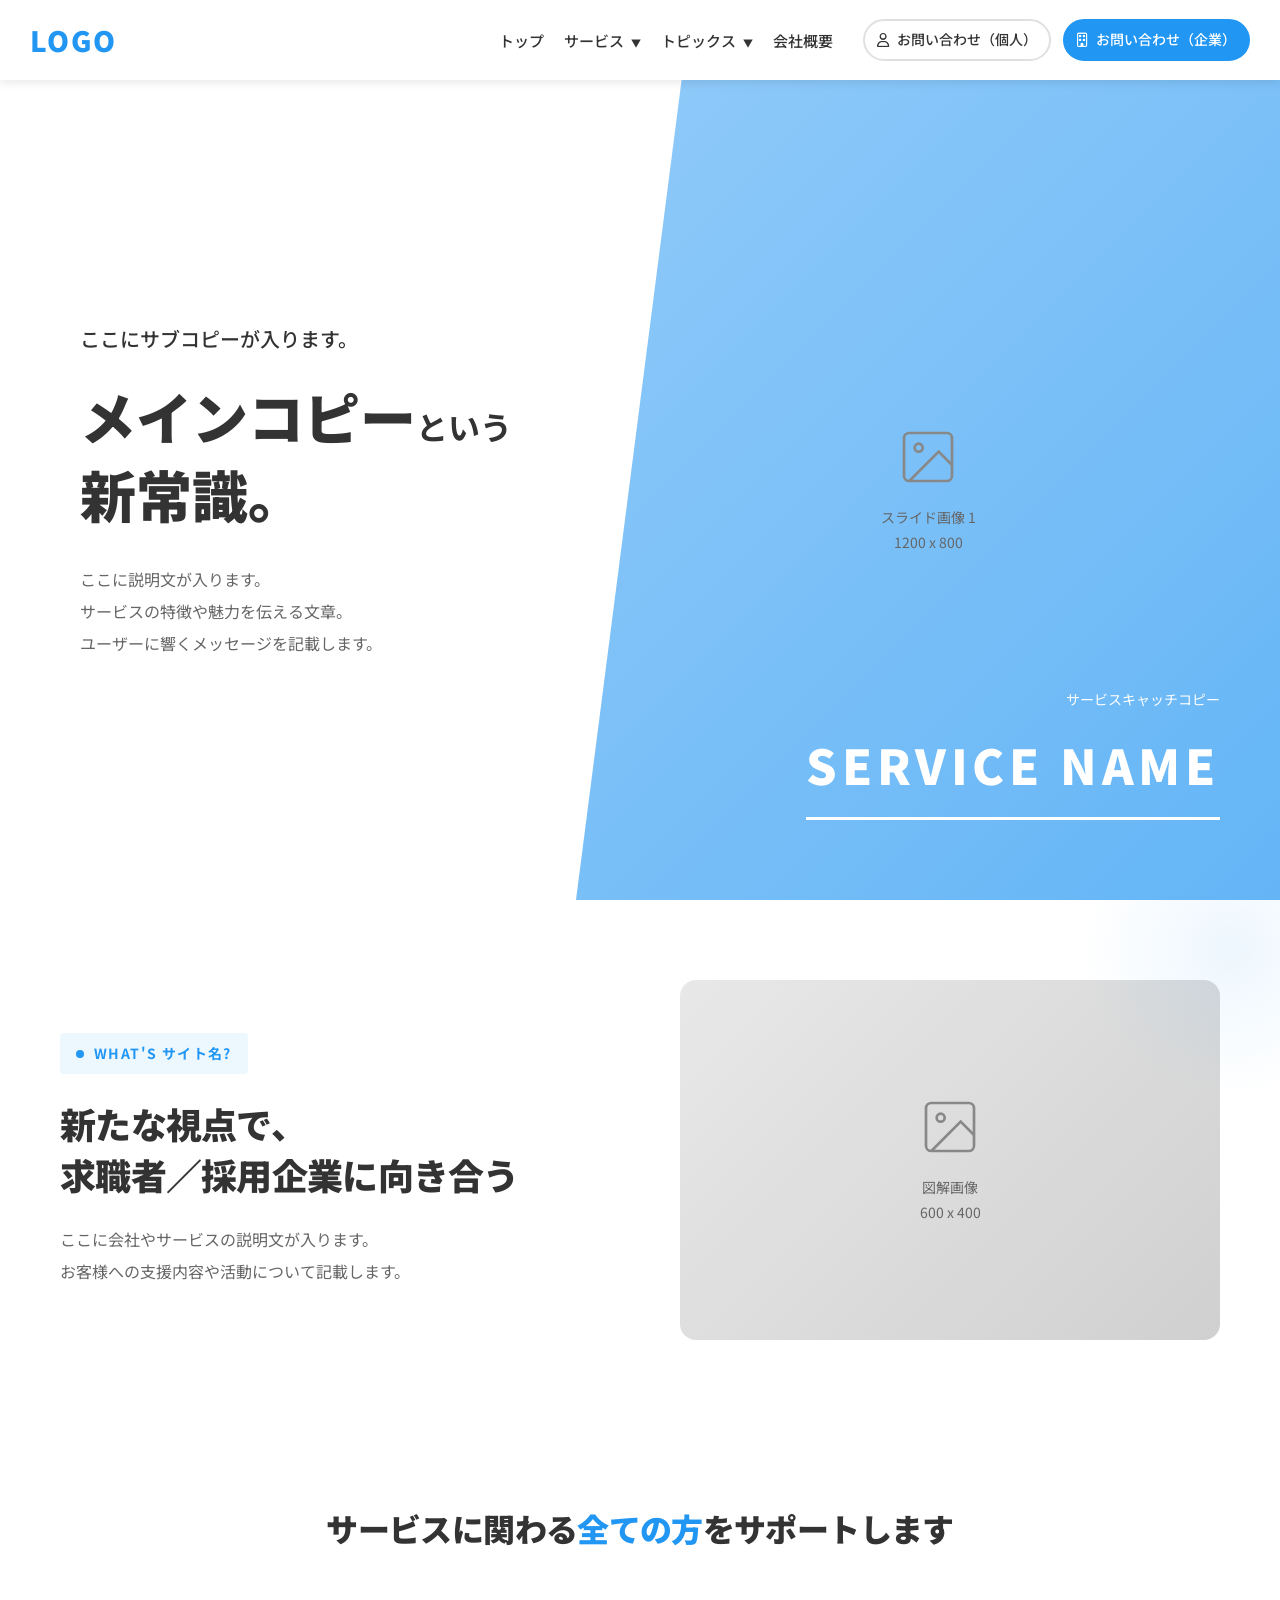
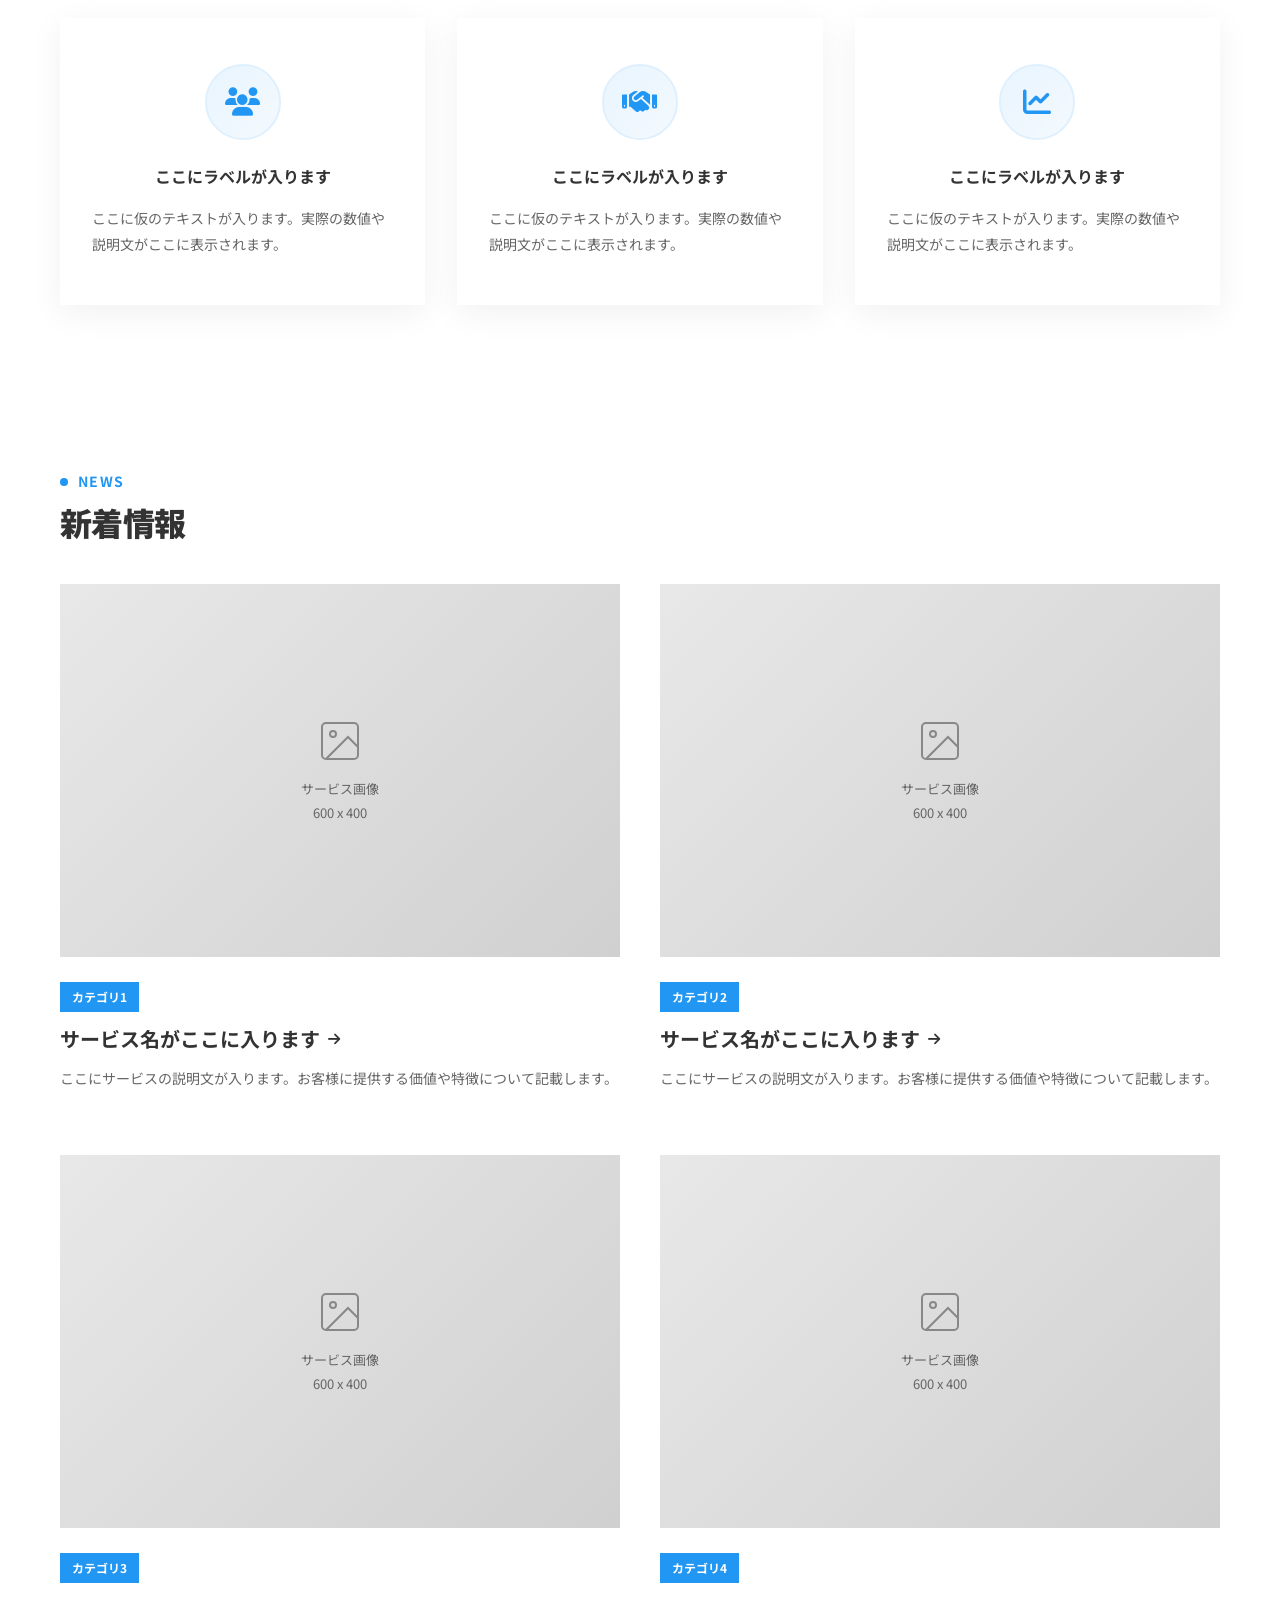
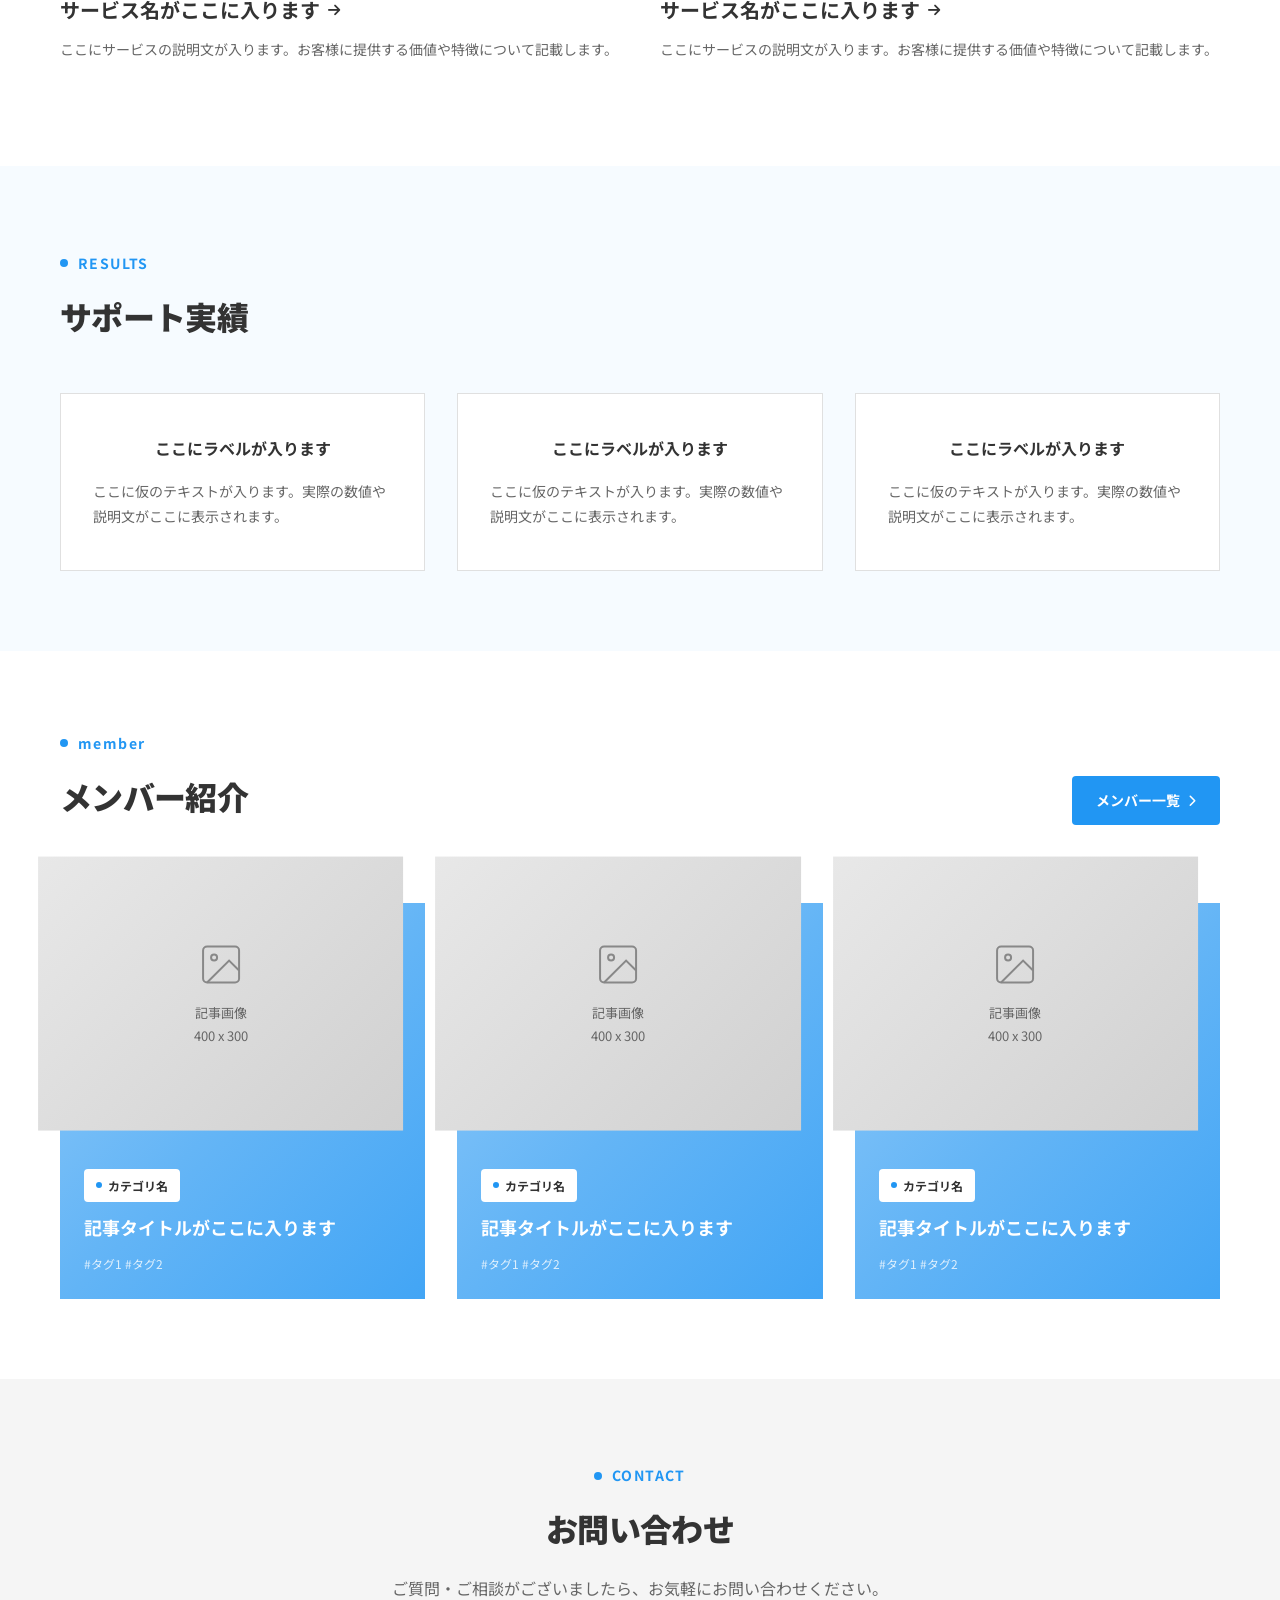
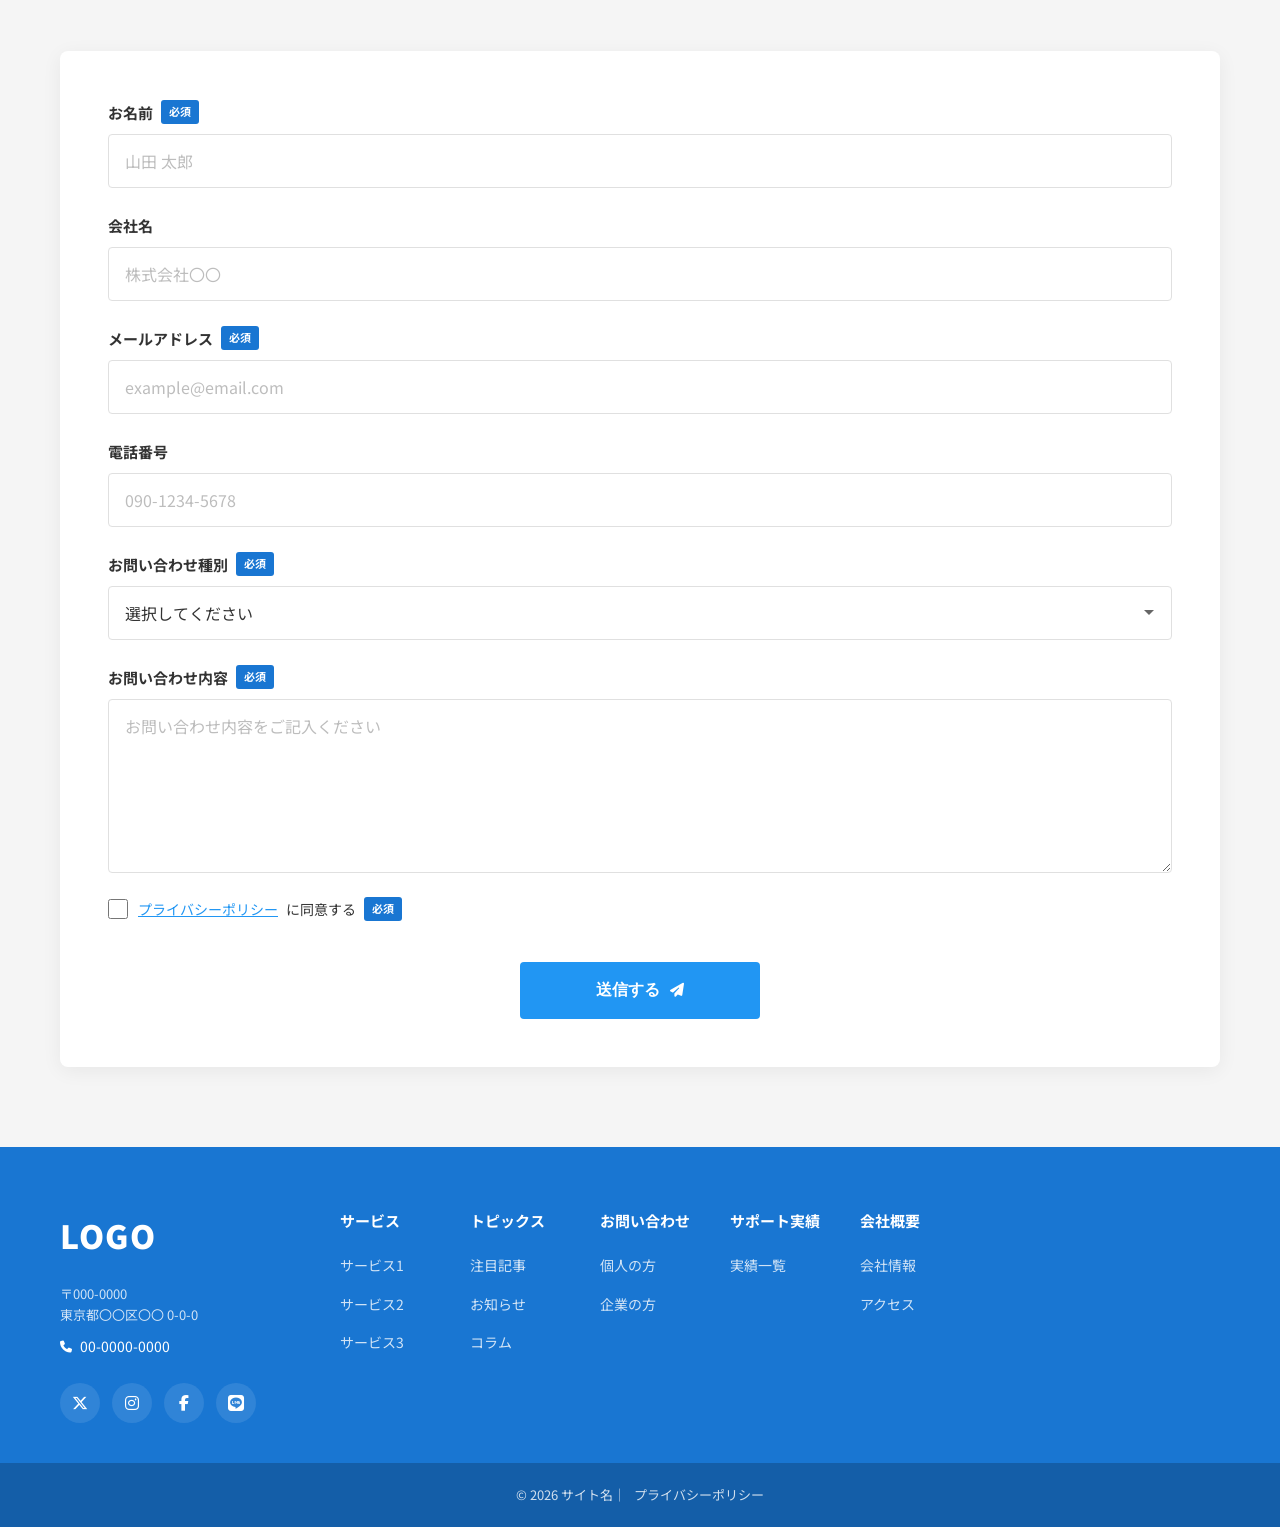
<file: index.html>
<!DOCTYPE html>
<html lang="ja">
<head>
    <meta charset="UTF-8">
    <meta name="viewport" content="width=device-width, initial-scale=1.0">
    <meta name="description" content="サイトの説明文がここに入ります">
    <title>サイト名 | トップページ</title>
    <link rel="preconnect" href="https://fonts.googleapis.com">
    <link rel="preconnect" href="https://fonts.gstatic.com" crossorigin>
    <link href="https://fonts.googleapis.com/css2?family=Noto+Sans+JP:wght@400;500;700;900&display=swap" rel="stylesheet">
    <link rel="stylesheet" href="css/style.css">
    <link rel="stylesheet" href="https://cdnjs.cloudflare.com/ajax/libs/font-awesome/6.5.1/css/all.min.css">
</head>
<body>
    <!-- ヘッダー -->
    <header class="header">
        <div class="header__inner">
            <div class="header__logo">
                <a href="/">LOGO</a>
            </div>
            <nav class="header__nav">
                <ul class="header__nav-list">
                    <li class="header__nav-item"><a href="#">トップ</a></li>
                    <li class="header__nav-item has-dropdown">
                        <a href="#">サービス <span class="arrow">▼</span></a>
                        <ul class="dropdown">
                            <li><a href="#">サービス1</a></li>
                            <li><a href="#">サービス2</a></li>
                            <li><a href="#">サービス3</a></li>
                        </ul>
                    </li>
                    <li class="header__nav-item has-dropdown">
                        <a href="#">トピックス <span class="arrow">▼</span></a>
                        <ul class="dropdown">
                            <li><a href="#">トピックス1</a></li>
                            <li><a href="#">トピックス2</a></li>
                        </ul>
                    </li>
                    <li class="header__nav-item"><a href="#">会社概要</a></li>
                </ul>
            </nav>
            <div class="header__cta">
                <a href="#" class="btn btn--outline">
                    <i class="fa-regular fa-user"></i>
                    お問い合わせ（個人）
                </a>
                <a href="#" class="btn btn--primary">
                    <i class="fa-regular fa-building"></i>
                    お問い合わせ（企業）
                </a>
            </div>
            <button class="hamburger" type="button" aria-label="メニューを開く">
                <span></span>
                <span></span>
                <span></span>
            </button>
        </div>
    </header>

    <!-- モバイルナビゲーション オーバーレイ -->
    <div class="mobile-nav-overlay"></div>

    <!-- モバイルナビゲーション -->
    <nav class="mobile-nav">
        <ul class="mobile-nav__list">
            <li class="mobile-nav__item"><a href="#">トップ</a></li>
            <li class="mobile-nav__item"><a href="#">サービス</a></li>
            <li class="mobile-nav__item"><a href="#">トピックス</a></li>
            <li class="mobile-nav__item"><a href="#">会社概要</a></li>
        </ul>
        <div class="mobile-nav__cta">
            <a href="#" class="btn btn--outline">
                <i class="fa-regular fa-user"></i>
                お問い合わせ（個人）
            </a>
            <a href="#" class="btn btn--primary">
                <i class="fa-regular fa-building"></i>
                お問い合わせ（企業）
            </a>
        </div>
    </nav>

    <!-- メインビジュアル（クロスフェードスライダー） -->
    <section class="hero">
        <!-- スライダー背景（モバイル用） -->
        <div class="hero__bg-image">
            <div class="hero__slider hero__slider--mobile">
                <div class="hero__slide is-active">
                    <div class="hero__image-placeholder">
                        <svg class="placeholder-icon" width="64" height="64" viewBox="0 0 24 24" fill="none" stroke="currentColor" stroke-width="1">
                            <rect x="3" y="3" width="18" height="18" rx="2" ry="2"></rect>
                            <circle cx="8.5" cy="8.5" r="1.5"></circle>
                            <polyline points="21 15 16 10 5 21"></polyline>
                        </svg>
                        <span>スライド画像 1<br>1200 x 800</span>
                    </div>
                </div>
                <div class="hero__slide">
                    <div class="hero__image-placeholder">
                        <svg class="placeholder-icon" width="64" height="64" viewBox="0 0 24 24" fill="none" stroke="currentColor" stroke-width="1">
                            <rect x="3" y="3" width="18" height="18" rx="2" ry="2"></rect>
                            <circle cx="8.5" cy="8.5" r="1.5"></circle>
                            <polyline points="21 15 16 10 5 21"></polyline>
                        </svg>
                        <span>スライド画像 2<br>1200 x 800</span>
                    </div>
                </div>
                <div class="hero__slide">
                    <div class="hero__image-placeholder">
                        <svg class="placeholder-icon" width="64" height="64" viewBox="0 0 24 24" fill="none" stroke="currentColor" stroke-width="1">
                            <rect x="3" y="3" width="18" height="18" rx="2" ry="2"></rect>
                            <circle cx="8.5" cy="8.5" r="1.5"></circle>
                            <polyline points="21 15 16 10 5 21"></polyline>
                        </svg>
                        <span>スライド画像 3<br>1200 x 800</span>
                    </div>
                </div>
            </div>
        </div>
        <!-- コンテンツ -->
        <div class="hero__content">
            <p class="hero__subcopy">ここにサブコピーが入ります。</p>
            <h1 class="hero__title">
                <span class="hero__title-main">メインコピー</span>という<br>
                <span class="hero__title-main">新常識。</span>
            </h1>
            <p class="hero__description">
                ここに説明文が入ります。<br>
                サービスの特徴や魅力を伝える文章。<br>
                ユーザーに響くメッセージを記載します。
            </p>
        </div>
        <!-- PC用ビジュアル（クロスフェードスライダー） -->
        <div class="hero__visual">
            <div class="hero__image-wrapper">
                <div class="hero__slider hero__slider--pc">
                    <div class="hero__slide is-active">
                        <div class="hero__image-placeholder">
                            <svg class="placeholder-icon" width="64" height="64" viewBox="0 0 24 24" fill="none" stroke="currentColor" stroke-width="1">
                                <rect x="3" y="3" width="18" height="18" rx="2" ry="2"></rect>
                                <circle cx="8.5" cy="8.5" r="1.5"></circle>
                                <polyline points="21 15 16 10 5 21"></polyline>
                            </svg>
                            <span>スライド画像 1<br>1200 x 800</span>
                        </div>
                    </div>
                    <div class="hero__slide">
                        <div class="hero__image-placeholder">
                            <svg class="placeholder-icon" width="64" height="64" viewBox="0 0 24 24" fill="none" stroke="currentColor" stroke-width="1">
                                <rect x="3" y="3" width="18" height="18" rx="2" ry="2"></rect>
                                <circle cx="8.5" cy="8.5" r="1.5"></circle>
                                <polyline points="21 15 16 10 5 21"></polyline>
                            </svg>
                            <span>スライド画像 2<br>1200 x 800</span>
                        </div>
                    </div>
                    <div class="hero__slide">
                        <div class="hero__image-placeholder">
                            <svg class="placeholder-icon" width="64" height="64" viewBox="0 0 24 24" fill="none" stroke="currentColor" stroke-width="1">
                                <rect x="3" y="3" width="18" height="18" rx="2" ry="2"></rect>
                                <circle cx="8.5" cy="8.5" r="1.5"></circle>
                                <polyline points="21 15 16 10 5 21"></polyline>
                            </svg>
                            <span>スライド画像 3<br>1200 x 800</span>
                        </div>
                    </div>
                </div>
            </div>
            <div class="hero__service-badge">
                <p class="hero__service-text">サービスキャッチコピー</p>
                <p class="hero__service-name">SERVICE NAME</p>
            </div>
        </div>
        <div class="hero__bg-stripe"></div>
    </section>

    <!-- メインコンテンツ -->
    <main>
        <!-- What's セクション -->
        <section class="about section">
            <div class="container">
                <div class="about__inner">
                    <div class="about__content">
                        <p class="about__label"><span class="about__label-dot"></span>What's サイト名?</p>
                        <h2 class="about__title">
                            新たな視点で、<br>
                            求職者／採用企業に向き合う
                        </h2>
                        <p class="about__description">
                            ここに会社やサービスの説明文が入ります。<br>
                            お客様への支援内容や活動について記載します。
                        </p>
                    </div>
                    <div class="about__image">
                        <div class="about__image-placeholder">
                            <svg class="placeholder-icon" width="64" height="64" viewBox="0 0 24 24" fill="none" stroke="currentColor" stroke-width="1">
                                <rect x="3" y="3" width="18" height="18" rx="2" ry="2"></rect>
                                <circle cx="8.5" cy="8.5" r="1.5"></circle>
                                <polyline points="21 15 16 10 5 21"></polyline>
                            </svg>
                            <span>図解画像<br>600 x 400</span>
                        </div>
                    </div>
                </div>
            </div>
        </section>

        <!-- 実績セクション -->
        <section class="achievements section">
            <div class="container">
                <h2 class="achievements__title">
                    サービスに関わる<span class="achievements__title-highlight">全ての方</span>をサポートします
                </h2>
                <div class="achievements__grid">
                    <div class="achievements__card">
                        <div class="achievements__card-icon">
                            <i class="fa-solid fa-users"></i>
                        </div>
                        <p class="achievements__card-label">ここにラベルが入ります</p>
                        <p class="achievements__card-text">ここに仮のテキストが入ります。実際の数値や説明文がここに表示されます。</p>
                    </div>
                    <div class="achievements__card">
                        <div class="achievements__card-icon">
                            <i class="fa-solid fa-handshake"></i>
                        </div>
                        <p class="achievements__card-label">ここにラベルが入ります</p>
                        <p class="achievements__card-text">ここに仮のテキストが入ります。実際の数値や説明文がここに表示されます。</p>
                    </div>
                    <div class="achievements__card">
                        <div class="achievements__card-icon">
                            <i class="fa-solid fa-chart-line"></i>
                        </div>
                        <p class="achievements__card-label">ここにラベルが入ります</p>
                        <p class="achievements__card-text">ここに仮のテキストが入ります。実際の数値や説明文がここに表示されます。</p>
                    </div>
                </div>
            </div>
        </section>

        <!-- NEWSセクション -->
        <section class="service section">
            <div class="container">
                <div class="service__header">
                    <p class="service__label"><span class="service__label-dot"></span>News</p>
                    <h2 class="service__title">新着情報</h2>
                </div>
                <div class="service__grid">
                    <div class="service__card">
                        <div class="service__card-image">
                            <div class="service__image-placeholder">
                                <svg class="placeholder-icon" width="48" height="48" viewBox="0 0 24 24" fill="none" stroke="currentColor" stroke-width="1">
                                    <rect x="3" y="3" width="18" height="18" rx="2" ry="2"></rect>
                                    <circle cx="8.5" cy="8.5" r="1.5"></circle>
                                    <polyline points="21 15 16 10 5 21"></polyline>
                                </svg>
                                <span>サービス画像<br>600 x 400</span>
                            </div>
                        </div>
                        <div class="service__card-content">
                            <span class="service__card-tag">カテゴリ1</span>
                            <h3 class="service__card-title">
                                <a href="#">サービス名がここに入ります <i class="fa-solid fa-arrow-right"></i></a>
                            </h3>
                            <p class="service__card-description">ここにサービスの説明文が入ります。お客様に提供する価値や特徴について記載します。</p>
                        </div>
                    </div>
                    <div class="service__card">
                        <div class="service__card-image">
                            <div class="service__image-placeholder">
                                <svg class="placeholder-icon" width="48" height="48" viewBox="0 0 24 24" fill="none" stroke="currentColor" stroke-width="1">
                                    <rect x="3" y="3" width="18" height="18" rx="2" ry="2"></rect>
                                    <circle cx="8.5" cy="8.5" r="1.5"></circle>
                                    <polyline points="21 15 16 10 5 21"></polyline>
                                </svg>
                                <span>サービス画像<br>600 x 400</span>
                            </div>
                        </div>
                        <div class="service__card-content">
                            <span class="service__card-tag">カテゴリ2</span>
                            <h3 class="service__card-title">
                                <a href="#">サービス名がここに入ります <i class="fa-solid fa-arrow-right"></i></a>
                            </h3>
                            <p class="service__card-description">ここにサービスの説明文が入ります。お客様に提供する価値や特徴について記載します。</p>
                        </div>
                    </div>
                    <div class="service__card">
                        <div class="service__card-image">
                            <div class="service__image-placeholder">
                                <svg class="placeholder-icon" width="48" height="48" viewBox="0 0 24 24" fill="none" stroke="currentColor" stroke-width="1">
                                    <rect x="3" y="3" width="18" height="18" rx="2" ry="2"></rect>
                                    <circle cx="8.5" cy="8.5" r="1.5"></circle>
                                    <polyline points="21 15 16 10 5 21"></polyline>
                                </svg>
                                <span>サービス画像<br>600 x 400</span>
                            </div>
                        </div>
                        <div class="service__card-content">
                            <span class="service__card-tag">カテゴリ3</span>
                            <h3 class="service__card-title">
                                <a href="#">サービス名がここに入ります <i class="fa-solid fa-arrow-right"></i></a>
                            </h3>
                            <p class="service__card-description">ここにサービスの説明文が入ります。お客様に提供する価値や特徴について記載します。</p>
                        </div>
                    </div>
                    <div class="service__card">
                        <div class="service__card-image">
                            <div class="service__image-placeholder">
                                <svg class="placeholder-icon" width="48" height="48" viewBox="0 0 24 24" fill="none" stroke="currentColor" stroke-width="1">
                                    <rect x="3" y="3" width="18" height="18" rx="2" ry="2"></rect>
                                    <circle cx="8.5" cy="8.5" r="1.5"></circle>
                                    <polyline points="21 15 16 10 5 21"></polyline>
                                </svg>
                                <span>サービス画像<br>600 x 400</span>
                            </div>
                        </div>
                        <div class="service__card-content">
                            <span class="service__card-tag">カテゴリ4</span>
                            <h3 class="service__card-title">
                                <a href="#">サービス名がここに入ります <i class="fa-solid fa-arrow-right"></i></a>
                            </h3>
                            <p class="service__card-description">ここにサービスの説明文が入ります。お客様に提供する価値や特徴について記載します。</p>
                        </div>
                    </div>
                </div>
            </div>
        </section>

        <!-- 実績数値セクション -->
        <section class="results section">
            <div class="container">
                <div class="results__header">
                    <p class="results__label"><span class="results__label-dot"></span>Results</p>
                    <h2 class="results__title">サポート実績</h2>
                </div>
                <div class="results__grid">
                    <div class="results__card">
                        <p class="results__card-label">ここにラベルが入ります</p>
                        <p class="results__card-text">ここに仮のテキストが入ります。実際の数値や説明文がここに表示されます。</p>
                    </div>
                    <div class="results__card">
                        <p class="results__card-label">ここにラベルが入ります</p>
                        <p class="results__card-text">ここに仮のテキストが入ります。実際の数値や説明文がここに表示されます。</p>
                    </div>
                    <div class="results__card">
                        <p class="results__card-label">ここにラベルが入ります</p>
                        <p class="results__card-text">ここに仮のテキストが入ります。実際の数値や説明文がここに表示されます。</p>
                    </div>
                </div>
            </div>
        </section>

        <!-- メンバー紹介セクション -->
        <section class="pickup section">
            <div class="container">
                <div class="pickup__header">
                    <div class="pickup__header-left">
                        <p class="pickup__label"><span class="pickup__label-dot"></span>Member</p>
                        <h2 class="pickup__title">メンバー紹介</h2>
                    </div>
                    <a href="#" class="pickup__more-btn">
                        メンバー一覧 <i class="fa-solid fa-chevron-right"></i>
                    </a>
                </div>
                <div class="pickup__grid">
                    <article class="pickup__card">
                        <div class="pickup__card-image">
                            <div class="pickup__image-placeholder">
                                <svg class="placeholder-icon" width="48" height="48" viewBox="0 0 24 24" fill="none" stroke="currentColor" stroke-width="1">
                                    <rect x="3" y="3" width="18" height="18" rx="2" ry="2"></rect>
                                    <circle cx="8.5" cy="8.5" r="1.5"></circle>
                                    <polyline points="21 15 16 10 5 21"></polyline>
                                </svg>
                                <span>記事画像<br>400 x 300</span>
                            </div>
                        </div>
                        <div class="pickup__card-body">
                            <span class="pickup__card-tag"><span class="pickup__tag-dot"></span>カテゴリ名</span>
                            <h3 class="pickup__card-title">記事タイトルがここに入ります</h3>
                            <p class="pickup__card-hashtags">#タグ1 #タグ2</p>
                        </div>
                    </article>
                    <article class="pickup__card">
                        <div class="pickup__card-image">
                            <div class="pickup__image-placeholder">
                                <svg class="placeholder-icon" width="48" height="48" viewBox="0 0 24 24" fill="none" stroke="currentColor" stroke-width="1">
                                    <rect x="3" y="3" width="18" height="18" rx="2" ry="2"></rect>
                                    <circle cx="8.5" cy="8.5" r="1.5"></circle>
                                    <polyline points="21 15 16 10 5 21"></polyline>
                                </svg>
                                <span>記事画像<br>400 x 300</span>
                            </div>
                        </div>
                        <div class="pickup__card-body">
                            <span class="pickup__card-tag"><span class="pickup__tag-dot"></span>カテゴリ名</span>
                            <h3 class="pickup__card-title">記事タイトルがここに入ります</h3>
                            <p class="pickup__card-hashtags">#タグ1 #タグ2</p>
                        </div>
                    </article>
                    <article class="pickup__card">
                        <div class="pickup__card-image">
                            <div class="pickup__image-placeholder">
                                <svg class="placeholder-icon" width="48" height="48" viewBox="0 0 24 24" fill="none" stroke="currentColor" stroke-width="1">
                                    <rect x="3" y="3" width="18" height="18" rx="2" ry="2"></rect>
                                    <circle cx="8.5" cy="8.5" r="1.5"></circle>
                                    <polyline points="21 15 16 10 5 21"></polyline>
                                </svg>
                                <span>記事画像<br>400 x 300</span>
                            </div>
                        </div>
                        <div class="pickup__card-body">
                            <span class="pickup__card-tag"><span class="pickup__tag-dot"></span>カテゴリ名</span>
                            <h3 class="pickup__card-title">記事タイトルがここに入ります</h3>
                            <p class="pickup__card-hashtags">#タグ1 #タグ2</p>
                        </div>
                    </article>
                </div>
            </div>
        </section>

        <!-- お問い合わせセクション -->
        <section class="contact section" id="contact">
            <div class="container">
                <div class="contact__header">
                    <p class="contact__label"><span class="contact__label-dot"></span>Contact</p>
                    <h2 class="contact__title">お問い合わせ</h2>
                    <p class="contact__description">ご質問・ご相談がございましたら、お気軽にお問い合わせください。</p>
                </div>
                <div class="contact__form-wrapper">
                    <form class="contact__form">
                        <div class="contact__form-group">
                            <label class="contact__form-label" for="contact-name">
                                お名前<span class="contact__required">必須</span>
                            </label>
                            <input type="text" id="contact-name" class="contact__form-input" placeholder="山田 太郎">
                        </div>
                        <div class="contact__form-group">
                            <label class="contact__form-label" for="contact-company">
                                会社名
                            </label>
                            <input type="text" id="contact-company" class="contact__form-input" placeholder="株式会社〇〇">
                        </div>
                        <div class="contact__form-group">
                            <label class="contact__form-label" for="contact-email">
                                メールアドレス<span class="contact__required">必須</span>
                            </label>
                            <input type="email" id="contact-email" class="contact__form-input" placeholder="example@email.com">
                        </div>
                        <div class="contact__form-group">
                            <label class="contact__form-label" for="contact-phone">
                                電話番号
                            </label>
                            <input type="tel" id="contact-phone" class="contact__form-input" placeholder="090-1234-5678">
                        </div>
                        <div class="contact__form-group">
                            <label class="contact__form-label" for="contact-subject">
                                お問い合わせ種別<span class="contact__required">必須</span>
                            </label>
                            <select id="contact-subject" class="contact__form-select">
                                <option value="">選択してください</option>
                                <option value="service">サービスについて</option>
                                <option value="estimate">お見積りについて</option>
                                <option value="other">その他</option>
                            </select>
                        </div>
                        <div class="contact__form-group">
                            <label class="contact__form-label" for="contact-message">
                                お問い合わせ内容<span class="contact__required">必須</span>
                            </label>
                            <textarea id="contact-message" class="contact__form-textarea" rows="6" placeholder="お問い合わせ内容をご記入ください"></textarea>
                        </div>
                        <div class="contact__form-group contact__form-group--checkbox">
                            <label class="contact__checkbox-label">
                                <input type="checkbox" class="contact__form-checkbox">
                                <span class="contact__checkbox-text">
                                    <a href="#">プライバシーポリシー</a>に同意する<span class="contact__required">必須</span>
                                </span>
                            </label>
                        </div>
                        <div class="contact__form-submit">
                            <button type="submit" class="contact__submit-btn">
                                送信する<i class="fa-solid fa-paper-plane"></i>
                            </button>
                        </div>
                    </form>
                </div>
            </div>
        </section>
    </main>

    <!-- フッター -->
    <footer class="footer">
        <div class="footer__main">
            <div class="container">
                <div class="footer__inner">
                    <div class="footer__logo-area">
                        <div class="footer__logo">
                            <a href="#">LOGO</a>
                        </div>
                        <div class="footer__info">
                            <p class="footer__address">〒000-0000<br>東京都〇〇区〇〇 0-0-0</p>
                            <p class="footer__tel"><i class="fa-solid fa-phone"></i> 00-0000-0000</p>
                        </div>
                        <div class="footer__sns">
                            <a href="#" class="footer__sns-link" aria-label="X(Twitter)"><i class="fa-brands fa-x-twitter"></i></a>
                            <a href="#" class="footer__sns-link" aria-label="Instagram"><i class="fa-brands fa-instagram"></i></a>
                            <a href="#" class="footer__sns-link" aria-label="Facebook"><i class="fa-brands fa-facebook-f"></i></a>
                            <a href="#" class="footer__sns-link" aria-label="LINE"><i class="fa-brands fa-line"></i></a>
                        </div>
                    </div>
                    <div class="footer__nav">
                        <div class="footer__nav-column">
                            <h4 class="footer__nav-title">サービス</h4>
                            <ul class="footer__nav-list">
                                <li><a href="#">サービス1</a></li>
                                <li><a href="#">サービス2</a></li>
                                <li><a href="#">サービス3</a></li>
                            </ul>
                        </div>
                        <div class="footer__nav-column">
                            <h4 class="footer__nav-title">トピックス</h4>
                            <ul class="footer__nav-list">
                                <li><a href="#">注目記事</a></li>
                                <li><a href="#">お知らせ</a></li>
                                <li><a href="#">コラム</a></li>
                            </ul>
                        </div>
                        <div class="footer__nav-column">
                            <h4 class="footer__nav-title">お問い合わせ</h4>
                            <ul class="footer__nav-list">
                                <li><a href="#">個人の方</a></li>
                                <li><a href="#">企業の方</a></li>
                            </ul>
                        </div>
                        <div class="footer__nav-column">
                            <h4 class="footer__nav-title">サポート実績</h4>
                            <ul class="footer__nav-list">
                                <li><a href="#">実績一覧</a></li>
                            </ul>
                        </div>
                        <div class="footer__nav-column">
                            <h4 class="footer__nav-title">会社概要</h4>
                            <ul class="footer__nav-list">
                                <li><a href="#">会社情報</a></li>
                                <li><a href="#">アクセス</a></li>
                            </ul>
                        </div>
                    </div>
                </div>
            </div>
        </div>
        <div class="footer__bottom">
            <div class="container">
                <p class="footer__copyright">&copy; 2026 サイト名｜<a href="#">プライバシーポリシー</a></p>
            </div>
        </div>
    </footer>

    <script src="js/main.js"></script>
</body>
</html>
</file>
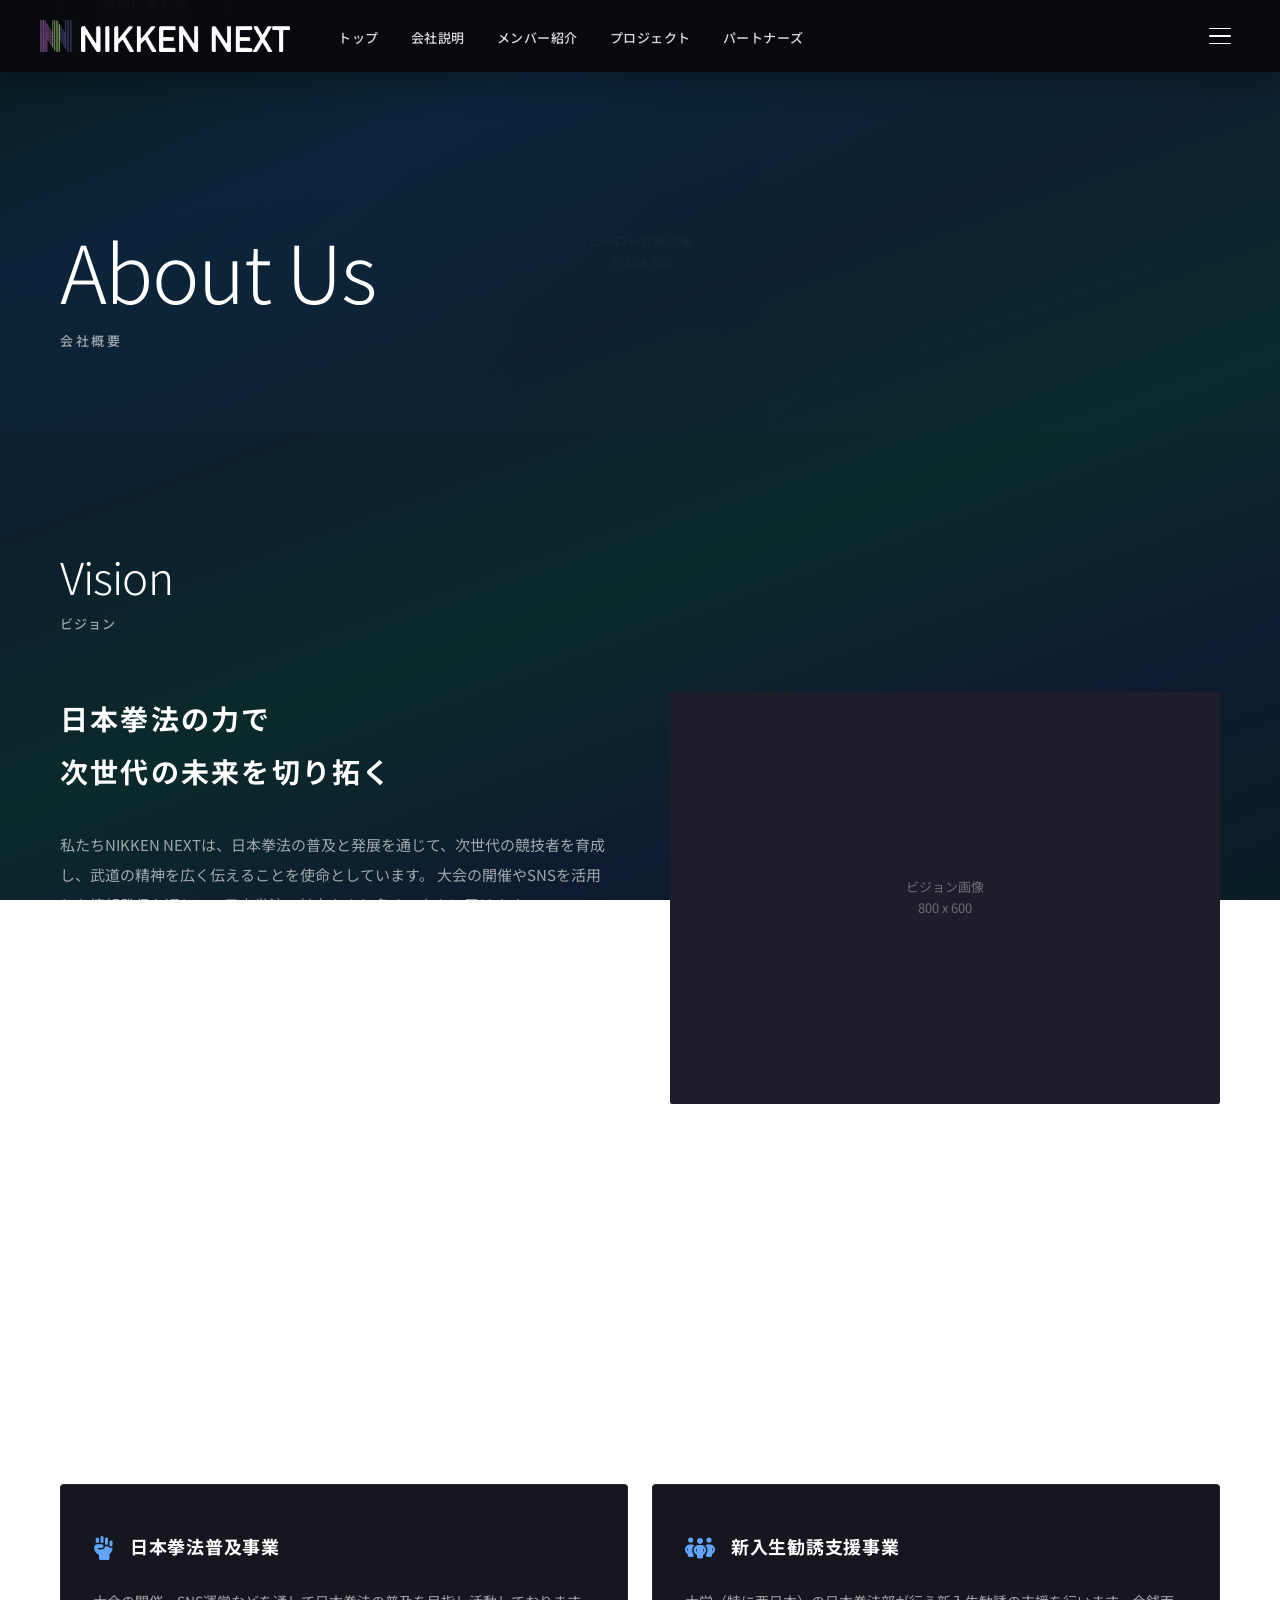
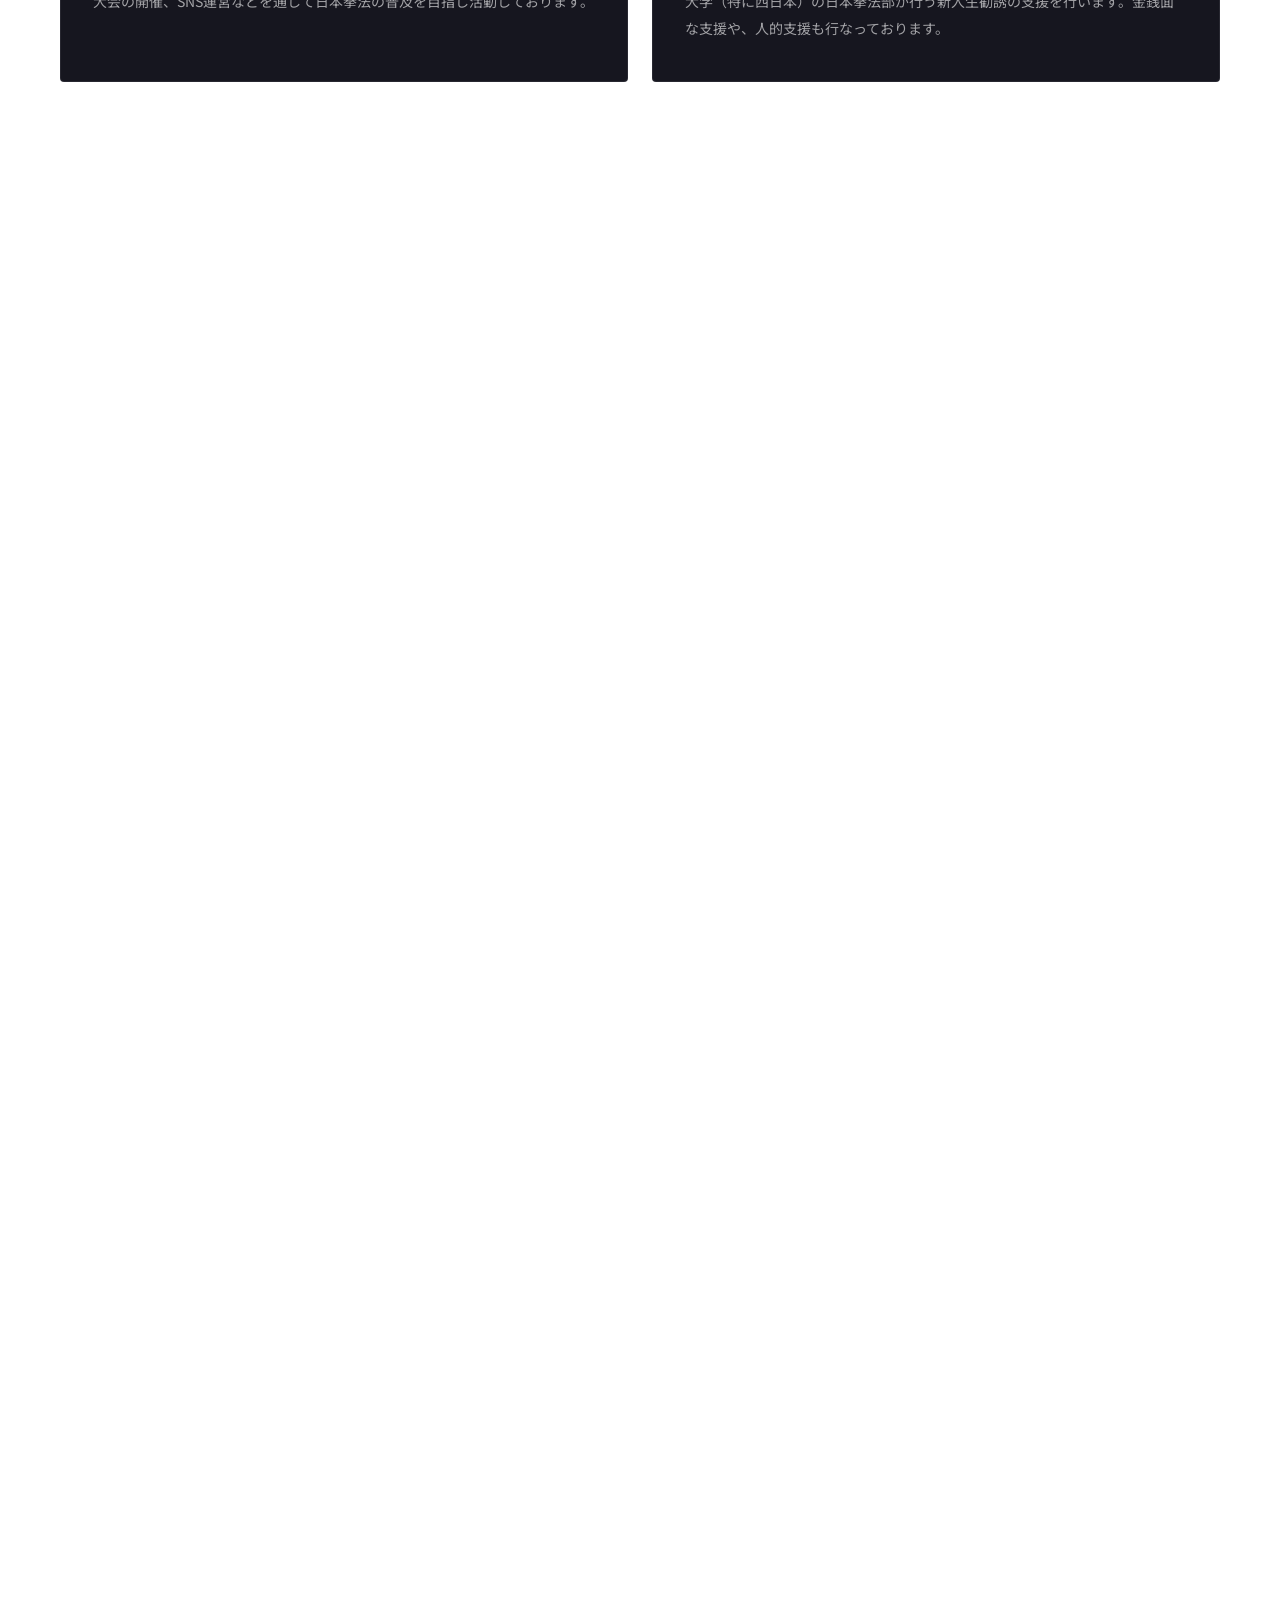
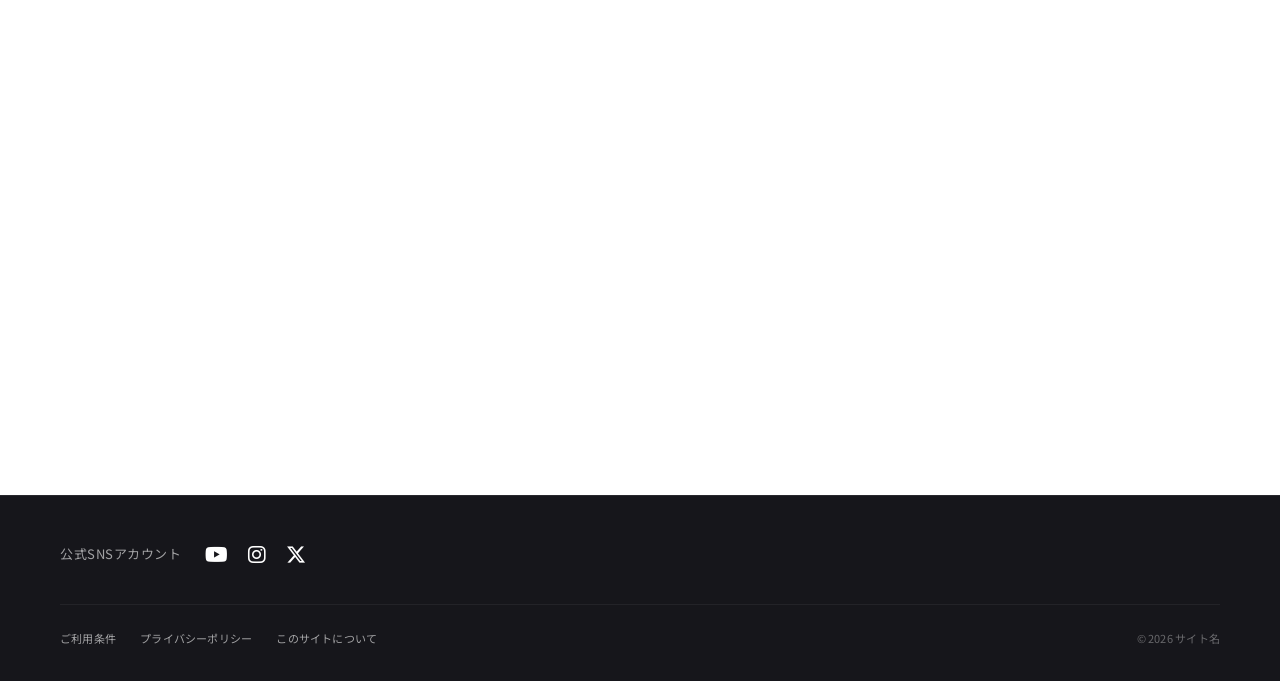
<file: company.html>
<!DOCTYPE html>
<html lang="ja">
<head>
    <meta charset="UTF-8">
    <meta name="viewport" content="width=device-width, initial-scale=1.0">
    <meta name="description" content="会社概要 - 一般社団法人NIKKEN NEXT｜日本拳法の普及と次世代育成">
    <title>NIKKEN NEXT | 会社概要</title>
    <link rel="preconnect" href="https://fonts.googleapis.com">
    <link rel="preconnect" href="https://fonts.gstatic.com" crossorigin>
    <link href="https://fonts.googleapis.com/css2?family=Noto+Sans+JP:wght@300;400;500;700;900&display=swap" rel="stylesheet">
    <link rel="icon" type="image/png" href="img/favicon.png">
    <link rel="stylesheet" href="css/style-new.css">
    <link rel="stylesheet" href="https://cdnjs.cloudflare.com/ajax/libs/font-awesome/6.5.1/css/all.min.css">
</head>
<body>
    <!-- ヘッダー -->
    <header class="header">
        <div class="header__inner">
            <div class="header__logo">
                <a href="index-new.html"><img src="img/logo.png" alt="NIKKEN NEXT" class="header__logo-img"></a>
            </div>
            <nav class="header__nav">
                <ul class="header__nav-list">
                    <li class="header__nav-item"><a href="index-new.html">トップ</a></li>
                    <li class="header__nav-item"><a href="company.html">会社説明</a></li>
                    <li class="header__nav-item"><a href="members.html">メンバー紹介</a></li>
                    <li class="header__nav-item"><a href="project.html">プロジェクト</a></li>
                    <li class="header__nav-item"><a href="partners.html">パートナーズ</a></li>
                </ul>
            </nav>
            <div class="header__actions">
                <button class="hamburger" type="button" aria-label="メニューを開く">
                    <span></span>
                    <span></span>
                    <span></span>
                </button>
            </div>
        </div>
    </header>

    <!-- モバイルナビゲーション オーバーレイ -->
    <div class="mobile-nav-overlay"></div>

    <!-- モバイルナビゲーション -->
    <nav class="mobile-nav">
        <ul class="mobile-nav__list">
            <li class="mobile-nav__item"><a href="index-new.html">トップ</a></li>
            <li class="mobile-nav__item"><a href="company.html">会社説明</a></li>
            <li class="mobile-nav__item"><a href="members.html">メンバー紹介</a></li>
            <li class="mobile-nav__item"><a href="project.html">プロジェクト</a></li>
            <li class="mobile-nav__item"><a href="partners.html">パートナーズ</a></li>
        </ul>
        <div class="mobile-nav__cta">
            <a href="index-new.html#contact" class="mobile-nav__contact-link">お問い合わせ</a>
        </div>
    </nav>

    <!-- ページヒーロー -->
    <section class="page-hero">
        <div class="page-hero__bg">
            <div class="page-hero__bg-image">
                <div class="page-hero__bg-placeholder">
                    <span>ヒーロー背景画像<br>1920 x 600</span>
                </div>
            </div>
        </div>
        <div class="container">
            <p class="page-hero__en">About Us</p>
            <h1 class="page-hero__title">会社概要</h1>
        </div>
    </section>

    <!-- メインコンテンツ -->
    <main>
        <!-- ビジョンセクション -->
        <section class="company-vision section">
            <div class="container">
                <div class="company-vision__header">
                    <p class="company-vision__en">Vision</p>
                    <h2 class="company-vision__subtitle">ビジョン</h2>
                </div>
                <div class="company-vision__grid">
                    <div class="company-vision__content">
                        <h3 class="company-vision__heading">日本拳法の力で<br>次世代の未来を切り拓く</h3>
                        <p class="company-vision__text">
                            私たちNIKKEN NEXTは、日本拳法の普及と発展を通じて、次世代の競技者を育成し、武道の精神を広く伝えることを使命としています。
                            大会の開催やSNSを活用した情報発信を通じて、日本拳法の魅力をより多くの人々に届けます。
                        </p>
                        <p class="company-vision__text">
                            「普及」「支援」「挑戦」を柱に、
                            大学拳法部への新入生勧誘支援や競技環境の整備を行い、日本拳法の新たな時代を創造してまいります。
                        </p>
                    </div>
                    <div class="company-vision__image">
                        <div class="company-vision__image-placeholder">
                            <span>ビジョン画像<br>800 x 600</span>
                        </div>
                    </div>
                </div>
            </div>
        </section>

        <!-- 事業内容セクション -->
        <section class="company-business section">
            <div class="container">
                <div class="company-business__header">
                    <p class="company-business__en">Business</p>
                    <h2 class="company-business__subtitle">事業内容</h2>
                </div>
                <div class="company-business__grid">
                    <div class="company-card">
                        <div class="company-card__heading">
                            <div class="company-card__icon">
                                <i class="fa-solid fa-hand-fist"></i>
                            </div>
                            <h3 class="company-card__title">日本拳法普及事業</h3>
                        </div>
                        <p class="company-card__text">
                            大会の開催、SNS運営などを通して日本拳法の普及を目指し活動しております。
                        </p>
                    </div>
                    <div class="company-card">
                        <div class="company-card__heading">
                            <div class="company-card__icon">
                                <i class="fa-solid fa-people-group"></i>
                            </div>
                            <h3 class="company-card__title">新入生勧誘支援事業</h3>
                        </div>
                        <p class="company-card__text">
                            大学（特に西日本）の日本拳法部が行う新入生勧誘の支援を行います。金銭面な支援や、人的支援も行なっております。
                        </p>
                    </div>
                </div>
            </div>
        </section>

        <!-- 会社情報セクション -->
        <section class="company-info section">
            <div class="container">
                <div class="company-info__header">
                    <p class="company-info__en">Company</p>
                    <h2 class="company-info__subtitle">会社情報</h2>
                </div>
                <table class="company-table">
                    <tbody>
                        <tr>
                            <th>法人名</th>
                            <td>一般社団法人NIKKEN NEXT</td>
                        </tr>
                        <tr>
                            <th>設立</th>
                            <td>2025年10月14日</td>
                        </tr>
                        <tr>
                            <th>法人種別</th>
                            <td>その他の設立登記法人</td>
                        </tr>
                        <tr>
                            <th>代表者</th>
                            <td>林 励雅（ハヤシレイガ）</td>
                        </tr>
                        <tr>
                            <th>所在地</th>
                            <td>〒530-0001 大阪府大阪市北区梅田１丁目１−３<br>大阪駅前第３ビル２９階１−１−１号室</td>
                        </tr>
                        <tr>
                            <th>事業内容</th>
                            <td>日本拳法普及事業、新入生勧誘支援事業</td>
                        </tr>
                        <tr>
                            <th>電話番号</th>
                            <td>080-9129-0612</td>
                        </tr>
                        <tr>
                            <th>メール</th>
                            <td>reigahayashi20030919@gmail.com</td>
                        </tr>
                    </tbody>
                </table>
            </div>
        </section>

        <!-- アクセスセクション -->
        <section class="company-access section">
            <div class="container">
                <div class="company-access__header">
                    <p class="company-access__en">Access</p>
                    <h2 class="company-access__subtitle">アクセス</h2>
                </div>
                <div class="company-access__map">
                    <iframe
                        src="https://www.google.com/maps/embed?pb=!1m18!1m12!1m3!1d3280.2548635382804!2d135.49589!3d34.700507!2m3!1f0!2f0!3f0!3m2!1i1024!2i768!4f13.1!3m3!1m2!1s0x6000e6898bff9d23%3A0x2b9b18ebdc498a95!2z5aSn6Ziq6aeF5YmN56ys77yT44OT44Or!5e0!3m2!1sja!2sjp!4v1709547600000!5m2!1sja!2sjp"
                        width="100%"
                        height="450"
                        style="border:0;"
                        allowfullscreen=""
                        loading="lazy"
                        referrerpolicy="no-referrer-when-downgrade">
                    </iframe>
                </div>
                <p class="company-access__address">〒530-0001 大阪府大阪市北区梅田１丁目１−３ 大阪駅前第３ビル２９階１−１−１号室</p>
            </div>
        </section>
    </main>

    <!-- フッター -->
    <footer class="footer">
        <div class="footer__bottom">
            <div class="container">
                <div class="footer__bottom-sns">
                    <span class="footer__bottom-sns-label">公式SNSアカウント</span>
                    <div class="footer__bottom-sns-links">
                        <a href="#" aria-label="YouTube"><i class="fa-brands fa-youtube"></i></a>
                        <a href="https://www.instagram.com/nikken_next?igsh=aTVxYmx0dXc0cm95" target="_blank" rel="noopener noreferrer" aria-label="Instagram"><i class="fa-brands fa-instagram"></i></a>
                        <a href="https://x.com/nikken_next?s=21&t=K5A6wwFMnk2Eow4QQ-Zd8Q" target="_blank" rel="noopener noreferrer" aria-label="X(Twitter)"><i class="fa-brands fa-x-twitter"></i></a>
                    </div>
                </div>
                <div class="footer__bottom-bar">
                    <div class="footer__bottom-links">
                        <a href="#">ご利用条件</a>
                        <a href="#">プライバシーポリシー</a>
                        <a href="#">このサイトについて</a>
                    </div>
                    <p class="footer__copyright">&copy; 2026 サイト名</p>
                </div>
            </div>
        </div>
    </footer>

    <script src="js/main-new.js"></script>
</body>
</html>
</file>
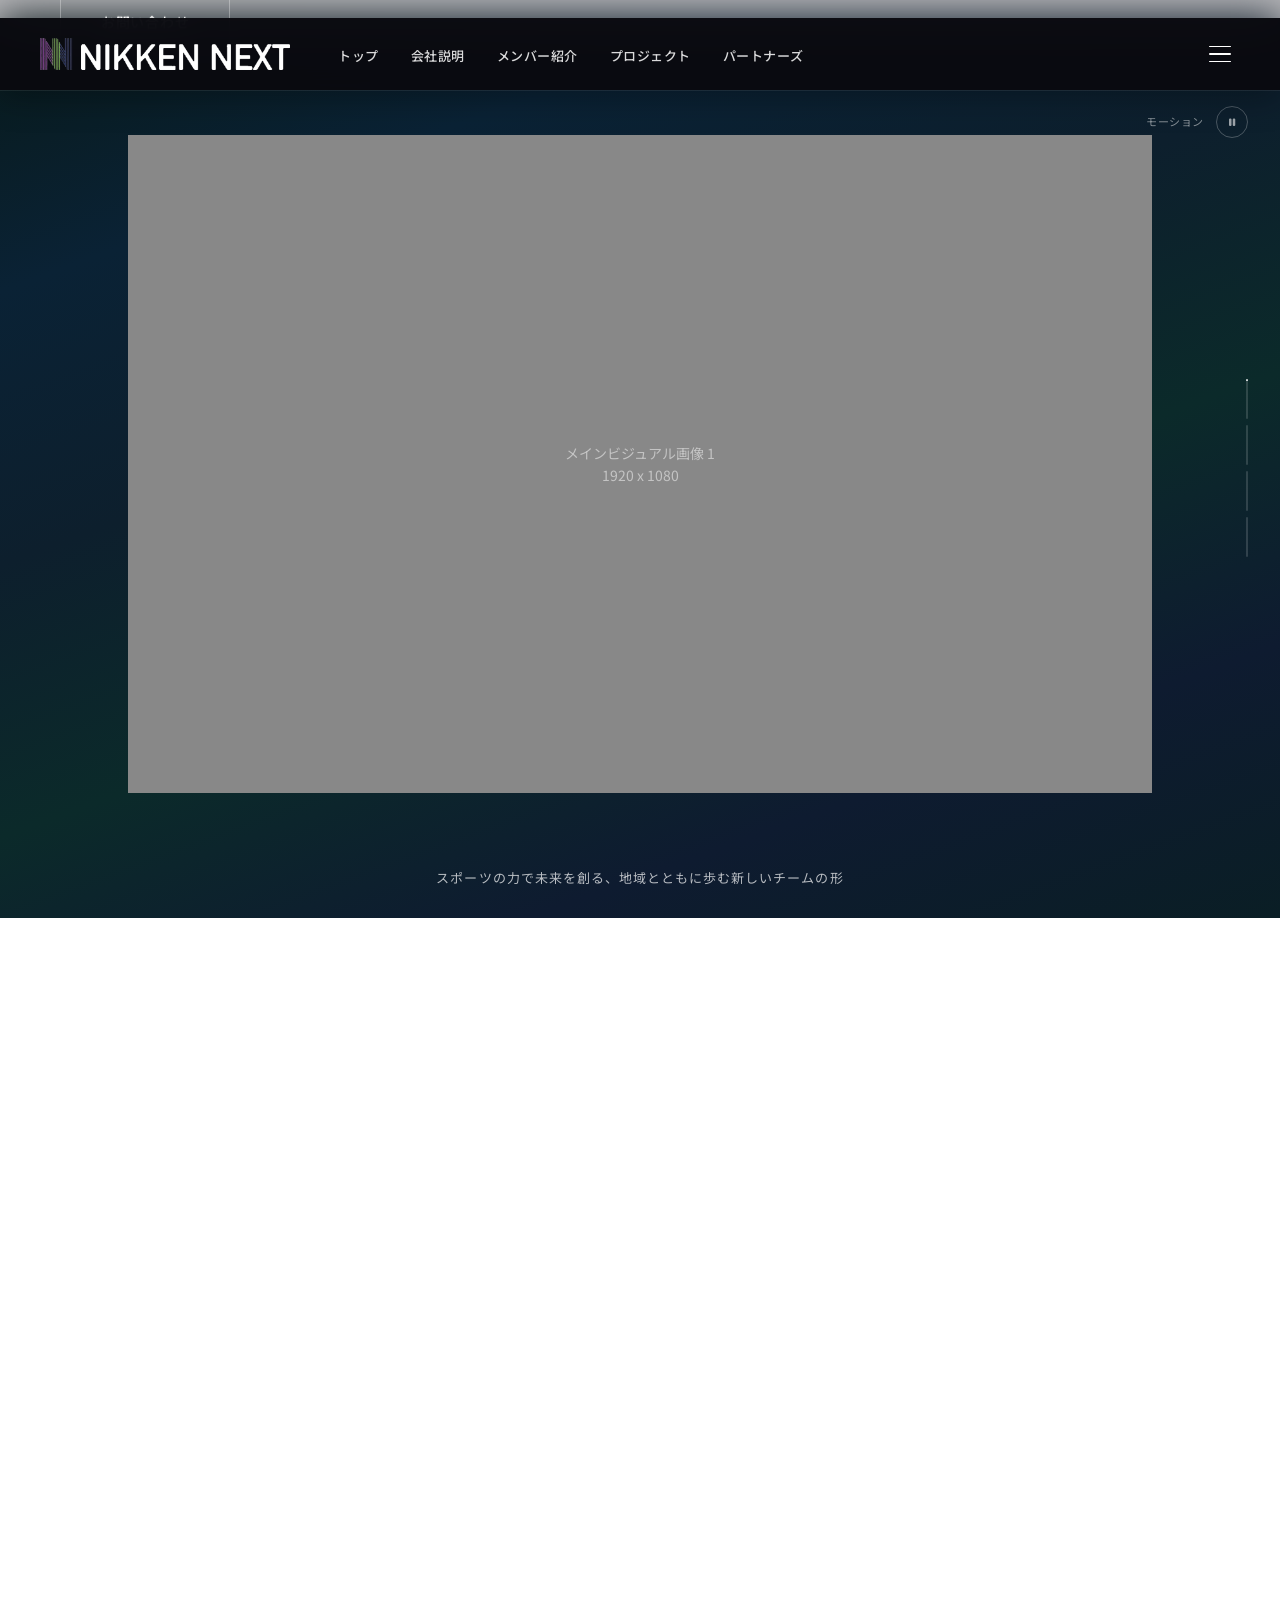
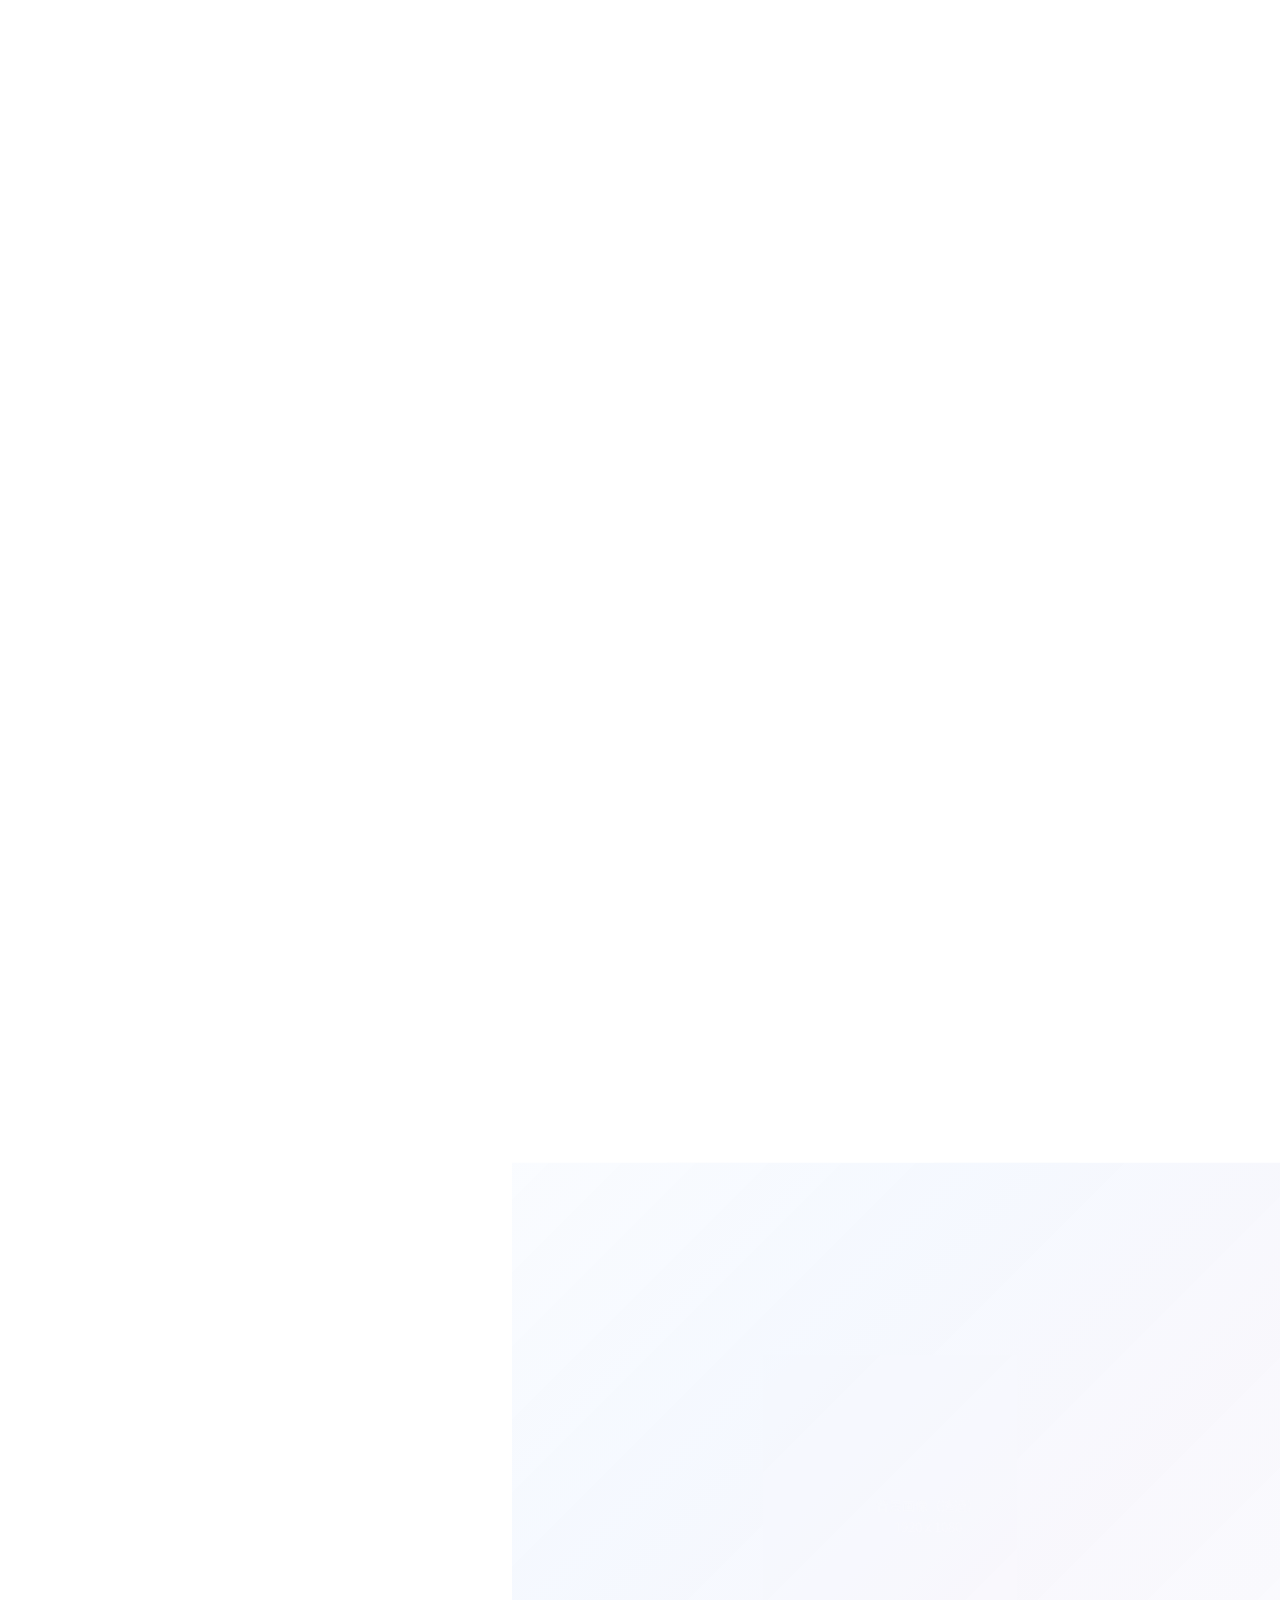
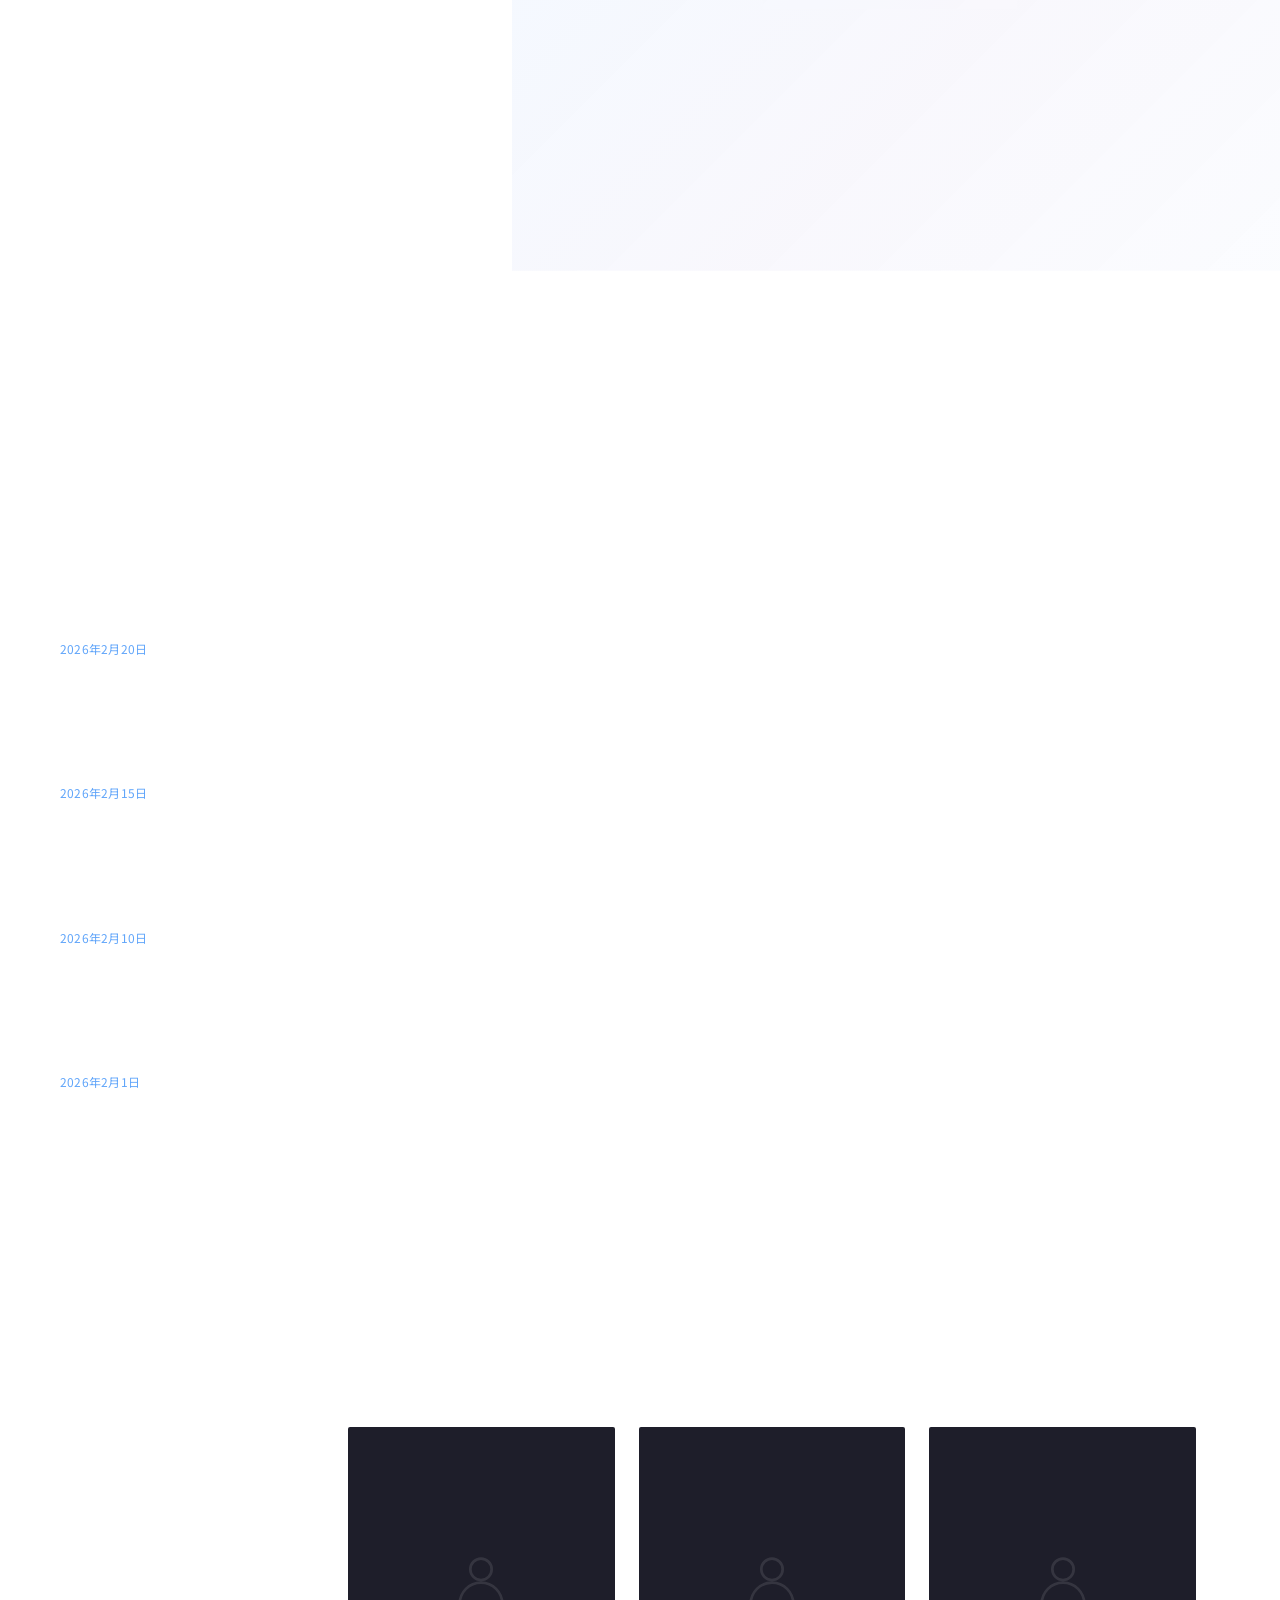
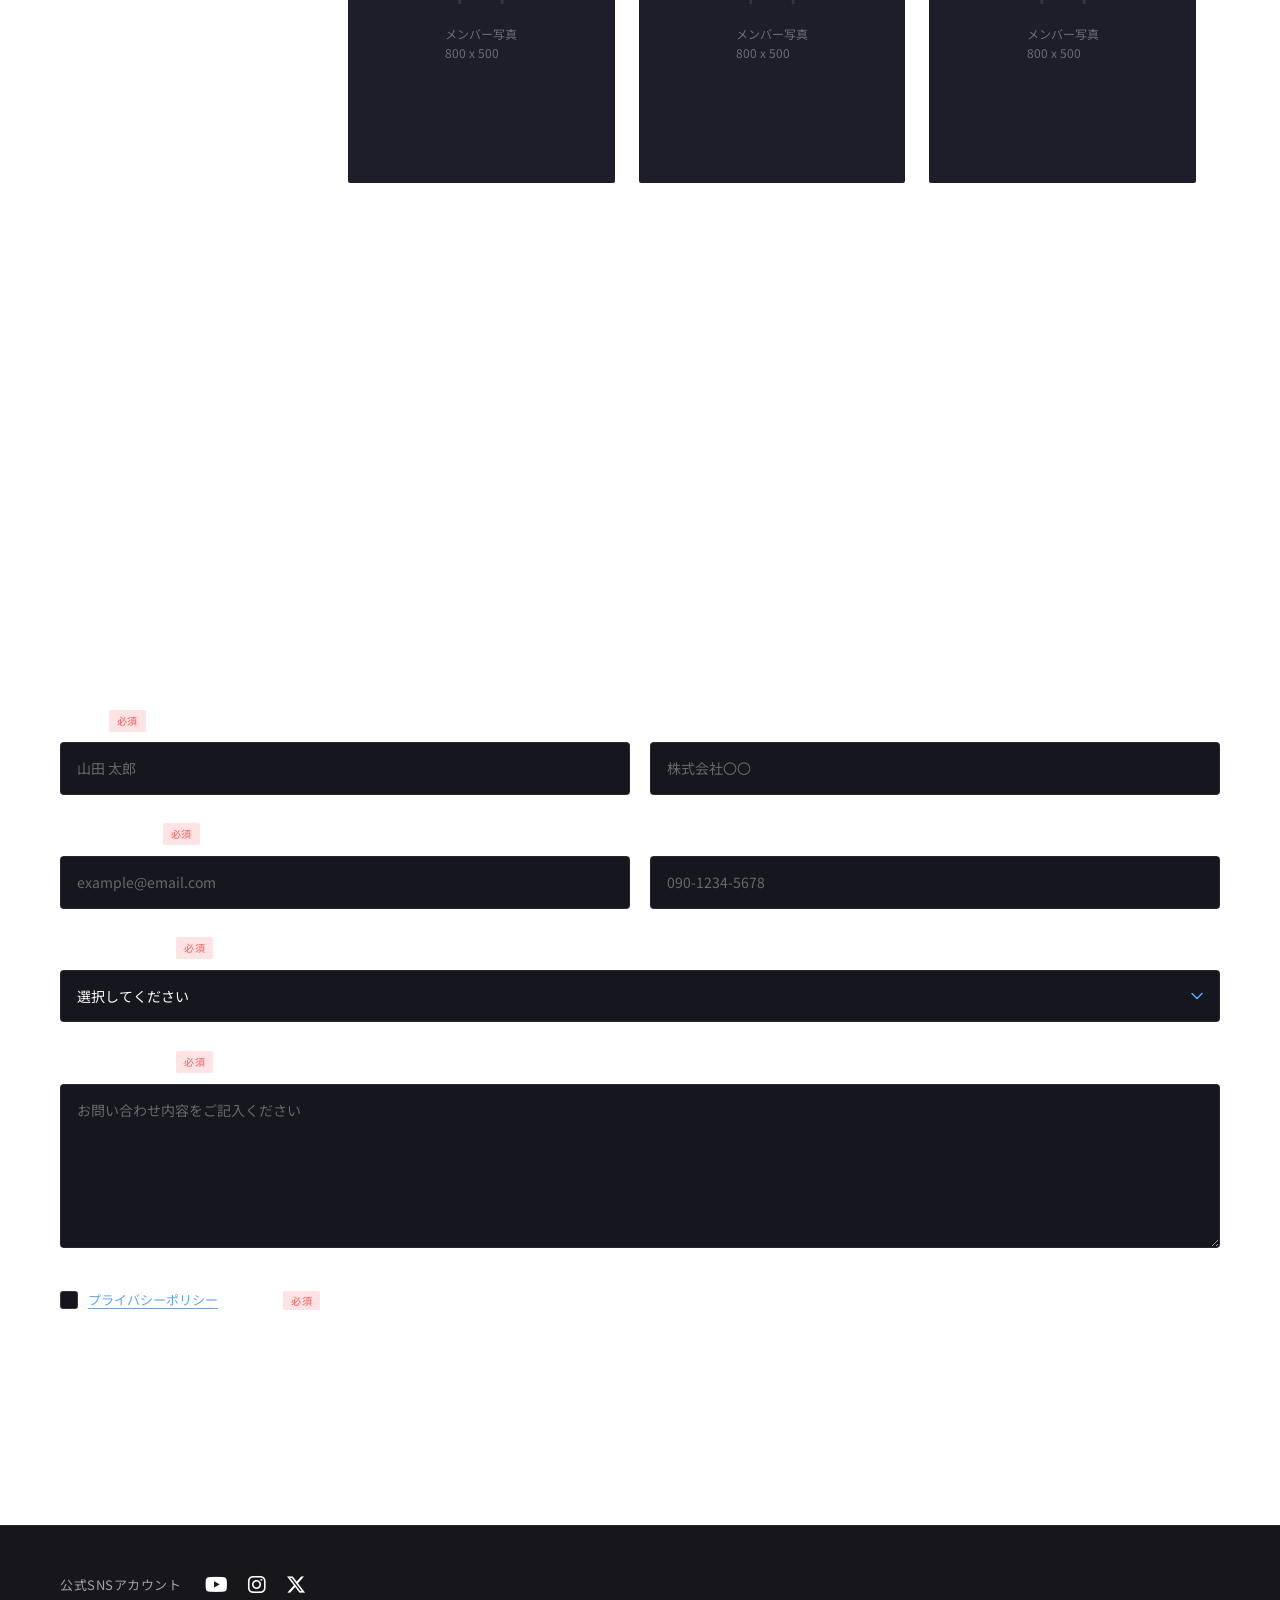
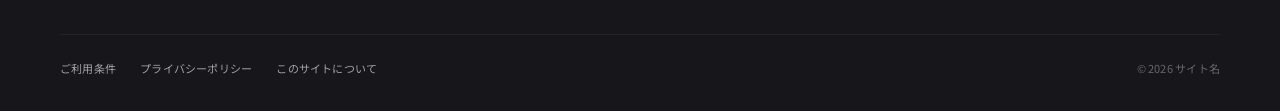
<file: index-new.html>
<!DOCTYPE html>
<html lang="ja">
<head>
    <meta charset="UTF-8">
    <meta name="viewport" content="width=device-width, initial-scale=1.0">
    <meta name="description" content="スポーツチーム公式サイト">
    <title>サイト名 | トップページ</title>
    <link rel="preconnect" href="https://fonts.googleapis.com">
    <link rel="preconnect" href="https://fonts.gstatic.com" crossorigin>
    <link href="https://fonts.googleapis.com/css2?family=Noto+Sans+JP:wght@300;400;500;700;900&display=swap" rel="stylesheet">
    <link rel="icon" type="image/png" href="img/favicon.png">
    <link rel="stylesheet" href="css/style-new.css">
    <link rel="stylesheet" href="https://cdnjs.cloudflare.com/ajax/libs/font-awesome/6.5.1/css/all.min.css">
</head>
<body>
    <!-- ヘッダー（SONY風 白背景） -->
    <header class="header">
        <div class="header__inner">
            <div class="header__logo">
                <a href="index-new.html"><img src="img/logo.png" alt="NIKKEN NEXT" class="header__logo-img"></a>
            </div>
            <nav class="header__nav">
                <ul class="header__nav-list">
                    <li class="header__nav-item"><a href="index-new.html">トップ</a></li>
                    <li class="header__nav-item"><a href="company.html">会社説明</a></li>
                    <li class="header__nav-item"><a href="members.html">メンバー紹介</a></li>
                    <li class="header__nav-item"><a href="project.html">プロジェクト</a></li>
                    <li class="header__nav-item"><a href="partners.html">パートナーズ</a></li>
                </ul>
            </nav>
            <div class="header__actions">
                <button class="hamburger" type="button" aria-label="メニューを開く">
                    <span></span>
                    <span></span>
                    <span></span>
                </button>
            </div>
        </div>
    </header>

    <!-- モバイルナビゲーション オーバーレイ -->
    <div class="mobile-nav-overlay"></div>

    <!-- モバイルナビゲーション -->
    <nav class="mobile-nav">
        <ul class="mobile-nav__list">
            <li class="mobile-nav__item"><a href="index-new.html">トップ</a></li>
            <li class="mobile-nav__item"><a href="company.html">会社説明</a></li>
            <li class="mobile-nav__item"><a href="members.html">メンバー紹介</a></li>
            <li class="mobile-nav__item"><a href="project.html">プロジェクト</a></li>
            <li class="mobile-nav__item"><a href="partners.html">パートナーズ</a></li>
        </ul>
        <div class="mobile-nav__cta">
            <a href="#contact" class="mobile-nav__contact-link">お問い合わせ</a>
        </div>
    </nav>

    <!-- メインビジュアル（スクロール駆動アニメーション） -->
    <section class="mv">
        <div class="mv__sticky">
            <!-- 画像エリア -->
            <div class="mv__image-area">
                <div class="mv__slides">
                    <div class="mv__slide is-active" data-index="0">
                        <div class="mv__slide-image">
                            <div class="mv__image-placeholder">
                                <span>メインビジュアル画像 1<br>1920 x 1080</span>
                            </div>
                        </div>
                    </div>
                    <div class="mv__slide" data-index="1">
                        <div class="mv__slide-image">
                            <div class="mv__image-placeholder mv__image-placeholder--02">
                                <span>メインビジュアル画像 2<br>1920 x 1080</span>
                            </div>
                        </div>
                    </div>
                    <div class="mv__slide" data-index="2">
                        <div class="mv__slide-image">
                            <div class="mv__image-placeholder mv__image-placeholder--03">
                                <span>メインビジュアル画像 3<br>1920 x 1080</span>
                            </div>
                        </div>
                    </div>
                    <div class="mv__slide" data-index="3">
                        <div class="mv__slide-image">
                            <div class="mv__image-placeholder mv__image-placeholder--04">
                                <span>メインビジュアル画像 4<br>1920 x 1080</span>
                            </div>
                        </div>
                    </div>
                </div>
            </div>
            <!-- キャプション（画像下） -->
            <div class="mv__caption">
                <p class="mv__caption-text">スポーツの力で未来を創る、地域とともに歩む新しいチームの形</p>
            </div>
            <!-- コントロール（右上） -->
            <div class="mv__controls">
                <span class="mv__motion-label">モーション</span>
                <button class="mv__pause-btn" type="button" aria-label="一時停止">
                    <i class="fa-solid fa-pause"></i>
                </button>
            </div>
            <!-- プログレスバー（右端） -->
            <div class="mv__progress">
                <div class="mv__progress-bar is-active" data-index="0">
                    <div class="mv__progress-fill"></div>
                </div>
                <div class="mv__progress-bar" data-index="1">
                    <div class="mv__progress-fill"></div>
                </div>
                <div class="mv__progress-bar" data-index="2">
                    <div class="mv__progress-fill"></div>
                </div>
                <div class="mv__progress-bar" data-index="3">
                    <div class="mv__progress-fill"></div>
                </div>
            </div>
        </div>
    </section>

    <!-- メインコンテンツ -->
    <main>
        <!-- Missionセクション（SONY風） -->
        <section class="mission section">
            <div class="mission__bg">
                <div class="mission__bg-image">
                    <div class="mission__bg-placeholder">
                        <span>背景画像（透過）<br>1920 x 1080</span>
                    </div>
                    <!-- 実画像: <img src="img/mission-bg.jpg" alt=""> -->
                </div>
            </div>
            <div class="container">
                <div class="mission__content">
                    <p class="mission__en">About Us</p>
                    <p class="mission__label">会社概要</p>
                    <h2 class="mission__title">
                        スポーツの力で<br>
                        地域社会の未来を<br>
                        ともに創造する
                    </h2>
                    <a href="company.html" class="mission__link">
                        <span class="mission__link-text">会社説明を見る</span>
                        <span class="mission__link-icon"><i class="fa-solid fa-arrow-right"></i></span>
                    </a>
                </div>
            </div>
        </section>

        <!-- NEWSセクション（SONY風） -->
        <section class="news section">
            <div class="container">
                <h2 class="news__title">News Releases</h2>
                <p class="news__subtitle">ニュースリリース</p>
                <div class="news__content">
                    <div class="news__list">
                        <a href="#" class="news__item">
                            <div class="news__item-body">
                                <div class="news__item-meta">
                                    <time class="news__item-date">2026年2月20日</time>
                                    <span class="news__item-tag">お知らせ</span>
                                </div>
                                <h3 class="news__item-title">ニュースタイトルがここに入ります。最新情報をお届けします。</h3>
                                <p class="news__item-desc">チームの最新の活動情報・イベント告知をお届けします</p>
                            </div>
                        </a>
                        <a href="#" class="news__item">
                            <div class="news__item-body">
                                <div class="news__item-meta">
                                    <time class="news__item-date">2026年2月15日</time>
                                    <span class="news__item-tag">試合結果</span>
                                </div>
                                <h3 class="news__item-title">ニュースタイトルがここに入ります。試合のレポートを掲載します。</h3>
                                <p class="news__item-desc">直近の試合結果と選手のコメントをまとめてお届け</p>
                            </div>
                        </a>
                        <a href="#" class="news__item">
                            <div class="news__item-body">
                                <div class="news__item-meta">
                                    <time class="news__item-date">2026年2月10日</time>
                                    <span class="news__item-tag">イベント</span>
                                </div>
                                <h3 class="news__item-title">ニュースタイトルがここに入ります。イベント情報をお届けします。</h3>
                                <p class="news__item-desc">地域との交流イベント開催のお知らせ</p>
                            </div>
                        </a>
                        <a href="#" class="news__item">
                            <div class="news__item-body">
                                <div class="news__item-meta">
                                    <time class="news__item-date">2026年2月1日</time>
                                    <span class="news__item-tag">メディア</span>
                                </div>
                                <h3 class="news__item-title">ニュースタイトルがここに入ります。メディア掲載情報です。</h3>
                                <p class="news__item-desc">各メディアでの掲載・取材情報をご紹介</p>
                            </div>
                        </a>
                    </div>
                </div>
            </div>
        </section>

        <!-- メンバー紹介セクション（SONY風スライダー） -->
        <section class="members section">
            <div class="members__container">
                <!-- 左：タイトル + ナビ -->
                <div class="members__header">
                    <p class="members__en">Members</p>
                    <h2 class="members__title">メンバー紹介</h2>
                    <div class="members__nav">
                        <button class="members__nav-btn members__nav-prev" type="button" aria-label="前へ">
                            <i class="fa-solid fa-arrow-left"></i>
                        </button>
                        <button class="members__nav-btn members__nav-next" type="button" aria-label="次へ">
                            <i class="fa-solid fa-arrow-right"></i>
                        </button>
                    </div>
                </div>
                <!-- 右：スライダー -->
                <div class="members__slider">
                    <div class="members__slider-track">
                        <article class="members__slide" data-index="0">
                            <a href="#" class="members__slide-link">
                                <div class="members__slide-image">
                                    <div class="members__slide-placeholder">
                                        <svg class="placeholder-icon" width="64" height="64" viewBox="0 0 24 24" fill="none" stroke="currentColor" stroke-width="1">
                                            <circle cx="12" cy="8" r="4"></circle>
                                            <path d="M20 21a8 8 0 1 0-16 0"></path>
                                        </svg>
                                        <span>メンバー写真<br>800 x 500</span>
                                    </div>
                                </div>
                                <div class="members__slide-info">
                                    <h3 class="members__slide-name">山田 太郎</h3>
                                    <p class="members__slide-desc">代表 / キャプテン。チームの創設メンバーとしてビジョンを牽引する。</p>
                                </div>
                            </a>
                        </article>
                        <article class="members__slide" data-index="1">
                            <a href="#" class="members__slide-link">
                                <div class="members__slide-image">
                                    <div class="members__slide-placeholder">
                                        <svg class="placeholder-icon" width="64" height="64" viewBox="0 0 24 24" fill="none" stroke="currentColor" stroke-width="1">
                                            <circle cx="12" cy="8" r="4"></circle>
                                            <path d="M20 21a8 8 0 1 0-16 0"></path>
                                        </svg>
                                        <span>メンバー写真<br>800 x 500</span>
                                    </div>
                                </div>
                                <div class="members__slide-info">
                                    <h3 class="members__slide-name">佐藤 花子</h3>
                                    <p class="members__slide-desc">副代表。運営全般を統括し、チームの成長を支える。</p>
                                </div>
                            </a>
                        </article>
                        <article class="members__slide" data-index="2">
                            <a href="#" class="members__slide-link">
                                <div class="members__slide-image">
                                    <div class="members__slide-placeholder">
                                        <svg class="placeholder-icon" width="64" height="64" viewBox="0 0 24 24" fill="none" stroke="currentColor" stroke-width="1">
                                            <circle cx="12" cy="8" r="4"></circle>
                                            <path d="M20 21a8 8 0 1 0-16 0"></path>
                                        </svg>
                                        <span>メンバー写真<br>800 x 500</span>
                                    </div>
                                </div>
                                <div class="members__slide-info">
                                    <h3 class="members__slide-name">鈴木 一郎</h3>
                                    <p class="members__slide-desc">コーチ。豊富な経験でメンバーの技術向上をサポート。</p>
                                </div>
                            </a>
                        </article>
                        <article class="members__slide" data-index="3">
                            <a href="#" class="members__slide-link">
                                <div class="members__slide-image">
                                    <div class="members__slide-placeholder">
                                        <svg class="placeholder-icon" width="64" height="64" viewBox="0 0 24 24" fill="none" stroke="currentColor" stroke-width="1">
                                            <circle cx="12" cy="8" r="4"></circle>
                                            <path d="M20 21a8 8 0 1 0-16 0"></path>
                                        </svg>
                                        <span>メンバー写真<br>800 x 500</span>
                                    </div>
                                </div>
                                <div class="members__slide-info">
                                    <h3 class="members__slide-name">田中 美咲</h3>
                                    <p class="members__slide-desc">マネージャー。チーム運営とファンコミュニティを担当。</p>
                                </div>
                            </a>
                        </article>
                        <article class="members__slide" data-index="4">
                            <a href="#" class="members__slide-link">
                                <div class="members__slide-image">
                                    <div class="members__slide-placeholder">
                                        <svg class="placeholder-icon" width="64" height="64" viewBox="0 0 24 24" fill="none" stroke="currentColor" stroke-width="1">
                                            <circle cx="12" cy="8" r="4"></circle>
                                            <path d="M20 21a8 8 0 1 0-16 0"></path>
                                        </svg>
                                        <span>メンバー写真<br>800 x 500</span>
                                    </div>
                                </div>
                                <div class="members__slide-info">
                                    <h3 class="members__slide-name">高橋 健太</h3>
                                    <p class="members__slide-desc">選手。攻撃の要としてチームを牽引する。</p>
                                </div>
                            </a>
                        </article>
                        <article class="members__slide" data-index="5">
                            <a href="#" class="members__slide-link">
                                <div class="members__slide-image">
                                    <div class="members__slide-placeholder">
                                        <svg class="placeholder-icon" width="64" height="64" viewBox="0 0 24 24" fill="none" stroke="currentColor" stroke-width="1">
                                            <circle cx="12" cy="8" r="4"></circle>
                                            <path d="M20 21a8 8 0 1 0-16 0"></path>
                                        </svg>
                                        <span>メンバー写真<br>800 x 500</span>
                                    </div>
                                </div>
                                <div class="members__slide-info">
                                    <h3 class="members__slide-name">渡辺 翔</h3>
                                    <p class="members__slide-desc">選手。スピードと技術でチャンスを生み出す。</p>
                                </div>
                            </a>
                        </article>
                        <article class="members__slide" data-index="6">
                            <a href="#" class="members__slide-link">
                                <div class="members__slide-image">
                                    <div class="members__slide-placeholder">
                                        <svg class="placeholder-icon" width="64" height="64" viewBox="0 0 24 24" fill="none" stroke="currentColor" stroke-width="1">
                                            <circle cx="12" cy="8" r="4"></circle>
                                            <path d="M20 21a8 8 0 1 0-16 0"></path>
                                        </svg>
                                        <span>メンバー写真<br>800 x 500</span>
                                    </div>
                                </div>
                                <div class="members__slide-info">
                                    <h3 class="members__slide-name">伊藤 大輝</h3>
                                    <p class="members__slide-desc">選手。堅実な守備でチームの安定を支える。</p>
                                </div>
                            </a>
                        </article>
                        <article class="members__slide" data-index="7">
                            <a href="#" class="members__slide-link">
                                <div class="members__slide-image">
                                    <div class="members__slide-placeholder">
                                        <svg class="placeholder-icon" width="64" height="64" viewBox="0 0 24 24" fill="none" stroke="currentColor" stroke-width="1">
                                            <circle cx="12" cy="8" r="4"></circle>
                                            <path d="M20 21a8 8 0 1 0-16 0"></path>
                                        </svg>
                                        <span>メンバー写真<br>800 x 500</span>
                                    </div>
                                </div>
                                <div class="members__slide-info">
                                    <h3 class="members__slide-name">中村 颯太</h3>
                                    <p class="members__slide-desc">選手。若手ながら高いポテンシャルを持つ期待の星。</p>
                                </div>
                            </a>
                        </article>
                        <article class="members__slide" data-index="8">
                            <a href="#" class="members__slide-link">
                                <div class="members__slide-image">
                                    <div class="members__slide-placeholder">
                                        <svg class="placeholder-icon" width="64" height="64" viewBox="0 0 24 24" fill="none" stroke="currentColor" stroke-width="1">
                                            <circle cx="12" cy="8" r="4"></circle>
                                            <path d="M20 21a8 8 0 1 0-16 0"></path>
                                        </svg>
                                        <span>メンバー写真<br>800 x 500</span>
                                    </div>
                                </div>
                                <div class="members__slide-info">
                                    <h3 class="members__slide-name">小林 遥</h3>
                                    <p class="members__slide-desc">選手。正確なパスワークでゲームを組み立てる。</p>
                                </div>
                            </a>
                        </article>
                        <article class="members__slide" data-index="9">
                            <a href="#" class="members__slide-link">
                                <div class="members__slide-image">
                                    <div class="members__slide-placeholder">
                                        <svg class="placeholder-icon" width="64" height="64" viewBox="0 0 24 24" fill="none" stroke="currentColor" stroke-width="1">
                                            <circle cx="12" cy="8" r="4"></circle>
                                            <path d="M20 21a8 8 0 1 0-16 0"></path>
                                        </svg>
                                        <span>メンバー写真<br>800 x 500</span>
                                    </div>
                                </div>
                                <div class="members__slide-info">
                                    <h3 class="members__slide-name">加藤 真由</h3>
                                    <p class="members__slide-desc">トレーナー。選手のコンディション管理を担う。</p>
                                </div>
                            </a>
                        </article>
                        <article class="members__slide" data-index="10">
                            <a href="#" class="members__slide-link">
                                <div class="members__slide-image">
                                    <div class="members__slide-placeholder">
                                        <svg class="placeholder-icon" width="64" height="64" viewBox="0 0 24 24" fill="none" stroke="currentColor" stroke-width="1">
                                            <circle cx="12" cy="8" r="4"></circle>
                                            <path d="M20 21a8 8 0 1 0-16 0"></path>
                                        </svg>
                                        <span>メンバー写真<br>800 x 500</span>
                                    </div>
                                </div>
                                <div class="members__slide-info">
                                    <h3 class="members__slide-name">松本 拓也</h3>
                                    <p class="members__slide-desc">選手。フィジカルの強さを活かしたプレーが持ち味。</p>
                                </div>
                            </a>
                        </article>
                        <article class="members__slide" data-index="11">
                            <a href="#" class="members__slide-link">
                                <div class="members__slide-image">
                                    <div class="members__slide-placeholder">
                                        <svg class="placeholder-icon" width="64" height="64" viewBox="0 0 24 24" fill="none" stroke="currentColor" stroke-width="1">
                                            <circle cx="12" cy="8" r="4"></circle>
                                            <path d="M20 21a8 8 0 1 0-16 0"></path>
                                        </svg>
                                        <span>メンバー写真<br>800 x 500</span>
                                    </div>
                                </div>
                                <div class="members__slide-info">
                                    <h3 class="members__slide-name">吉田 優衣</h3>
                                    <p class="members__slide-desc">広報。SNS運用やメディア対応でチームの魅力を発信。</p>
                                </div>
                            </a>
                        </article>
                        <article class="members__slide" data-index="12">
                            <a href="#" class="members__slide-link">
                                <div class="members__slide-image">
                                    <div class="members__slide-placeholder">
                                        <svg class="placeholder-icon" width="64" height="64" viewBox="0 0 24 24" fill="none" stroke="currentColor" stroke-width="1">
                                            <circle cx="12" cy="8" r="4"></circle>
                                            <path d="M20 21a8 8 0 1 0-16 0"></path>
                                        </svg>
                                        <span>メンバー写真<br>800 x 500</span>
                                    </div>
                                </div>
                                <div class="members__slide-info">
                                    <h3 class="members__slide-name">木村 蓮</h3>
                                    <p class="members__slide-desc">選手。テクニカルなドリブルで相手を翻弄する。</p>
                                </div>
                            </a>
                        </article>
                        <article class="members__slide" data-index="13">
                            <a href="#" class="members__slide-link">
                                <div class="members__slide-image">
                                    <div class="members__slide-placeholder">
                                        <svg class="placeholder-icon" width="64" height="64" viewBox="0 0 24 24" fill="none" stroke="currentColor" stroke-width="1">
                                            <circle cx="12" cy="8" r="4"></circle>
                                            <path d="M20 21a8 8 0 1 0-16 0"></path>
                                        </svg>
                                        <span>メンバー写真<br>800 x 500</span>
                                    </div>
                                </div>
                                <div class="members__slide-info">
                                    <h3 class="members__slide-name">山口 陽菜</h3>
                                    <p class="members__slide-desc">選手。献身的なプレーでチームに貢献する。</p>
                                </div>
                            </a>
                        </article>
                        <article class="members__slide" data-index="14">
                            <a href="#" class="members__slide-link">
                                <div class="members__slide-image">
                                    <div class="members__slide-placeholder">
                                        <svg class="placeholder-icon" width="64" height="64" viewBox="0 0 24 24" fill="none" stroke="currentColor" stroke-width="1">
                                            <circle cx="12" cy="8" r="4"></circle>
                                            <path d="M20 21a8 8 0 1 0-16 0"></path>
                                        </svg>
                                        <span>メンバー写真<br>800 x 500</span>
                                    </div>
                                </div>
                                <div class="members__slide-info">
                                    <h3 class="members__slide-name">斎藤 雄大</h3>
                                    <p class="members__slide-desc">選手。冷静な判断力でチームの要となる。</p>
                                </div>
                            </a>
                        </article>
                    </div>
                    <!-- プログレスバー -->
                    <div class="members__progress">
                        <div class="members__progress-fill"></div>
                    </div>
                    <span class="members__progress-counter">01</span>
                </div>
            </div>
        </section>

        <!-- お問い合わせセクション（index.html準拠） -->
        <section class="contact section" id="contact">
            <div class="container">
                <div class="contact__header">
                    <p class="contact__en">Contact</p>
                    <h2 class="contact__title">お問い合わせ</h2>
                </div>
                <div class="contact__form-wrapper">
                    <form class="contact__form">
                        <div class="contact__form-row">
                            <div class="contact__form-group">
                                <label class="contact__form-label" for="contact-name">
                                    お名前<span class="contact__required">必須</span>
                                </label>
                                <input type="text" id="contact-name" class="contact__form-input" placeholder="山田 太郎">
                            </div>
                            <div class="contact__form-group">
                                <label class="contact__form-label" for="contact-company">
                                    会社名
                                </label>
                                <input type="text" id="contact-company" class="contact__form-input" placeholder="株式会社〇〇">
                            </div>
                        </div>
                        <div class="contact__form-row">
                            <div class="contact__form-group">
                                <label class="contact__form-label" for="contact-email">
                                    メールアドレス<span class="contact__required">必須</span>
                                </label>
                                <input type="email" id="contact-email" class="contact__form-input" placeholder="example@email.com">
                            </div>
                            <div class="contact__form-group">
                                <label class="contact__form-label" for="contact-phone">
                                    電話番号
                                </label>
                                <input type="tel" id="contact-phone" class="contact__form-input" placeholder="090-1234-5678">
                            </div>
                        </div>
                        <div class="contact__form-group">
                            <label class="contact__form-label" for="contact-subject">
                                お問い合わせ種別<span class="contact__required">必須</span>
                            </label>
                            <select id="contact-subject" class="contact__form-select">
                                <option value="">選択してください</option>
                                <option value="general">一般お問い合わせ</option>
                                <option value="recruit">リクルート</option>
                                <option value="other">その他</option>
                            </select>
                        </div>
                        <div class="contact__form-group">
                            <label class="contact__form-label" for="contact-message">
                                お問い合わせ内容<span class="contact__required">必須</span>
                            </label>
                            <textarea id="contact-message" class="contact__form-textarea" rows="6" placeholder="お問い合わせ内容をご記入ください"></textarea>
                        </div>
                        <div class="contact__form-group contact__form-group--checkbox">
                            <label class="contact__checkbox-label">
                                <input type="checkbox" class="contact__form-checkbox">
                                <span class="contact__checkbox-text">
                                    <a href="#">プライバシーポリシー</a>に同意する<span class="contact__required">必須</span>
                                </span>
                            </label>
                        </div>
                        <div class="contact__form-submit">
                            <button type="submit" class="contact__submit-btn">
                                送信する<i class="fa-solid fa-paper-plane"></i>
                            </button>
                        </div>
                    </form>
                </div>
            </div>
        </section>
    </main>

    <!-- フッター（黒ベース） -->
    <footer class="footer">
        <div class="footer__bottom">
            <div class="container">
                <div class="footer__bottom-sns">
                    <span class="footer__bottom-sns-label">公式SNSアカウント</span>
                    <div class="footer__bottom-sns-links">
                        <a href="#" aria-label="YouTube"><i class="fa-brands fa-youtube"></i></a>
                        <a href="https://www.instagram.com/nikken_next?igsh=aTVxYmx0dXc0cm95" target="_blank" rel="noopener noreferrer" aria-label="Instagram"><i class="fa-brands fa-instagram"></i></a>
                        <a href="https://x.com/nikken_next?s=21&t=K5A6wwFMnk2Eow4QQ-Zd8Q" target="_blank" rel="noopener noreferrer" aria-label="X(Twitter)"><i class="fa-brands fa-x-twitter"></i></a>
                    </div>
                </div>
                <div class="footer__bottom-bar">
                    <div class="footer__bottom-links">
                        <a href="#">ご利用条件</a>
                        <a href="#">プライバシーポリシー</a>
                        <a href="#">このサイトについて</a>
                    </div>
                    <p class="footer__copyright">&copy; 2026 サイト名</p>
                </div>
            </div>
        </div>
    </footer>

    <script src="js/main-new.js"></script>
</body>
</html>
</file>
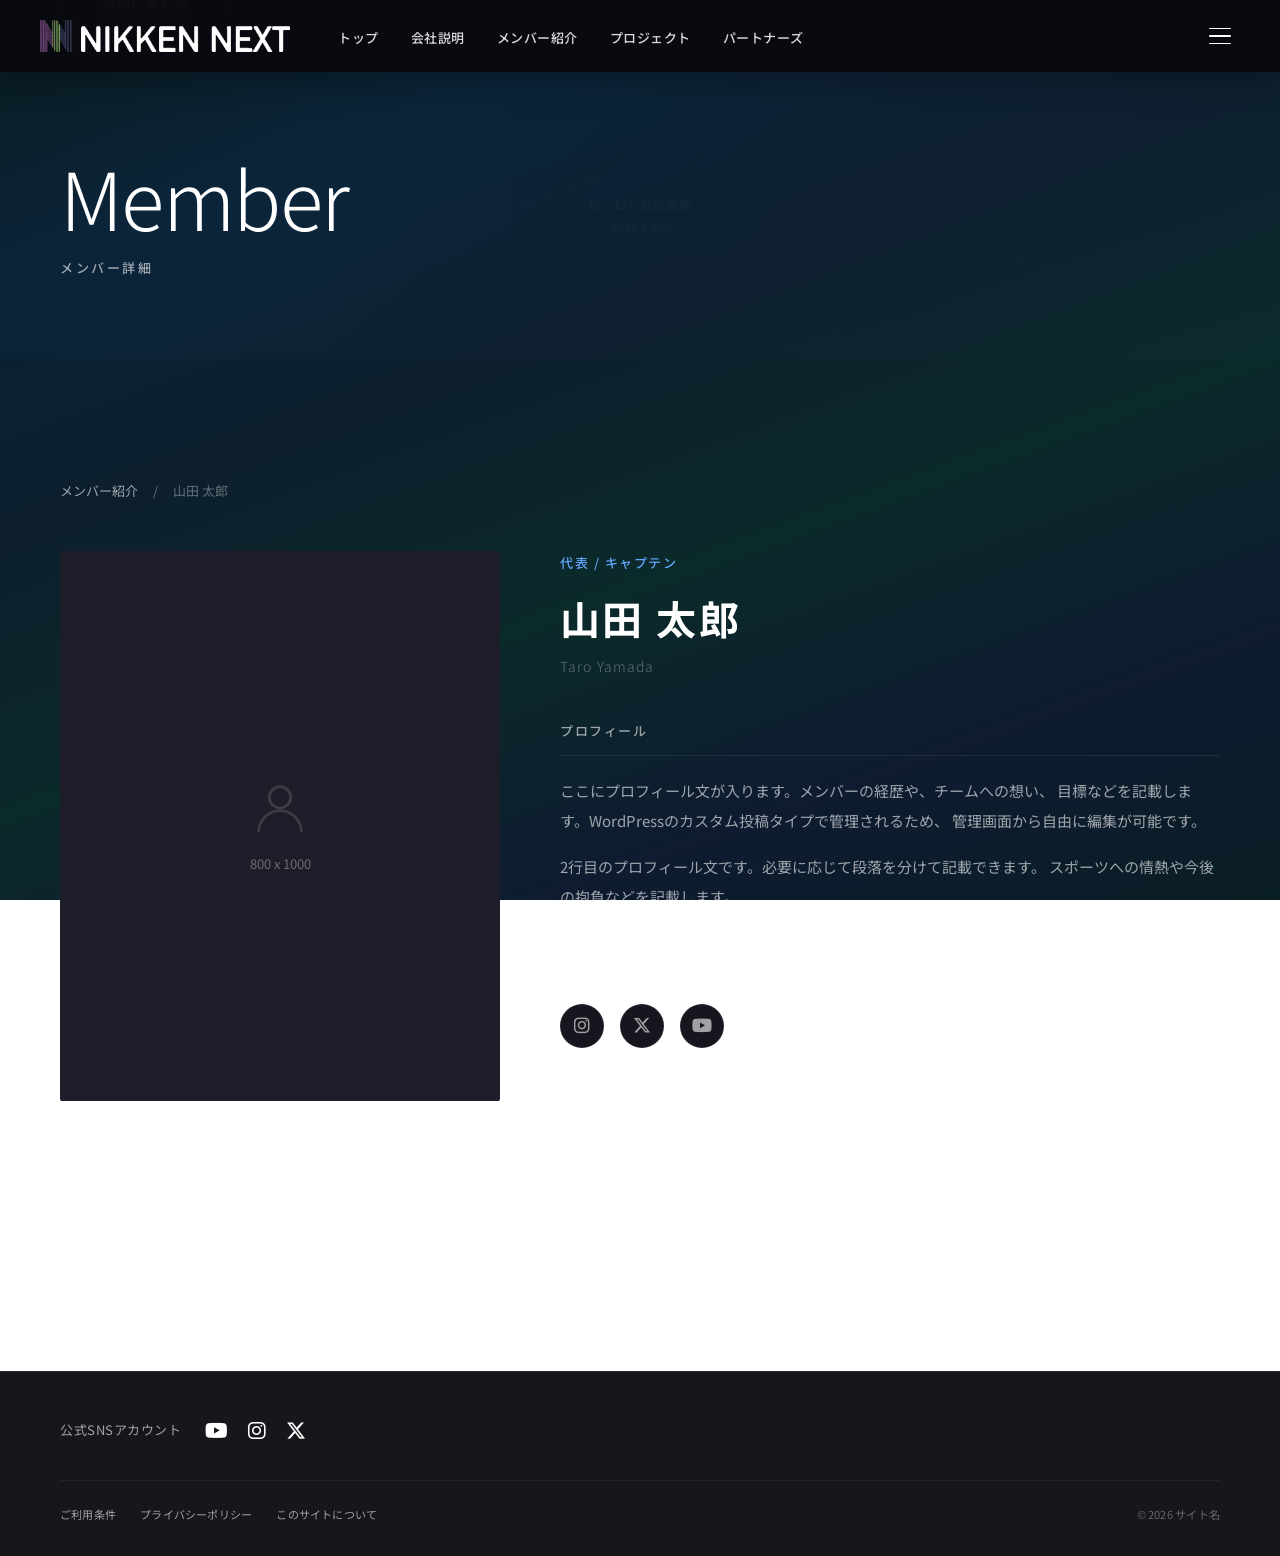
<file: member-detail.html>
<!DOCTYPE html>
<html lang="ja">
<head>
    <meta charset="UTF-8">
    <meta name="viewport" content="width=device-width, initial-scale=1.0">
    <meta name="description" content="メンバー詳細 - スポーツチーム公式サイト">
    <title>サイト名 | 山田 太郎</title>
    <link rel="preconnect" href="https://fonts.googleapis.com">
    <link rel="preconnect" href="https://fonts.gstatic.com" crossorigin>
    <link href="https://fonts.googleapis.com/css2?family=Noto+Sans+JP:wght@300;400;500;700;900&display=swap" rel="stylesheet">
    <link rel="icon" type="image/png" href="img/favicon.png">
    <link rel="stylesheet" href="css/style-new.css">
    <link rel="stylesheet" href="https://cdnjs.cloudflare.com/ajax/libs/font-awesome/6.5.1/css/all.min.css">
</head>
<body>
    <!-- ヘッダー -->
    <header class="header">
        <div class="header__inner">
            <div class="header__logo">
                <a href="index-new.html"><img src="img/logo.png" alt="NIKKEN NEXT" class="header__logo-img"></a>
            </div>
            <nav class="header__nav">
                <ul class="header__nav-list">
                    <li class="header__nav-item"><a href="index-new.html">トップ</a></li>
                    <li class="header__nav-item"><a href="company.html">会社説明</a></li>
                    <li class="header__nav-item"><a href="members.html">メンバー紹介</a></li>
                    <li class="header__nav-item"><a href="project.html">プロジェクト</a></li>
                    <li class="header__nav-item"><a href="partners.html">パートナーズ</a></li>
                </ul>
            </nav>
            <div class="header__actions">
                <button class="hamburger" type="button" aria-label="メニューを開く">
                    <span></span>
                    <span></span>
                    <span></span>
                </button>
            </div>
        </div>
    </header>

    <!-- モバイルナビゲーション オーバーレイ -->
    <div class="mobile-nav-overlay"></div>

    <!-- モバイルナビゲーション -->
    <nav class="mobile-nav">
        <ul class="mobile-nav__list">
            <li class="mobile-nav__item"><a href="index-new.html">トップ</a></li>
            <li class="mobile-nav__item"><a href="company.html">会社説明</a></li>
            <li class="mobile-nav__item"><a href="members.html">メンバー紹介</a></li>
            <li class="mobile-nav__item"><a href="project.html">プロジェクト</a></li>
            <li class="mobile-nav__item"><a href="partners.html">パートナーズ</a></li>
        </ul>
        <div class="mobile-nav__cta">
            <a href="index-new.html#contact" class="mobile-nav__contact-link">お問い合わせ</a>
        </div>
    </nav>

    <!-- ページヒーロー -->
    <section class="page-hero page-hero--compact">
        <div class="page-hero__bg">
            <div class="page-hero__bg-image">
                <div class="page-hero__bg-placeholder">
                    <span>ヒーロー背景画像<br>1920 x 400</span>
                </div>
            </div>
        </div>
        <div class="container">
            <p class="page-hero__en">Member</p>
            <h1 class="page-hero__title">メンバー詳細</h1>
        </div>
    </section>

    <!-- メインコンテンツ -->
    <main>
        <section class="member-detail section">
            <div class="container">
                <!-- パンくずリスト -->
                <nav class="member-detail__breadcrumb">
                    <a href="members.html">メンバー紹介</a>
                    <span class="member-detail__breadcrumb-sep">/</span>
                    <span>山田 太郎</span>
                </nav>

                <div class="member-detail__grid">
                    <!-- 左: メンバー写真 -->
                    <div class="member-detail__photo">
                        <div class="member-detail__photo-placeholder">
                            <svg width="64" height="64" viewBox="0 0 24 24" fill="none" stroke="currentColor" stroke-width="1"><circle cx="12" cy="8" r="4"></circle><path d="M20 21a8 8 0 1 0-16 0"></path></svg>
                            <span>800 x 1000</span>
                        </div>
                    </div>

                    <!-- 右: メンバー情報 -->
                    <div class="member-detail__info">
                        <p class="member-detail__role">代表 / キャプテン</p>
                        <h2 class="member-detail__name">山田 太郎</h2>
                        <p class="member-detail__name-en">Taro Yamada</p>

                        <div class="member-detail__profile">
                            <h3 class="member-detail__profile-heading">プロフィール</h3>
                            <p class="member-detail__profile-text">
                                ここにプロフィール文が入ります。メンバーの経歴や、チームへの想い、
                                目標などを記載します。WordPressのカスタム投稿タイプで管理されるため、
                                管理画面から自由に編集が可能です。
                            </p>
                            <p class="member-detail__profile-text">
                                2行目のプロフィール文です。必要に応じて段落を分けて記載できます。
                                スポーツへの情熱や今後の抱負などを記載します。
                            </p>
                        </div>

                        <div class="member-detail__sns">
                            <h3 class="member-detail__sns-heading">SNS</h3>
                            <div class="member-detail__sns-links">
                                <a href="#" class="member-detail__sns-link" aria-label="Instagram">
                                    <i class="fa-brands fa-instagram"></i>
                                </a>
                                <a href="#" class="member-detail__sns-link" aria-label="X(Twitter)">
                                    <i class="fa-brands fa-x-twitter"></i>
                                </a>
                                <a href="#" class="member-detail__sns-link" aria-label="YouTube">
                                    <i class="fa-brands fa-youtube"></i>
                                </a>
                            </div>
                        </div>
                    </div>
                </div>

                <!-- 一覧へ戻る -->
                <div class="member-detail__back">
                    <a href="members.html" class="member-detail__back-link">
                        <i class="fa-solid fa-arrow-left"></i>
                        メンバー一覧へ戻る
                    </a>
                </div>
            </div>
        </section>
    </main>

    <!-- フッター -->
    <footer class="footer">
        <div class="footer__bottom">
            <div class="container">
                <div class="footer__bottom-sns">
                    <span class="footer__bottom-sns-label">公式SNSアカウント</span>
                    <div class="footer__bottom-sns-links">
                        <a href="#" aria-label="YouTube"><i class="fa-brands fa-youtube"></i></a>
                        <a href="https://www.instagram.com/nikken_next?igsh=aTVxYmx0dXc0cm95" target="_blank" rel="noopener noreferrer" aria-label="Instagram"><i class="fa-brands fa-instagram"></i></a>
                        <a href="https://x.com/nikken_next?s=21&t=K5A6wwFMnk2Eow4QQ-Zd8Q" target="_blank" rel="noopener noreferrer" aria-label="X(Twitter)"><i class="fa-brands fa-x-twitter"></i></a>
                    </div>
                </div>
                <div class="footer__bottom-bar">
                    <div class="footer__bottom-links">
                        <a href="#">ご利用条件</a>
                        <a href="#">プライバシーポリシー</a>
                        <a href="#">このサイトについて</a>
                    </div>
                    <p class="footer__copyright">&copy; 2026 サイト名</p>
                </div>
            </div>
        </div>
    </footer>

    <script src="js/main-new.js"></script>
</body>
</html>
</file>
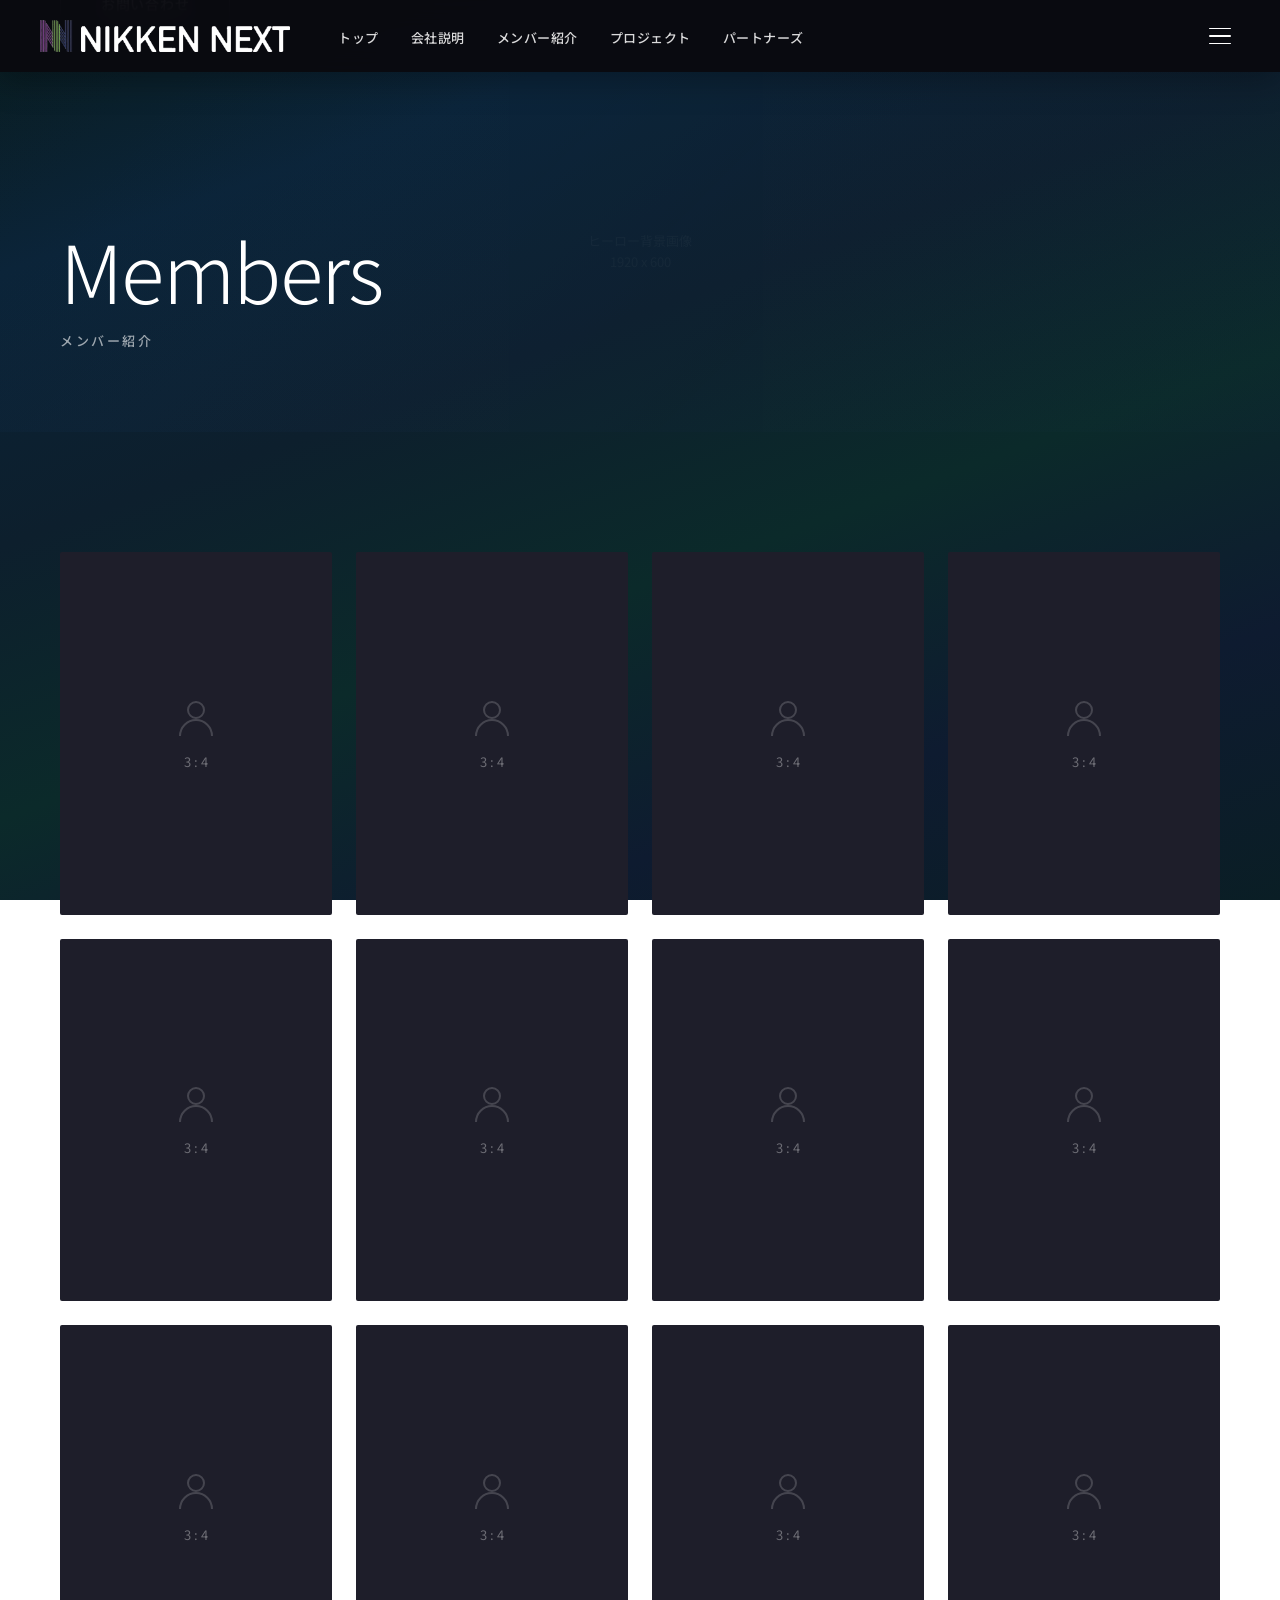
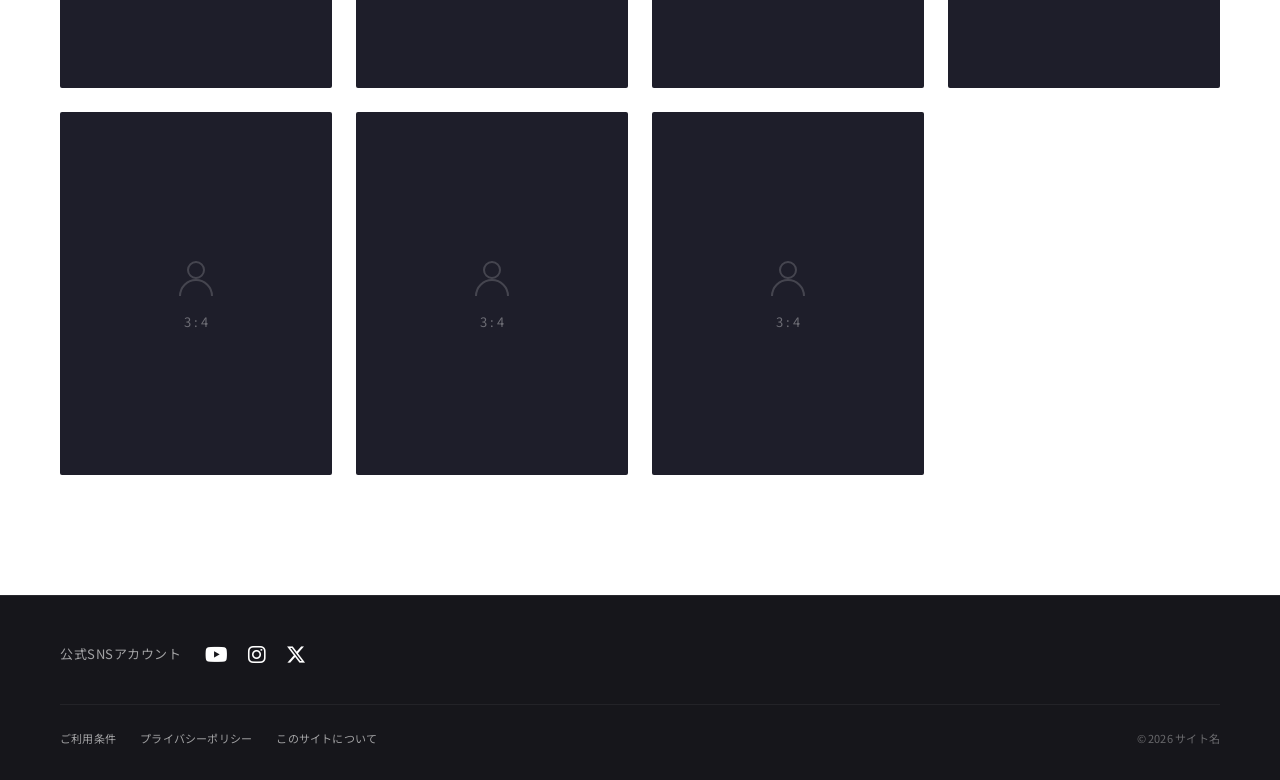
<file: members.html>
<!DOCTYPE html>
<html lang="ja">
<head>
    <meta charset="UTF-8">
    <meta name="viewport" content="width=device-width, initial-scale=1.0">
    <meta name="description" content="メンバー紹介 - スポーツチーム公式サイト">
    <title>サイト名 | メンバー紹介</title>
    <link rel="preconnect" href="https://fonts.googleapis.com">
    <link rel="preconnect" href="https://fonts.gstatic.com" crossorigin>
    <link href="https://fonts.googleapis.com/css2?family=Noto+Sans+JP:wght@300;400;500;700;900&display=swap" rel="stylesheet">
    <link rel="icon" type="image/png" href="img/favicon.png">
    <link rel="stylesheet" href="css/style-new.css">
    <link rel="stylesheet" href="https://cdnjs.cloudflare.com/ajax/libs/font-awesome/6.5.1/css/all.min.css">
</head>
<body>
    <!-- ヘッダー -->
    <header class="header">
        <div class="header__inner">
            <div class="header__logo">
                <a href="index-new.html"><img src="img/logo.png" alt="NIKKEN NEXT" class="header__logo-img"></a>
            </div>
            <nav class="header__nav">
                <ul class="header__nav-list">
                    <li class="header__nav-item"><a href="index-new.html">トップ</a></li>
                    <li class="header__nav-item"><a href="company.html">会社説明</a></li>
                    <li class="header__nav-item"><a href="members.html">メンバー紹介</a></li>
                    <li class="header__nav-item"><a href="project.html">プロジェクト</a></li>
                    <li class="header__nav-item"><a href="partners.html">パートナーズ</a></li>
                </ul>
            </nav>
            <div class="header__actions">
                <button class="hamburger" type="button" aria-label="メニューを開く">
                    <span></span>
                    <span></span>
                    <span></span>
                </button>
            </div>
        </div>
    </header>

    <!-- モバイルナビゲーション オーバーレイ -->
    <div class="mobile-nav-overlay"></div>

    <!-- モバイルナビゲーション -->
    <nav class="mobile-nav">
        <ul class="mobile-nav__list">
            <li class="mobile-nav__item"><a href="index-new.html">トップ</a></li>
            <li class="mobile-nav__item"><a href="company.html">会社説明</a></li>
            <li class="mobile-nav__item"><a href="members.html">メンバー紹介</a></li>
            <li class="mobile-nav__item"><a href="project.html">プロジェクト</a></li>
            <li class="mobile-nav__item"><a href="partners.html">パートナーズ</a></li>
        </ul>
        <div class="mobile-nav__cta">
            <a href="index-new.html#contact" class="mobile-nav__contact-link">お問い合わせ</a>
        </div>
    </nav>

    <!-- ページヒーロー -->
    <section class="page-hero">
        <div class="page-hero__bg">
            <div class="page-hero__bg-image">
                <div class="page-hero__bg-placeholder">
                    <span>ヒーロー背景画像<br>1920 x 600</span>
                </div>
            </div>
        </div>
        <div class="container">
            <p class="page-hero__en">Members</p>
            <h1 class="page-hero__title">メンバー紹介</h1>
        </div>
    </section>

    <!-- メインコンテンツ -->
    <main>
        <section class="members-list section">
            <div class="container">
                <div class="members-list__grid">
                    <article class="member-card">
                        <a href="member-detail.html" class="member-card__link">
                            <div class="member-card__placeholder">
                                <svg width="48" height="48" viewBox="0 0 24 24" fill="none" stroke="currentColor" stroke-width="1"><circle cx="12" cy="8" r="4"></circle><path d="M20 21a8 8 0 1 0-16 0"></path></svg>
                                <span>3 : 4</span>
                            </div>
                            <div class="member-card__overlay">
                                <p class="member-card__role">代表 / キャプテン</p>
                                <h3 class="member-card__name">山田 太郎</h3>
                            </div>
                        </a>
                    </article>
                    <article class="member-card">
                        <a href="member-detail.html" class="member-card__link">
                            <div class="member-card__placeholder">
                                <svg width="48" height="48" viewBox="0 0 24 24" fill="none" stroke="currentColor" stroke-width="1"><circle cx="12" cy="8" r="4"></circle><path d="M20 21a8 8 0 1 0-16 0"></path></svg>
                                <span>3 : 4</span>
                            </div>
                            <div class="member-card__overlay">
                                <p class="member-card__role">副代表</p>
                                <h3 class="member-card__name">佐藤 花子</h3>
                            </div>
                        </a>
                    </article>
                    <article class="member-card">
                        <a href="member-detail.html" class="member-card__link">
                            <div class="member-card__placeholder">
                                <svg width="48" height="48" viewBox="0 0 24 24" fill="none" stroke="currentColor" stroke-width="1"><circle cx="12" cy="8" r="4"></circle><path d="M20 21a8 8 0 1 0-16 0"></path></svg>
                                <span>3 : 4</span>
                            </div>
                            <div class="member-card__overlay">
                                <p class="member-card__role">コーチ</p>
                                <h3 class="member-card__name">鈴木 一郎</h3>
                            </div>
                        </a>
                    </article>
                    <article class="member-card">
                        <a href="member-detail.html" class="member-card__link">
                            <div class="member-card__placeholder">
                                <svg width="48" height="48" viewBox="0 0 24 24" fill="none" stroke="currentColor" stroke-width="1"><circle cx="12" cy="8" r="4"></circle><path d="M20 21a8 8 0 1 0-16 0"></path></svg>
                                <span>3 : 4</span>
                            </div>
                            <div class="member-card__overlay">
                                <p class="member-card__role">マネージャー</p>
                                <h3 class="member-card__name">田中 美咲</h3>
                            </div>
                        </a>
                    </article>
                    <article class="member-card">
                        <a href="member-detail.html" class="member-card__link">
                            <div class="member-card__placeholder">
                                <svg width="48" height="48" viewBox="0 0 24 24" fill="none" stroke="currentColor" stroke-width="1"><circle cx="12" cy="8" r="4"></circle><path d="M20 21a8 8 0 1 0-16 0"></path></svg>
                                <span>3 : 4</span>
                            </div>
                            <div class="member-card__overlay">
                                <p class="member-card__role">選手</p>
                                <h3 class="member-card__name">高橋 健太</h3>
                            </div>
                        </a>
                    </article>
                    <article class="member-card">
                        <a href="member-detail.html" class="member-card__link">
                            <div class="member-card__placeholder">
                                <svg width="48" height="48" viewBox="0 0 24 24" fill="none" stroke="currentColor" stroke-width="1"><circle cx="12" cy="8" r="4"></circle><path d="M20 21a8 8 0 1 0-16 0"></path></svg>
                                <span>3 : 4</span>
                            </div>
                            <div class="member-card__overlay">
                                <p class="member-card__role">選手</p>
                                <h3 class="member-card__name">渡辺 翔</h3>
                            </div>
                        </a>
                    </article>
                    <article class="member-card">
                        <a href="member-detail.html" class="member-card__link">
                            <div class="member-card__placeholder">
                                <svg width="48" height="48" viewBox="0 0 24 24" fill="none" stroke="currentColor" stroke-width="1"><circle cx="12" cy="8" r="4"></circle><path d="M20 21a8 8 0 1 0-16 0"></path></svg>
                                <span>3 : 4</span>
                            </div>
                            <div class="member-card__overlay">
                                <p class="member-card__role">選手</p>
                                <h3 class="member-card__name">伊藤 大輝</h3>
                            </div>
                        </a>
                    </article>
                    <article class="member-card">
                        <a href="member-detail.html" class="member-card__link">
                            <div class="member-card__placeholder">
                                <svg width="48" height="48" viewBox="0 0 24 24" fill="none" stroke="currentColor" stroke-width="1"><circle cx="12" cy="8" r="4"></circle><path d="M20 21a8 8 0 1 0-16 0"></path></svg>
                                <span>3 : 4</span>
                            </div>
                            <div class="member-card__overlay">
                                <p class="member-card__role">選手</p>
                                <h3 class="member-card__name">中村 颯太</h3>
                            </div>
                        </a>
                    </article>
                    <article class="member-card">
                        <a href="member-detail.html" class="member-card__link">
                            <div class="member-card__placeholder">
                                <svg width="48" height="48" viewBox="0 0 24 24" fill="none" stroke="currentColor" stroke-width="1"><circle cx="12" cy="8" r="4"></circle><path d="M20 21a8 8 0 1 0-16 0"></path></svg>
                                <span>3 : 4</span>
                            </div>
                            <div class="member-card__overlay">
                                <p class="member-card__role">選手</p>
                                <h3 class="member-card__name">小林 遥</h3>
                            </div>
                        </a>
                    </article>
                    <article class="member-card">
                        <a href="member-detail.html" class="member-card__link">
                            <div class="member-card__placeholder">
                                <svg width="48" height="48" viewBox="0 0 24 24" fill="none" stroke="currentColor" stroke-width="1"><circle cx="12" cy="8" r="4"></circle><path d="M20 21a8 8 0 1 0-16 0"></path></svg>
                                <span>3 : 4</span>
                            </div>
                            <div class="member-card__overlay">
                                <p class="member-card__role">トレーナー</p>
                                <h3 class="member-card__name">加藤 真由</h3>
                            </div>
                        </a>
                    </article>
                    <article class="member-card">
                        <a href="member-detail.html" class="member-card__link">
                            <div class="member-card__placeholder">
                                <svg width="48" height="48" viewBox="0 0 24 24" fill="none" stroke="currentColor" stroke-width="1"><circle cx="12" cy="8" r="4"></circle><path d="M20 21a8 8 0 1 0-16 0"></path></svg>
                                <span>3 : 4</span>
                            </div>
                            <div class="member-card__overlay">
                                <p class="member-card__role">選手</p>
                                <h3 class="member-card__name">松本 拓也</h3>
                            </div>
                        </a>
                    </article>
                    <article class="member-card">
                        <a href="member-detail.html" class="member-card__link">
                            <div class="member-card__placeholder">
                                <svg width="48" height="48" viewBox="0 0 24 24" fill="none" stroke="currentColor" stroke-width="1"><circle cx="12" cy="8" r="4"></circle><path d="M20 21a8 8 0 1 0-16 0"></path></svg>
                                <span>3 : 4</span>
                            </div>
                            <div class="member-card__overlay">
                                <p class="member-card__role">広報</p>
                                <h3 class="member-card__name">吉田 優衣</h3>
                            </div>
                        </a>
                    </article>
                    <article class="member-card">
                        <a href="member-detail.html" class="member-card__link">
                            <div class="member-card__placeholder">
                                <svg width="48" height="48" viewBox="0 0 24 24" fill="none" stroke="currentColor" stroke-width="1"><circle cx="12" cy="8" r="4"></circle><path d="M20 21a8 8 0 1 0-16 0"></path></svg>
                                <span>3 : 4</span>
                            </div>
                            <div class="member-card__overlay">
                                <p class="member-card__role">選手</p>
                                <h3 class="member-card__name">木村 蓮</h3>
                            </div>
                        </a>
                    </article>
                    <article class="member-card">
                        <a href="member-detail.html" class="member-card__link">
                            <div class="member-card__placeholder">
                                <svg width="48" height="48" viewBox="0 0 24 24" fill="none" stroke="currentColor" stroke-width="1"><circle cx="12" cy="8" r="4"></circle><path d="M20 21a8 8 0 1 0-16 0"></path></svg>
                                <span>3 : 4</span>
                            </div>
                            <div class="member-card__overlay">
                                <p class="member-card__role">選手</p>
                                <h3 class="member-card__name">山口 陽菜</h3>
                            </div>
                        </a>
                    </article>
                    <article class="member-card">
                        <a href="member-detail.html" class="member-card__link">
                            <div class="member-card__placeholder">
                                <svg width="48" height="48" viewBox="0 0 24 24" fill="none" stroke="currentColor" stroke-width="1"><circle cx="12" cy="8" r="4"></circle><path d="M20 21a8 8 0 1 0-16 0"></path></svg>
                                <span>3 : 4</span>
                            </div>
                            <div class="member-card__overlay">
                                <p class="member-card__role">選手</p>
                                <h3 class="member-card__name">斎藤 雄大</h3>
                            </div>
                        </a>
                    </article>
                </div>
            </div>
        </section>
    </main>

    <!-- フッター -->
    <footer class="footer">
        <div class="footer__bottom">
            <div class="container">
                <div class="footer__bottom-sns">
                    <span class="footer__bottom-sns-label">公式SNSアカウント</span>
                    <div class="footer__bottom-sns-links">
                        <a href="#" aria-label="YouTube"><i class="fa-brands fa-youtube"></i></a>
                        <a href="https://www.instagram.com/nikken_next?igsh=aTVxYmx0dXc0cm95" target="_blank" rel="noopener noreferrer" aria-label="Instagram"><i class="fa-brands fa-instagram"></i></a>
                        <a href="https://x.com/nikken_next?s=21&t=K5A6wwFMnk2Eow4QQ-Zd8Q" target="_blank" rel="noopener noreferrer" aria-label="X(Twitter)"><i class="fa-brands fa-x-twitter"></i></a>
                    </div>
                </div>
                <div class="footer__bottom-bar">
                    <div class="footer__bottom-links">
                        <a href="#">ご利用条件</a>
                        <a href="#">プライバシーポリシー</a>
                        <a href="#">このサイトについて</a>
                    </div>
                    <p class="footer__copyright">&copy; 2026 サイト名</p>
                </div>
            </div>
        </div>
    </footer>

    <script src="js/main-new.js"></script>
</body>
</html>
</file>
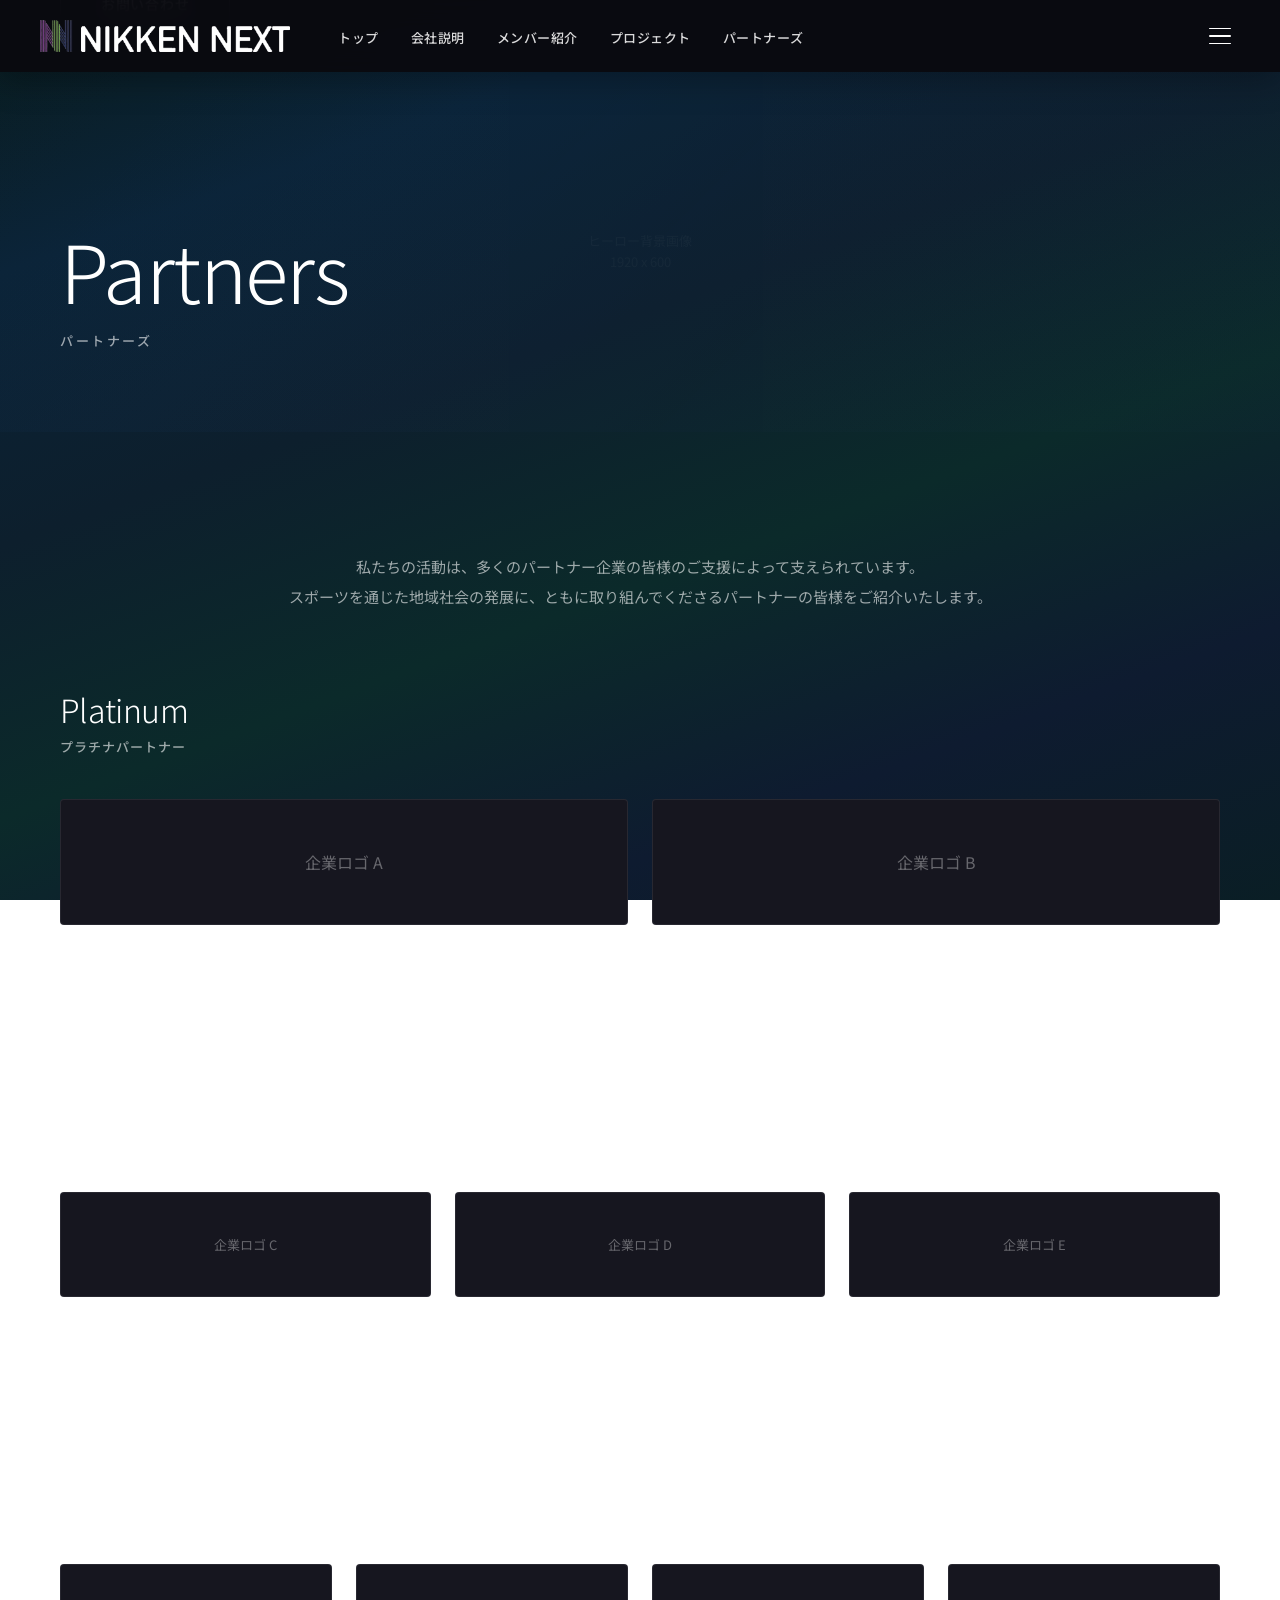
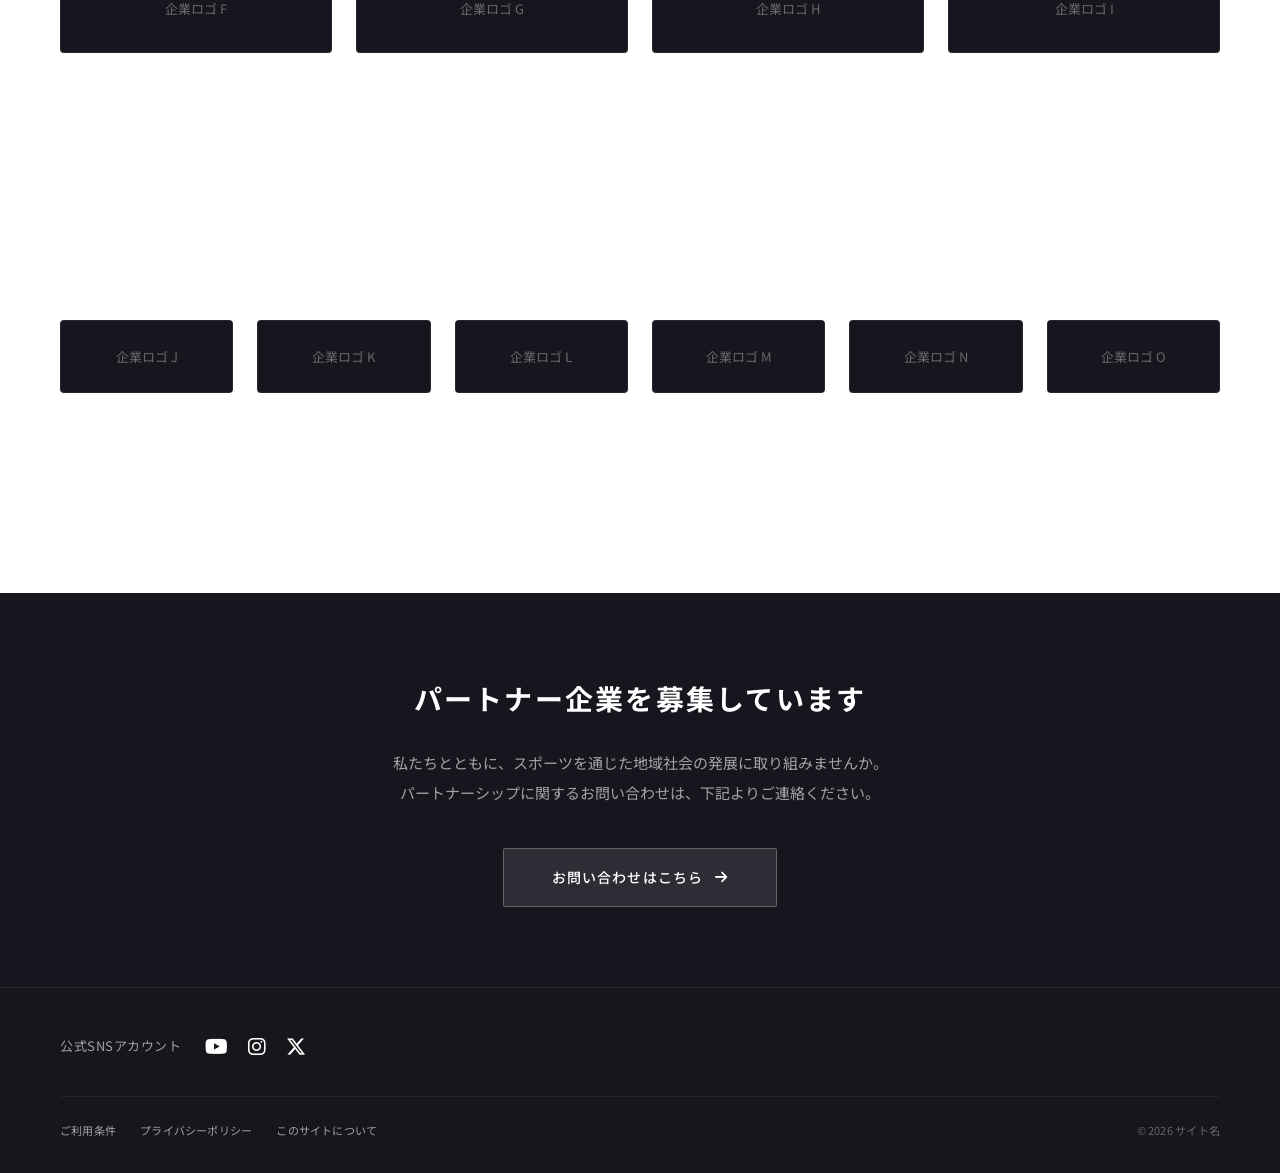
<file: partners.html>
<!DOCTYPE html>
<html lang="ja">
<head>
    <meta charset="UTF-8">
    <meta name="viewport" content="width=device-width, initial-scale=1.0">
    <meta name="description" content="パートナーズ - スポーツチーム公式サイト">
    <title>サイト名 | パートナーズ</title>
    <link rel="preconnect" href="https://fonts.googleapis.com">
    <link rel="preconnect" href="https://fonts.gstatic.com" crossorigin>
    <link href="https://fonts.googleapis.com/css2?family=Noto+Sans+JP:wght@300;400;500;700;900&display=swap" rel="stylesheet">
    <link rel="icon" type="image/png" href="img/favicon.png">
    <link rel="stylesheet" href="css/style-new.css">
    <link rel="stylesheet" href="https://cdnjs.cloudflare.com/ajax/libs/font-awesome/6.5.1/css/all.min.css">
</head>
<body>
    <!-- ヘッダー -->
    <header class="header">
        <div class="header__inner">
            <div class="header__logo">
                <a href="index-new.html"><img src="img/logo.png" alt="NIKKEN NEXT" class="header__logo-img"></a>
            </div>
            <nav class="header__nav">
                <ul class="header__nav-list">
                    <li class="header__nav-item"><a href="index-new.html">トップ</a></li>
                    <li class="header__nav-item"><a href="company.html">会社説明</a></li>
                    <li class="header__nav-item"><a href="members.html">メンバー紹介</a></li>
                    <li class="header__nav-item"><a href="project.html">プロジェクト</a></li>
                    <li class="header__nav-item"><a href="partners.html">パートナーズ</a></li>
                </ul>
            </nav>
            <div class="header__actions">
                <button class="hamburger" type="button" aria-label="メニューを開く">
                    <span></span>
                    <span></span>
                    <span></span>
                </button>
            </div>
        </div>
    </header>

    <!-- モバイルナビゲーション オーバーレイ -->
    <div class="mobile-nav-overlay"></div>

    <!-- モバイルナビゲーション -->
    <nav class="mobile-nav">
        <ul class="mobile-nav__list">
            <li class="mobile-nav__item"><a href="index-new.html">トップ</a></li>
            <li class="mobile-nav__item"><a href="company.html">会社説明</a></li>
            <li class="mobile-nav__item"><a href="members.html">メンバー紹介</a></li>
            <li class="mobile-nav__item"><a href="project.html">プロジェクト</a></li>
            <li class="mobile-nav__item"><a href="partners.html">パートナーズ</a></li>
        </ul>
        <div class="mobile-nav__cta">
            <a href="index-new.html#contact" class="mobile-nav__contact-link">お問い合わせ</a>
        </div>
    </nav>

    <!-- ページヒーロー -->
    <section class="page-hero">
        <div class="page-hero__bg">
            <div class="page-hero__bg-image">
                <div class="page-hero__bg-placeholder">
                    <span>ヒーロー背景画像<br>1920 x 600</span>
                </div>
            </div>
        </div>
        <div class="container">
            <p class="page-hero__en">Partners</p>
            <h1 class="page-hero__title">パートナーズ</h1>
        </div>
    </section>

    <!-- メインコンテンツ -->
    <main>
        <!-- パートナーズ紹介セクション -->
        <section class="partners-intro section">
            <div class="container">
                <div class="partners-intro__content">
                    <p class="partners-intro__text">
                        私たちの活動は、多くのパートナー企業の皆様のご支援によって支えられています。<br>
                        スポーツを通じた地域社会の発展に、ともに取り組んでくださるパートナーの皆様をご紹介いたします。
                    </p>
                </div>
            </div>
        </section>

        <!-- プラチナパートナー -->
        <section class="partners-rank section">
            <div class="container">
                <div class="partners-rank__header">
                    <p class="partners-rank__en">Platinum</p>
                    <h2 class="partners-rank__subtitle">プラチナパートナー</h2>
                </div>
                <div class="partners-rank__grid partners-rank__grid--platinum">
                    <a href="#" class="partner-logo partner-logo--platinum">
                        <div class="partner-logo__placeholder">
                            <span>企業ロゴ A</span>
                        </div>
                    </a>
                    <a href="#" class="partner-logo partner-logo--platinum">
                        <div class="partner-logo__placeholder">
                            <span>企業ロゴ B</span>
                        </div>
                    </a>
                </div>
            </div>
        </section>

        <!-- ゴールドパートナー -->
        <section class="partners-rank section">
            <div class="container">
                <div class="partners-rank__header">
                    <p class="partners-rank__en">Gold</p>
                    <h2 class="partners-rank__subtitle">ゴールドパートナー</h2>
                </div>
                <div class="partners-rank__grid partners-rank__grid--gold">
                    <a href="#" class="partner-logo partner-logo--gold">
                        <div class="partner-logo__placeholder">
                            <span>企業ロゴ C</span>
                        </div>
                    </a>
                    <a href="#" class="partner-logo partner-logo--gold">
                        <div class="partner-logo__placeholder">
                            <span>企業ロゴ D</span>
                        </div>
                    </a>
                    <a href="#" class="partner-logo partner-logo--gold">
                        <div class="partner-logo__placeholder">
                            <span>企業ロゴ E</span>
                        </div>
                    </a>
                </div>
            </div>
        </section>

        <!-- シルバーパートナー -->
        <section class="partners-rank section">
            <div class="container">
                <div class="partners-rank__header">
                    <p class="partners-rank__en">Silver</p>
                    <h2 class="partners-rank__subtitle">シルバーパートナー</h2>
                </div>
                <div class="partners-rank__grid partners-rank__grid--silver">
                    <a href="#" class="partner-logo partner-logo--silver">
                        <div class="partner-logo__placeholder">
                            <span>企業ロゴ F</span>
                        </div>
                    </a>
                    <a href="#" class="partner-logo partner-logo--silver">
                        <div class="partner-logo__placeholder">
                            <span>企業ロゴ G</span>
                        </div>
                    </a>
                    <a href="#" class="partner-logo partner-logo--silver">
                        <div class="partner-logo__placeholder">
                            <span>企業ロゴ H</span>
                        </div>
                    </a>
                    <a href="#" class="partner-logo partner-logo--silver">
                        <div class="partner-logo__placeholder">
                            <span>企業ロゴ I</span>
                        </div>
                    </a>
                </div>
            </div>
        </section>

        <!-- ブロンズパートナー -->
        <section class="partners-rank section">
            <div class="container">
                <div class="partners-rank__header">
                    <p class="partners-rank__en">Bronze</p>
                    <h2 class="partners-rank__subtitle">ブロンズパートナー</h2>
                </div>
                <div class="partners-rank__grid partners-rank__grid--bronze">
                    <a href="#" class="partner-logo partner-logo--bronze">
                        <div class="partner-logo__placeholder">
                            <span>企業ロゴ J</span>
                        </div>
                    </a>
                    <a href="#" class="partner-logo partner-logo--bronze">
                        <div class="partner-logo__placeholder">
                            <span>企業ロゴ K</span>
                        </div>
                    </a>
                    <a href="#" class="partner-logo partner-logo--bronze">
                        <div class="partner-logo__placeholder">
                            <span>企業ロゴ L</span>
                        </div>
                    </a>
                    <a href="#" class="partner-logo partner-logo--bronze">
                        <div class="partner-logo__placeholder">
                            <span>企業ロゴ M</span>
                        </div>
                    </a>
                    <a href="#" class="partner-logo partner-logo--bronze">
                        <div class="partner-logo__placeholder">
                            <span>企業ロゴ N</span>
                        </div>
                    </a>
                    <a href="#" class="partner-logo partner-logo--bronze">
                        <div class="partner-logo__placeholder">
                            <span>企業ロゴ O</span>
                        </div>
                    </a>
                </div>
            </div>
        </section>

        <!-- パートナー募集セクション -->
        <section class="partners-cta section">
            <div class="partners-cta__inner">
                <h2 class="partners-cta__title">パートナー企業を<br class="sp-only">募集しています</h2>
                <p class="partners-cta__text">
                    私たちとともに、スポーツを通じた地域社会の発展に取り組みませんか。<br>
                    パートナーシップに関するお問い合わせは、下記よりご連絡ください。
                </p>
                <a href="index-new.html#contact" class="partners-cta__btn">
                    お問い合わせはこちら
                    <i class="fa-solid fa-arrow-right"></i>
                </a>
            </div>
        </section>
    </main>

    <!-- フッター -->
    <footer class="footer">
        <div class="footer__bottom">
            <div class="container">
                <div class="footer__bottom-sns">
                    <span class="footer__bottom-sns-label">公式SNSアカウント</span>
                    <div class="footer__bottom-sns-links">
                        <a href="#" aria-label="YouTube"><i class="fa-brands fa-youtube"></i></a>
                        <a href="https://www.instagram.com/nikken_next?igsh=aTVxYmx0dXc0cm95" target="_blank" rel="noopener noreferrer" aria-label="Instagram"><i class="fa-brands fa-instagram"></i></a>
                        <a href="https://x.com/nikken_next?s=21&t=K5A6wwFMnk2Eow4QQ-Zd8Q" target="_blank" rel="noopener noreferrer" aria-label="X(Twitter)"><i class="fa-brands fa-x-twitter"></i></a>
                    </div>
                </div>
                <div class="footer__bottom-bar">
                    <div class="footer__bottom-links">
                        <a href="#">ご利用条件</a>
                        <a href="#">プライバシーポリシー</a>
                        <a href="#">このサイトについて</a>
                    </div>
                    <p class="footer__copyright">&copy; 2026 サイト名</p>
                </div>
            </div>
        </div>
    </footer>

    <script src="js/main-new.js"></script>
</body>
</html>
</file>
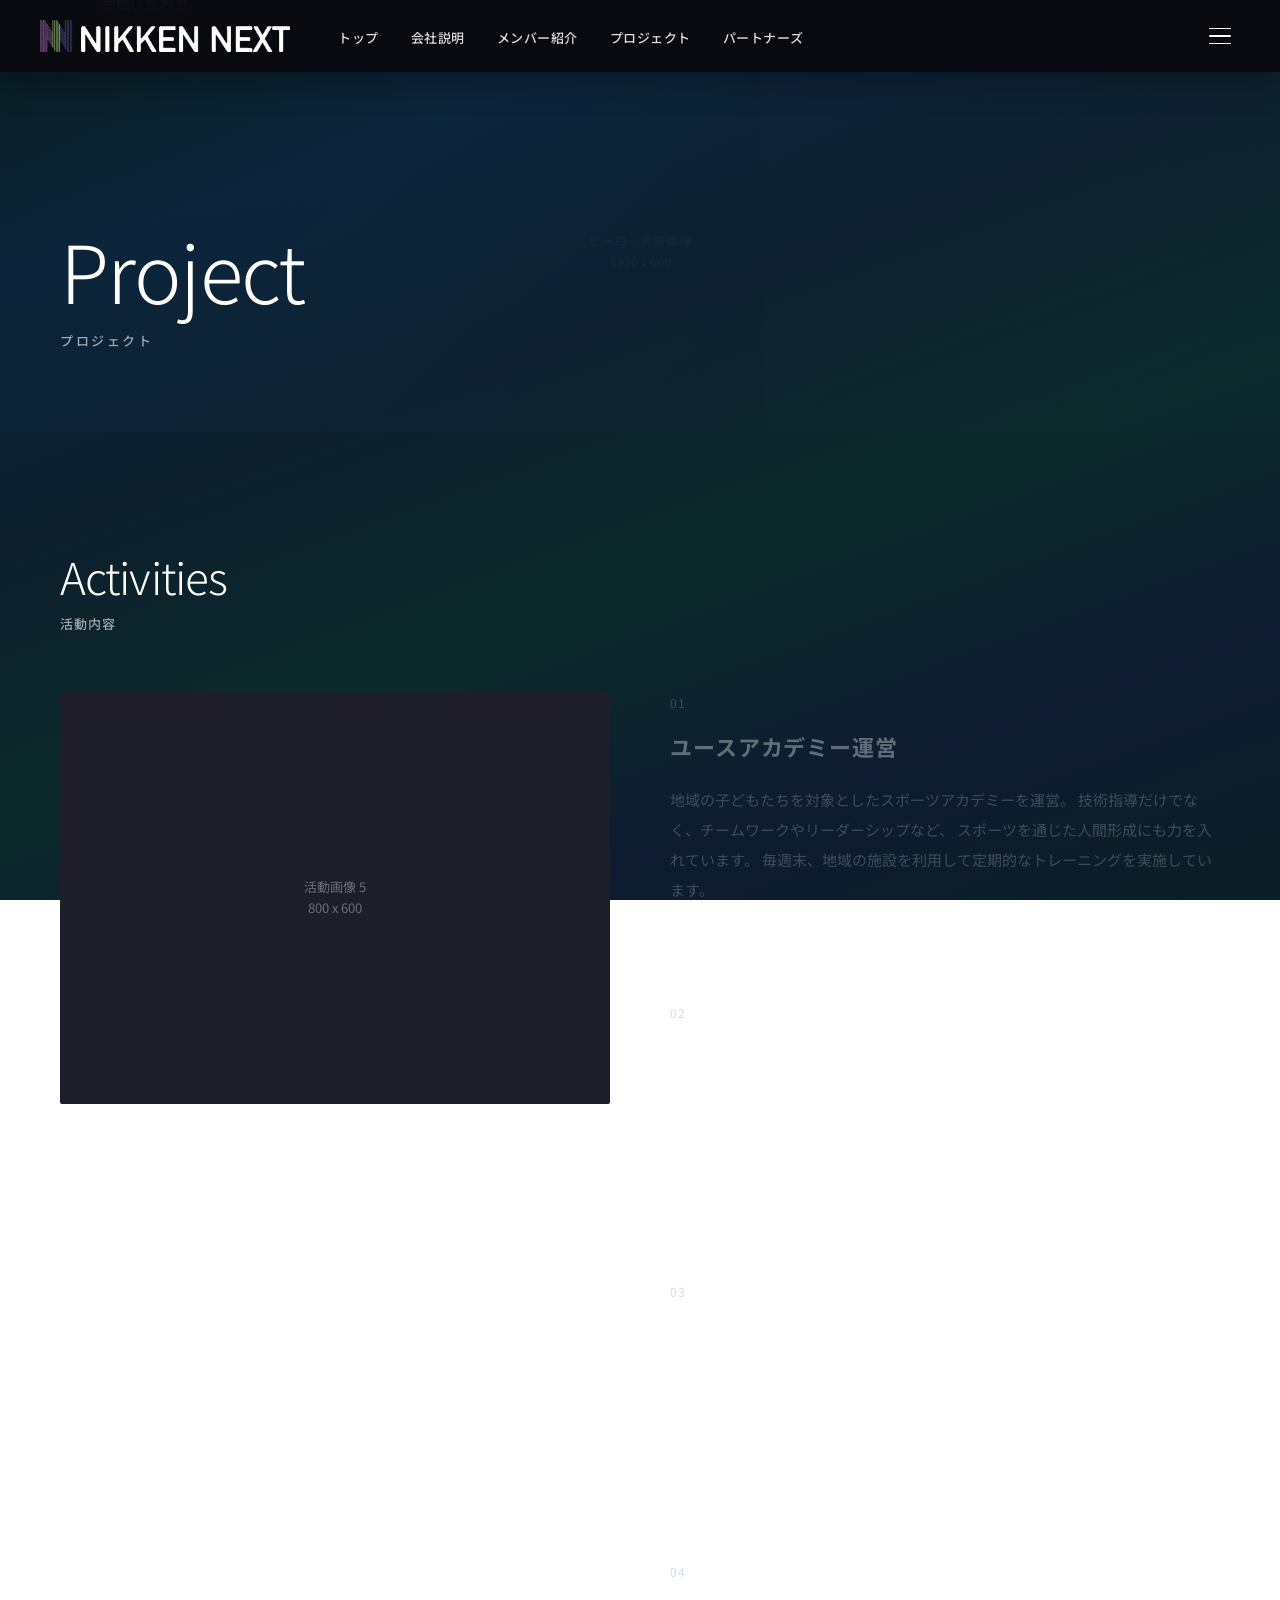
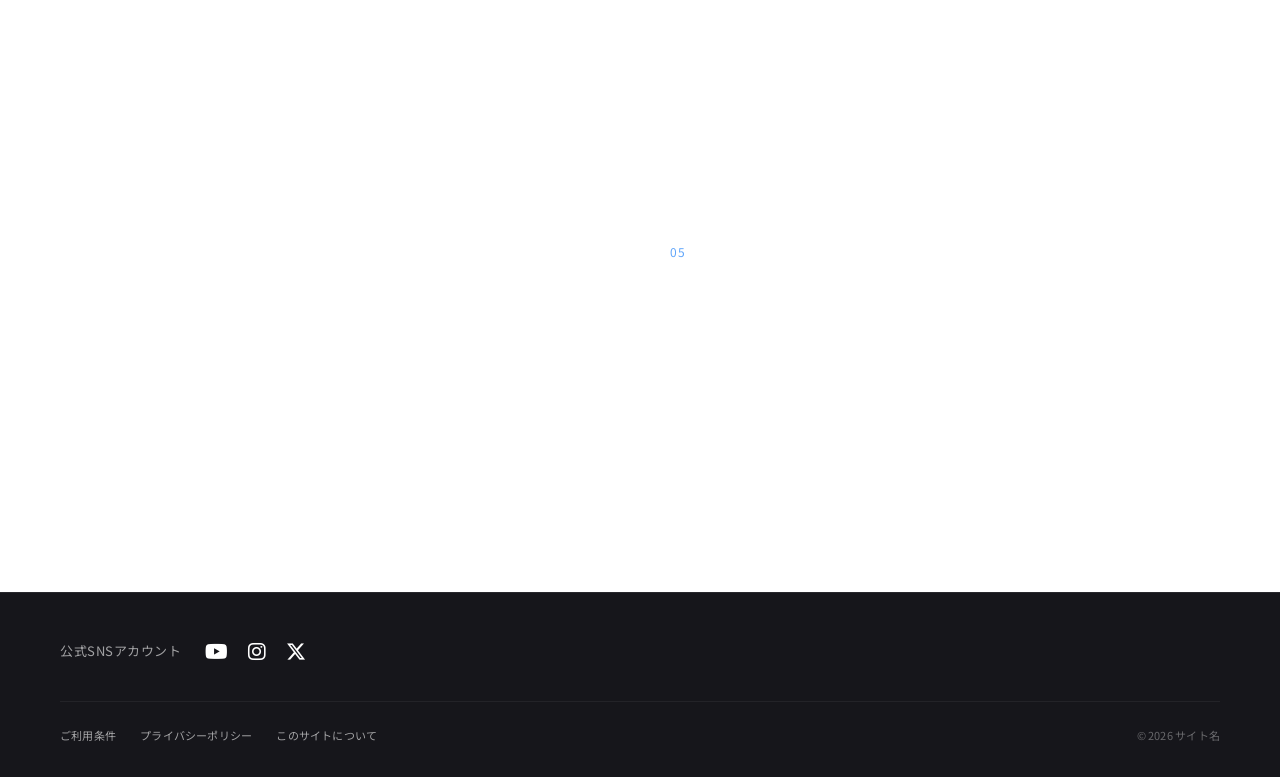
<file: project.html>
<!DOCTYPE html>
<html lang="ja">
<head>
    <meta charset="UTF-8">
    <meta name="viewport" content="width=device-width, initial-scale=1.0">
    <meta name="description" content="プロジェクト紹介 - スポーツチーム公式サイト">
    <title>サイト名 | プロジェクト</title>
    <link rel="preconnect" href="https://fonts.googleapis.com">
    <link rel="preconnect" href="https://fonts.gstatic.com" crossorigin>
    <link href="https://fonts.googleapis.com/css2?family=Noto+Sans+JP:wght@300;400;500;700;900&display=swap" rel="stylesheet">
    <link rel="icon" type="image/png" href="img/favicon.png">
    <link rel="stylesheet" href="css/style-new.css">
    <link rel="stylesheet" href="https://cdnjs.cloudflare.com/ajax/libs/font-awesome/6.5.1/css/all.min.css">
</head>
<body>
    <!-- ヘッダー -->
    <header class="header">
        <div class="header__inner">
            <div class="header__logo">
                <a href="index-new.html"><img src="img/logo.png" alt="NIKKEN NEXT" class="header__logo-img"></a>
            </div>
            <nav class="header__nav">
                <ul class="header__nav-list">
                    <li class="header__nav-item"><a href="index-new.html">トップ</a></li>
                    <li class="header__nav-item"><a href="company.html">会社説明</a></li>
                    <li class="header__nav-item"><a href="members.html">メンバー紹介</a></li>
                    <li class="header__nav-item"><a href="project.html">プロジェクト</a></li>
                    <li class="header__nav-item"><a href="partners.html">パートナーズ</a></li>
                </ul>
            </nav>
            <div class="header__actions">
                <button class="hamburger" type="button" aria-label="メニューを開く">
                    <span></span>
                    <span></span>
                    <span></span>
                </button>
            </div>
        </div>
    </header>

    <!-- モバイルナビゲーション オーバーレイ -->
    <div class="mobile-nav-overlay"></div>

    <!-- モバイルナビゲーション -->
    <nav class="mobile-nav">
        <ul class="mobile-nav__list">
            <li class="mobile-nav__item"><a href="index-new.html">トップ</a></li>
            <li class="mobile-nav__item"><a href="company.html">会社説明</a></li>
            <li class="mobile-nav__item"><a href="members.html">メンバー紹介</a></li>
            <li class="mobile-nav__item"><a href="project.html">プロジェクト</a></li>
            <li class="mobile-nav__item"><a href="partners.html">パートナーズ</a></li>
        </ul>
        <div class="mobile-nav__cta">
            <a href="index-new.html#contact" class="mobile-nav__contact-link">お問い合わせ</a>
        </div>
    </nav>

    <!-- ページヒーロー -->
    <section class="page-hero">
        <div class="page-hero__bg">
            <div class="page-hero__bg-image">
                <div class="page-hero__bg-placeholder">
                    <span>ヒーロー背景画像<br>1920 x 600</span>
                </div>
            </div>
        </div>
        <div class="container">
            <p class="page-hero__en">Project</p>
            <h1 class="page-hero__title">プロジェクト</h1>
        </div>
    </section>

    <!-- メインコンテンツ -->
    <main>
        <!-- 活動内容セクション（スティッキー画像＋スクロールテキスト） -->
        <section class="project-activities section">
            <div class="container">
                <div class="project-activities__header">
                    <p class="project-activities__en">Activities</p>
                    <h2 class="project-activities__subtitle">活動内容</h2>
                </div>
                <div class="project-activities__sticky-wrap">
                    <!-- 左: スティッキー画像エリア -->
                    <div class="project-activities__image-col">
                        <div class="project-activities__image-sticky">
                            <div class="project-activities__image-frame">
                                <div class="project-activities__slide is-active" data-index="0">
                                    <div class="project-activities__slide-placeholder">
                                        <span>活動画像 1<br>800 x 600</span>
                                    </div>
                                </div>
                                <div class="project-activities__slide" data-index="1">
                                    <div class="project-activities__slide-placeholder">
                                        <span>活動画像 2<br>800 x 600</span>
                                    </div>
                                </div>
                                <div class="project-activities__slide" data-index="2">
                                    <div class="project-activities__slide-placeholder">
                                        <span>活動画像 3<br>800 x 600</span>
                                    </div>
                                </div>
                                <div class="project-activities__slide" data-index="3">
                                    <div class="project-activities__slide-placeholder">
                                        <span>活動画像 4<br>800 x 600</span>
                                    </div>
                                </div>
                                <div class="project-activities__slide" data-index="4">
                                    <div class="project-activities__slide-placeholder">
                                        <span>活動画像 5<br>800 x 600</span>
                                    </div>
                                </div>
                            </div>
                        </div>
                    </div>
                    <!-- 右: スクロールテキストエリア -->
                    <div class="project-activities__text-col">
                        <div class="project-activity" data-index="0">
                            <div class="project-activity__image-sp">
                                <div class="project-activities__slide-placeholder"><span>活動画像 1<br>800 x 600</span></div>
                            </div>
                            <span class="project-activity__number">01</span>
                            <h3 class="project-activity__title">ユースアカデミー運営</h3>
                            <p class="project-activity__text">
                                地域の子どもたちを対象としたスポーツアカデミーを運営。
                                技術指導だけでなく、チームワークやリーダーシップなど、
                                スポーツを通じた人間形成にも力を入れています。
                                毎週末、地域の施設を利用して定期的なトレーニングを実施しています。
                            </p>
                        </div>
                        <div class="project-activity" data-index="1">
                            <div class="project-activity__image-sp">
                                <div class="project-activities__slide-placeholder"><span>活動画像 2<br>800 x 600</span></div>
                            </div>
                            <span class="project-activity__number">02</span>
                            <h3 class="project-activity__title">地域コミュニティイベント</h3>
                            <p class="project-activity__text">
                                スポーツフェスティバルや交流試合、健康教室など、
                                地域住民が気軽に参加できるイベントを定期開催。
                                世代を超えた交流の場を提供し、スポーツを通じたコミュニティの活性化を推進しています。
                            </p>
                        </div>
                        <div class="project-activity" data-index="2">
                            <div class="project-activity__image-sp">
                                <div class="project-activities__slide-placeholder"><span>活動画像 3<br>800 x 600</span></div>
                            </div>
                            <span class="project-activity__number">03</span>
                            <h3 class="project-activity__title">社会貢献プログラム</h3>
                            <p class="project-activity__text">
                                スポーツの力を活用した社会貢献活動に積極的に取り組んでいます。
                                障がい者スポーツ支援、環境保全活動、被災地支援など、
                                チームとして社会に還元できる活動を幅広く展開しています。
                            </p>
                        </div>
                        <div class="project-activity" data-index="3">
                            <div class="project-activity__image-sp">
                                <div class="project-activities__slide-placeholder"><span>活動画像 4<br>800 x 600</span></div>
                            </div>
                            <span class="project-activity__number">04</span>
                            <h3 class="project-activity__title">健康増進プロジェクト</h3>
                            <p class="project-activity__text">
                                地域住民の健康づくりを支援するプログラムを実施。
                                フィットネス教室や健康セミナーの開催を通じて、
                                スポーツを日常に取り入れるきっかけを提供しています。
                            </p>
                        </div>
                        <div class="project-activity" data-index="4">
                            <div class="project-activity__image-sp">
                                <div class="project-activities__slide-placeholder"><span>活動画像 5<br>800 x 600</span></div>
                            </div>
                            <span class="project-activity__number">05</span>
                            <h3 class="project-activity__title">スポーツ施設の整備・開放</h3>
                            <p class="project-activity__text">
                                地域のスポーツ環境を向上させるため、施設の整備や一般開放を推進。
                                誰もがスポーツを楽しめる環境づくりに取り組み、
                                地域全体のスポーツ参加率の向上を目指しています。
                            </p>
                        </div>
                    </div>
                </div>
            </div>
        </section>
    </main>

    <!-- フッター -->
    <footer class="footer">
        <div class="footer__bottom">
            <div class="container">
                <div class="footer__bottom-sns">
                    <span class="footer__bottom-sns-label">公式SNSアカウント</span>
                    <div class="footer__bottom-sns-links">
                        <a href="#" aria-label="YouTube"><i class="fa-brands fa-youtube"></i></a>
                        <a href="https://www.instagram.com/nikken_next?igsh=aTVxYmx0dXc0cm95" target="_blank" rel="noopener noreferrer" aria-label="Instagram"><i class="fa-brands fa-instagram"></i></a>
                        <a href="https://x.com/nikken_next?s=21&t=K5A6wwFMnk2Eow4QQ-Zd8Q" target="_blank" rel="noopener noreferrer" aria-label="X(Twitter)"><i class="fa-brands fa-x-twitter"></i></a>
                    </div>
                </div>
                <div class="footer__bottom-bar">
                    <div class="footer__bottom-links">
                        <a href="#">ご利用条件</a>
                        <a href="#">プライバシーポリシー</a>
                        <a href="#">このサイトについて</a>
                    </div>
                    <p class="footer__copyright">&copy; 2026 サイト名</p>
                </div>
            </div>
        </div>
    </footer>

    <script src="js/main-new.js"></script>
</body>
</html>
</file>
<file: css/style.css>
/* ================================
   リセット・ベース
================================ */
*,
*::before,
*::after {
    margin: 0;
    padding: 0;
    box-sizing: border-box;
}

html {
    font-size: 62.5%; /* 10px = 1rem */
    scroll-behavior: smooth;
}

body {
    font-family: 'Noto Sans JP', sans-serif;
    font-size: 1.6rem;
    line-height: 1.8;
    color: #333;
    background-color: #fff;
}

a {
    text-decoration: none;
    color: inherit;
    transition: opacity 0.2s ease;
    cursor: pointer;
}

a:hover {
    opacity: 0.7;
}

a:focus-visible,
.btn:focus-visible,
.hamburger:focus-visible {
    outline: 2px solid var(--color-primary);
    outline-offset: 2px;
}

ul {
    list-style: none;
}

img {
    max-width: 100%;
    height: auto;
    vertical-align: bottom;
}

/* ================================
   カラー変数
================================ */
:root {
    --color-primary: #2196F3;
    --color-primary-light: #64B5F6;
    --color-primary-dark: #1976D2;
    --color-accent: #42A5F5;
    --color-text: #333;
    --color-text-light: #666;
    --color-white: #fff;
    --color-gray-light: #f5f5f5;
    --color-gray: #e0e0e0;
}

/* ================================
   共通クラス
================================ */
.container {
    max-width: 1200px;
    margin: 0 auto;
    padding: 0 20px;
}

.section {
    padding: 80px 0;
}

/* ================================
   ボタン
================================ */
.btn {
    display: inline-flex;
    align-items: center;
    gap: 8px;
    padding: 6px 12px;
    border-radius: 50px;
    font-size: 1.4rem;
    font-weight: 500;
    transition: all 0.2s ease;
    white-space: nowrap;
    cursor: pointer;
}

.btn--primary {
    background-color: var(--color-primary);
    color: var(--color-white);
    border: 2px solid var(--color-primary);
}

.btn--primary:hover {
    background-color: var(--color-primary-dark);
    border-color: var(--color-primary-dark);
    opacity: 1;
}

.btn--outline {
    background-color: var(--color-white);
    color: var(--color-text);
    border: 2px solid var(--color-gray);
}

.btn--outline:hover {
    border-color: var(--color-primary);
    color: var(--color-primary);
    opacity: 1;
}

.btn__icon {
    font-size: 1.6rem;
}

.btn i {
    font-size: 1.4rem;
}

/* ================================
   ヘッダー
================================ */
.header {
    position: fixed;
    top: 0;
    left: 0;
    right: 0;
    z-index: 1000;
    background-color: var(--color-white);
    box-shadow: 0 2px 10px rgba(0, 0, 0, 0.1);
}

.header__inner {
    display: flex;
    align-items: center;
    max-width: 1400px;
    margin: 0 auto;
    padding: 0 30px;
    height: 80px;
}

.header__logo {
    margin-right: auto;
}

.header__logo a {
    font-size: 2.8rem;
    font-weight: 900;
    color: var(--color-primary);
    letter-spacing: 0.05em;
}

.header__nav {
    margin-right: 30px;
}

.header__nav-list {
    display: flex;
    align-items: center;
    gap: 20px;
}

.header__nav-item > a {
    font-size: 1.5rem;
    font-weight: 500;
    color: var(--color-text);
    padding: 10px 0;
    position: relative;
}

.header__nav-item > a::after {
    content: '';
    position: absolute;
    bottom: 0;
    left: 0;
    width: 0;
    height: 2px;
    background-color: var(--color-primary);
    transition: width 0.2s ease;
}

.header__nav-item > a:hover::after {
    width: 100%;
}

.header__nav-item > a:hover {
    opacity: 1;
    color: var(--color-primary);
}

.header__nav-item .arrow {
    font-size: 1rem;
    margin-left: 4px;
}

/* ドロップダウン */
.header__nav-item.has-dropdown {
    position: relative;
}

.dropdown {
    position: absolute;
    top: 100%;
    left: 50%;
    transform: translateX(-50%);
    transform-origin: top center;
    min-width: 180px;
    background-color: var(--color-white);
    box-shadow: 0 4px 20px rgba(0, 0, 0, 0.15);
    border-radius: 8px;
    padding: 10px 0;
    opacity: 0;
    visibility: hidden;
    transition: all 0.2s ease;
}

.header__nav-item.has-dropdown:hover .dropdown {
    opacity: 1;
    visibility: visible;
}

.dropdown li a {
    display: block;
    padding: 10px 20px;
    font-size: 1.4rem;
    color: var(--color-text);
}

.dropdown li a:hover {
    background-color: var(--color-gray-light);
    color: var(--color-primary);
    opacity: 1;
}

/* CTA */
.header__cta {
    display: flex;
    gap: 12px;
}

/* ハンバーガーメニュー */
.hamburger {
    display: none;
    flex-direction: column;
    justify-content: center;
    gap: 6px;
    width: 44px;
    height: 44px;
    background: none;
    border: none;
    cursor: pointer;
    padding: 7px;
}

.hamburger span {
    display: block;
    width: 30px;
    height: 2px;
    background-color: var(--color-text);
    transition: all 0.2s ease;
}

.hamburger.active span:nth-child(1) {
    transform: rotate(45deg) translate(6px, 6px);
}

.hamburger.active span:nth-child(2) {
    opacity: 0;
}

.hamburger.active span:nth-child(3) {
    transform: rotate(-45deg) translate(6px, -6px);
}

/* ================================
   ヒーロー（メインビジュアル）
================================ */
.hero {
    position: relative;
    min-height: 100vh;
    display: flex;
    align-items: center;
    padding-top: 80px;
    overflow: hidden;
}

.hero__content {
    position: relative;
    z-index: 10;
    width: 50%;
    padding: 60px 60px 60px 80px;
}

.hero__subcopy {
    font-size: 2rem;
    font-weight: 500;
    color: var(--color-text);
    margin-bottom: 20px;
}

.hero__title {
    font-size: 3.2rem;
    font-weight: 700;
    line-height: 1.4;
    color: var(--color-text);
    margin-bottom: 30px;
}

.hero__title-main {
    font-size: 5.6rem;
    font-weight: 900;
    display: inline;
}

.hero__description {
    font-size: 1.6rem;
    line-height: 2;
    color: var(--color-text-light);
}

/* ビジュアル部分 */
.hero__visual {
    position: absolute;
    top: 80px;
    right: 0;
    width: 55%;
    height: calc(100vh - 80px);
    z-index: 5;
}

.hero__image-wrapper {
    position: relative;
    width: 100%;
    height: 100%;
    clip-path: polygon(15% 0, 100% 0, 100% 100%, 0 100%);
    overflow: hidden;
}

.hero__image-placeholder {
    width: 100%;
    height: 100%;
    background: linear-gradient(135deg, #e0e0e0 0%, #bdbdbd 100%);
    display: flex;
    flex-direction: column;
    align-items: center;
    justify-content: center;
    text-align: center;
    gap: 16px;
}

.hero__image-placeholder .placeholder-icon {
    color: #888;
}

.hero__image-placeholder span {
    font-size: 1.4rem;
    color: #666;
}

/* サービスバッジ */
.hero__service-badge {
    position: absolute;
    bottom: 80px;
    right: 60px;
    text-align: right;
    z-index: 20;
}

.hero__service-text {
    font-size: 1.4rem;
    color: var(--color-white);
    margin-bottom: 8px;
}

.hero__service-name {
    font-size: 4.8rem;
    font-weight: 900;
    color: var(--color-white);
    letter-spacing: 0.1em;
    border-bottom: 3px solid var(--color-white);
    padding-bottom: 10px;
}

/* 斜めの帯 */
.hero__bg-stripe {
    position: absolute;
    top: 80px;
    right: 0;
    width: 50%;
    height: calc(100vh - 80px);
    background: linear-gradient(135deg, var(--color-accent) 0%, var(--color-primary) 50%, var(--color-primary-dark) 100%);
    clip-path: polygon(30% 0, 100% 0, 100% 100%, 0 100%);
    z-index: 1;
}

/* モバイル用背景画像（PC時は非表示） */
.hero__bg-image {
    display: none;
}

/* ================================
   クロスフェードスライダー
================================ */
.hero__slider {
    position: relative;
    width: 100%;
    height: 100%;
}

.hero__slide {
    position: absolute;
    top: 0;
    left: 0;
    width: 100%;
    height: 100%;
    opacity: 0;
    transition: opacity 1.5s ease-in-out;
}

.hero__slide.is-active {
    opacity: 1;
}

.hero__slide .hero__image-placeholder {
    width: 100%;
    height: 100%;
}

/* PC用スライダー */
.hero__slider--pc {
    position: absolute;
    top: 0;
    left: 0;
    width: 100%;
    height: 100%;
}

/* スライドごとの背景色（視認用） */
.hero__slide:nth-child(1) .hero__image-placeholder {
    background: linear-gradient(135deg, #90CAF9 0%, #64B5F6 100%);
}

.hero__slide:nth-child(2) .hero__image-placeholder {
    background: linear-gradient(135deg, #42A5F5 0%, #2196F3 100%);
}

.hero__slide:nth-child(3) .hero__image-placeholder {
    background: linear-gradient(135deg, #1E88E5 0%, #1565C0 100%);
}

/* ================================
   About（What's）セクション
================================ */
.about {
    background-color: var(--color-white);
    position: relative;
    overflow: hidden;
}

.about::before {
    content: '';
    position: absolute;
    top: -100px;
    right: -100px;
    width: 300px;
    height: 300px;
    background: radial-gradient(circle, rgba(33, 150, 243, 0.08) 0%, transparent 70%);
    border-radius: 50%;
    pointer-events: none;
}

.about__inner {
    display: flex;
    align-items: center;
    gap: 80px;
}

.about__content {
    flex: 1;
}

.about__label {
    display: inline-flex;
    align-items: center;
    gap: 10px;
    font-size: 1.4rem;
    font-weight: 700;
    color: var(--color-primary);
    text-transform: uppercase;
    letter-spacing: 0.1em;
    margin-bottom: 24px;
    padding: 8px 16px;
    background-color: rgba(33, 150, 243, 0.08);
    border-radius: 4px;
}

.about__label-dot {
    display: inline-block;
    width: 8px;
    height: 8px;
    background-color: var(--color-primary);
    border-radius: 50%;
    animation: pulse 2s ease-in-out infinite;
}

@keyframes pulse {
    0%, 100% { opacity: 1; transform: scale(1); }
    50% { opacity: 0.6; transform: scale(1.2); }
}

.about__title {
    font-size: 3.6rem;
    font-weight: 900;
    line-height: 1.4;
    color: var(--color-text);
    margin-bottom: 24px;
    letter-spacing: -0.02em;
}

.about__description {
    font-size: 1.6rem;
    line-height: 2;
    color: var(--color-text-light);
}

.about__image {
    flex: 1;
}

.about__image-placeholder {
    width: 100%;
    aspect-ratio: 3 / 2;
    background: linear-gradient(135deg, #e8e8e8 0%, #d0d0d0 100%);
    border-radius: 16px;
    display: flex;
    flex-direction: column;
    align-items: center;
    justify-content: center;
    text-align: center;
    gap: 16px;
}

.about__image-placeholder .placeholder-icon {
    color: #888;
}

.about__image-placeholder span {
    font-size: 1.4rem;
    color: #666;
}

/* ================================
   Achievements（実績）セクション
================================ */
.achievements {
    background-color: var(--color-white);
}

.achievements__title {
    font-size: 3.2rem;
    font-weight: 900;
    text-align: center;
    color: var(--color-text);
    margin-bottom: 60px;
    letter-spacing: -0.02em;
}

.achievements__title-highlight {
    color: var(--color-primary);
    position: relative;
}

.achievements__title-highlight::after {
    content: '';
    position: absolute;
    bottom: 4px;
    left: 0;
    right: 0;
    height: 8px;
    background-color: rgba(33, 150, 243, 0.2);
    z-index: -1;
}

.achievements__grid {
    display: grid;
    grid-template-columns: repeat(3, 1fr);
    gap: 32px;
}

.achievements__card {
    background-color: var(--color-white);
    padding: 48px 32px;
    text-align: center;
    box-shadow: 0 8px 32px rgba(0, 0, 0, 0.06);
    transition: transform 0.2s ease, box-shadow 0.2s ease;
    cursor: default;
}

.achievements__card:hover {
    transform: translateY(-4px);
    box-shadow: 0 16px 48px rgba(33, 150, 243, 0.12);
}

.achievements__card-icon {
    width: 72px;
    height: 72px;
    margin: 0 auto 24px;
    background: linear-gradient(135deg, rgba(33, 150, 243, 0.1) 0%, rgba(33, 150, 243, 0.05) 100%);
    border-radius: 50%;
    display: flex;
    align-items: center;
    justify-content: center;
    position: relative;
}

.achievements__card-icon::before {
    content: '';
    position: absolute;
    inset: -2px;
    border-radius: 50%;
    border: 2px solid rgba(33, 150, 243, 0.15);
}

.achievements__card-icon i {
    font-size: 2.8rem;
    color: var(--color-primary);
}

.achievements__card-label {
    font-size: 1.6rem;
    font-weight: 700;
    color: var(--color-text);
    margin-bottom: 16px;
}

.achievements__card-text {
    font-size: 1.4rem;
    line-height: 1.8;
    color: var(--color-text-light);
    text-align: left;
}

/* ================================
   Service（サービス）セクション
================================ */
.service {
    background-color: var(--color-white);
}

.service__header {
    margin-bottom: 32px;
}

.service__label {
    display: inline-flex;
    align-items: center;
    gap: 10px;
    font-size: 1.4rem;
    font-weight: 700;
    color: var(--color-primary);
    text-transform: uppercase;
    letter-spacing: 0.1em;
    margin-bottom: 0;
}

.service__label-dot {
    display: inline-block;
    width: 8px;
    height: 8px;
    background-color: var(--color-primary);
    border-radius: 50%;
}

.service__title {
    font-size: 3.2rem;
    font-weight: 900;
    color: var(--color-text);
    letter-spacing: -0.02em;
}

.service__grid {
    display: grid;
    grid-template-columns: repeat(2, 1fr);
    gap: 40px;
}

.service__card {
    background-color: var(--color-white);
    overflow: hidden;
    transition: transform 0.2s ease;
}

.service__card:hover {
    transform: translateY(-4px);
}

.service__card-image {
    position: relative;
    overflow: hidden;
}

.service__image-placeholder {
    width: 100%;
    aspect-ratio: 3 / 2;
    background: linear-gradient(135deg, #e8e8e8 0%, #d0d0d0 100%);
    display: flex;
    flex-direction: column;
    align-items: center;
    justify-content: center;
    text-align: center;
    gap: 12px;
    transition: transform 0.2s ease;
}

.service__card:hover .service__image-placeholder {
    transform: scale(1.02);
}

.service__image-placeholder .placeholder-icon {
    color: #888;
}

.service__image-placeholder span {
    font-size: 1.3rem;
    color: #666;
}

.service__card-content {
    padding: 24px 0;
}

.service__card-tag {
    display: inline-block;
    padding: 4px 12px;
    background-color: var(--color-primary);
    color: var(--color-white);
    font-size: 1.2rem;
    font-weight: 700;
    margin-bottom: 12px;
}

.service__card-title {
    font-size: 2rem;
    font-weight: 700;
    color: var(--color-text);
    margin-bottom: 12px;
    line-height: 1.5;
}

.service__card-title a {
    display: flex;
    align-items: center;
    gap: 8px;
}

.service__card-title a:hover {
    color: var(--color-primary);
    opacity: 1;
}

.service__card-title i {
    font-size: 1.4rem;
    transition: transform 0.2s ease;
}

.service__card-title a:hover i {
    transform: translateX(4px);
}

.service__card-description {
    font-size: 1.4rem;
    line-height: 1.8;
    color: var(--color-text-light);
}

/* ================================
   Results（実績数値）セクション
================================ */
.results {
    background-color: rgba(33, 150, 243, 0.04);
}

.results__header {
    margin-bottom: 48px;
}

.results__label {
    display: inline-flex;
    align-items: center;
    gap: 10px;
    font-size: 1.4rem;
    font-weight: 700;
    color: var(--color-primary);
    text-transform: uppercase;
    letter-spacing: 0.1em;
    margin-bottom: 12px;
}

.results__label-dot {
    display: inline-block;
    width: 8px;
    height: 8px;
    background-color: var(--color-primary);
    border-radius: 50%;
}

.results__title {
    font-size: 3.2rem;
    font-weight: 900;
    color: var(--color-text);
    letter-spacing: -0.02em;
}

.results__grid {
    display: grid;
    grid-template-columns: repeat(3, 1fr);
    gap: 32px;
}

.results__card {
    background-color: var(--color-white);
    padding: 40px 32px;
    text-align: center;
    border: 1px solid var(--color-gray);
}

.results__card-label {
    font-size: 1.6rem;
    font-weight: 700;
    color: var(--color-text);
    margin-bottom: 16px;
}

.results__card-text {
    font-size: 1.4rem;
    line-height: 1.8;
    color: var(--color-text-light);
    text-align: left;
}

/* ================================
   Pickup（注目記事）セクション
================================ */
.pickup {
    background-color: var(--color-white);
}

.pickup__header {
    display: flex;
    justify-content: space-between;
    align-items: flex-end;
    margin-bottom: 48px;
}

.pickup__header-left {
    display: flex;
    flex-direction: column;
}

.pickup__label {
    display: inline-flex;
    align-items: center;
    gap: 10px;
    font-size: 1.4rem;
    font-weight: 700;
    color: var(--color-primary);
    text-transform: lowercase;
    letter-spacing: 0.1em;
    margin-bottom: 12px;
}

.pickup__label-dot {
    display: inline-block;
    width: 8px;
    height: 8px;
    background-color: var(--color-primary);
    border-radius: 50%;
}

.pickup__title {
    font-size: 3.2rem;
    font-weight: 900;
    color: var(--color-text);
    letter-spacing: -0.02em;
}

.pickup__more-btn {
    display: inline-flex;
    align-items: center;
    gap: 8px;
    padding: 12px 24px;
    background-color: var(--color-primary);
    color: var(--color-white);
    font-size: 1.4rem;
    font-weight: 700;
    border-radius: 4px;
    transition: background-color 0.2s ease;
}

.pickup__more-btn:hover {
    background-color: var(--color-primary-dark);
    opacity: 1;
}

.pickup__more-btn i {
    font-size: 1.2rem;
}

.pickup__grid {
    display: grid;
    grid-template-columns: repeat(3, 1fr);
    gap: 32px;
}

.pickup__card {
    position: relative;
    cursor: pointer;
}

.pickup__card-image {
    position: relative;
    z-index: 2;
    transform: translate(-6%, -6%);
}

.pickup__image-placeholder {
    width: 100%;
    aspect-ratio: 4 / 3;
    background: linear-gradient(135deg, #e8e8e8 0%, #d0d0d0 100%);
    display: flex;
    flex-direction: column;
    align-items: center;
    justify-content: center;
    text-align: center;
    gap: 12px;
}

.pickup__image-placeholder .placeholder-icon {
    color: #888;
}

.pickup__image-placeholder span {
    font-size: 1.3rem;
    color: #666;
}

.pickup__card-body {
    position: relative;
    background: linear-gradient(135deg, #90CAF9 0%, #64B5F6 50%, #42A5F5 100%);
    padding: calc(75% - 10px) 24px 24px;
    margin-top: calc(-75% + 30px);
}

.pickup__card-tag {
    display: inline-flex;
    align-items: center;
    gap: 6px;
    padding: 6px 12px;
    background-color: var(--color-white);
    color: var(--color-text);
    font-size: 1.2rem;
    font-weight: 700;
    border-radius: 4px;
    margin-bottom: 12px;
}

.pickup__tag-dot {
    display: inline-block;
    width: 6px;
    height: 6px;
    background-color: var(--color-primary);
    border-radius: 50%;
}

.pickup__card-title {
    font-size: 1.8rem;
    font-weight: 700;
    color: var(--color-white);
    line-height: 1.5;
    margin-bottom: 12px;
}

.pickup__card-hashtags {
    font-size: 1.2rem;
    color: rgba(255, 255, 255, 0.8);
}

/* ================================
   Contact（お問い合わせ）セクション
================================ */
.contact {
    background-color: var(--color-gray-light);
}

.contact__header {
    text-align: center;
    margin-bottom: 48px;
}

.contact__label {
    display: inline-flex;
    align-items: center;
    gap: 10px;
    font-size: 1.4rem;
    font-weight: 700;
    color: var(--color-primary);
    text-transform: uppercase;
    letter-spacing: 0.1em;
    margin-bottom: 12px;
}

.contact__label-dot {
    display: inline-block;
    width: 8px;
    height: 8px;
    background-color: var(--color-primary);
    border-radius: 50%;
}

.contact__title {
    font-size: 3.2rem;
    font-weight: 900;
    color: var(--color-text);
    letter-spacing: -0.02em;
    margin-bottom: 16px;
}

.contact__description {
    font-size: 1.6rem;
    color: var(--color-text-light);
}

.contact__form-wrapper {
    background-color: var(--color-white);
    padding: 48px;
    border-radius: 8px;
    box-shadow: 0 4px 20px rgba(0, 0, 0, 0.06);
}

.contact__form {
    display: flex;
    flex-direction: column;
    gap: 24px;
}

.contact__form-group {
    display: flex;
    flex-direction: column;
    gap: 8px;
}

.contact__form-label {
    font-size: 1.5rem;
    font-weight: 700;
    color: var(--color-text);
    display: flex;
    align-items: center;
    gap: 8px;
}

.contact__required {
    font-size: 1.1rem;
    font-weight: 700;
    color: var(--color-white);
    background-color: var(--color-primary-dark);
    padding: 2px 8px;
    border-radius: 3px;
}

.contact__form-input,
.contact__form-select,
.contact__form-textarea {
    width: 100%;
    padding: 14px 16px;
    font-size: 1.6rem;
    font-family: inherit;
    color: var(--color-text);
    background-color: var(--color-white);
    border: 1px solid var(--color-gray);
    border-radius: 4px;
    transition: border-color 0.2s ease, box-shadow 0.2s ease;
}

.contact__form-input:focus,
.contact__form-select:focus,
.contact__form-textarea:focus {
    outline: none;
    border-color: var(--color-primary);
    box-shadow: 0 0 0 3px rgba(33, 150, 243, 0.1);
}

.contact__form-input::placeholder,
.contact__form-textarea::placeholder {
    color: #bdbdbd;
}

.contact__form-select {
    appearance: none;
    background-image: url("data:image/svg+xml,%3Csvg xmlns='http://www.w3.org/2000/svg' width='12' height='12' viewBox='0 0 12 12'%3E%3Cpath fill='%23666' d='M6 8L1 3h10z'/%3E%3C/svg%3E");
    background-repeat: no-repeat;
    background-position: right 16px center;
    padding-right: 40px;
    cursor: pointer;
}

.contact__form-textarea {
    resize: vertical;
    min-height: 150px;
}

.contact__form-group--checkbox {
    flex-direction: row;
    align-items: center;
}

.contact__checkbox-label {
    display: flex;
    align-items: center;
    gap: 10px;
    cursor: pointer;
}

.contact__form-checkbox {
    width: 20px;
    height: 20px;
    accent-color: var(--color-primary);
    cursor: pointer;
}

.contact__checkbox-text {
    font-size: 1.4rem;
    color: var(--color-text);
    display: flex;
    align-items: center;
    gap: 8px;
}

.contact__checkbox-text a {
    color: var(--color-primary);
    text-decoration: underline;
}

.contact__form-submit {
    margin-top: 16px;
    text-align: center;
}

.contact__submit-btn {
    display: inline-flex;
    align-items: center;
    justify-content: center;
    gap: 10px;
    min-width: 240px;
    padding: 18px 40px;
    font-size: 1.6rem;
    font-weight: 700;
    color: var(--color-white);
    background-color: var(--color-primary);
    border: none;
    border-radius: 4px;
    cursor: pointer;
    transition: background-color 0.2s ease;
}

.contact__submit-btn:hover {
    background-color: var(--color-primary-dark);
}

.contact__submit-btn i {
    font-size: 1.4rem;
}

/* ================================
   フッター
================================ */
.footer {
    background-color: var(--color-primary-dark);
    color: var(--color-white);
}

.footer__main {
    padding: 60px 0 40px;
}

.footer__inner {
    display: flex;
    gap: 80px;
}

.footer__logo a {
    font-size: 3.2rem;
    font-weight: 900;
    color: var(--color-white);
    letter-spacing: 0.05em;
}

.footer__logo a:hover {
    opacity: 0.8;
}

.footer__logo-area {
    display: flex;
    flex-direction: column;
    gap: 20px;
    min-width: 200px;
}

.footer__info {
    display: flex;
    flex-direction: column;
    gap: 8px;
}

.footer__address {
    font-size: 1.3rem;
    color: rgba(255, 255, 255, 0.8);
    line-height: 1.6;
}

.footer__tel {
    font-size: 1.4rem;
    color: var(--color-white);
    display: flex;
    align-items: center;
    gap: 8px;
}

.footer__tel i {
    font-size: 1.2rem;
}

.footer__sns {
    display: flex;
    gap: 12px;
    margin-top: 4px;
}

.footer__sns-link {
    display: flex;
    align-items: center;
    justify-content: center;
    width: 40px;
    height: 40px;
    background-color: rgba(255, 255, 255, 0.1);
    border-radius: 50%;
    color: var(--color-white);
    font-size: 1.6rem;
    transition: background-color 0.2s ease;
}

.footer__sns-link:hover {
    background-color: rgba(255, 255, 255, 0.2);
    opacity: 1;
}

.footer__nav {
    display: flex;
    flex-wrap: wrap;
    gap: 10px;
    flex: 1;
}

.footer__nav-column {
    min-width: 120px;
}

.footer__nav-title {
    font-size: 1.5rem;
    font-weight: 700;
    color: var(--color-white);
    margin-bottom: 16px;
}

.footer__nav-list {
    display: flex;
    flex-direction: column;
    gap: 10px;
}

.footer__nav-list li a {
    font-size: 1.4rem;
    color: rgba(255, 255, 255, 0.8);
    transition: color 0.2s ease;
}

.footer__nav-list li a:hover {
    color: var(--color-white);
    opacity: 1;
}

.footer__bottom {
    background-color: rgba(0, 0, 0, 0.2);
    padding: 20px 0;
    text-align: center;
}

.footer__copyright {
    font-size: 1.3rem;
    color: rgba(255, 255, 255, 0.8);
}

.footer__copyright a {
    color: rgba(255, 255, 255, 0.8);
    margin-left: 8px;
}

.footer__copyright a:hover {
    color: var(--color-white);
    opacity: 1;
}

/* ================================
   レスポンシブ
================================ */

/* タブレット（1023px以下）- ハンバーガーメニュー & モバイルMV */
@media (max-width: 1023px) {
    .header__nav {
        display: none;
    }

    .header__cta {
        display: none;
    }

    .hamburger {
        display: flex;
    }

    /* ヒーローセクション タブレット */
    .hero {
        position: relative;
        padding-top: 80px;
        min-height: auto;
        display: block;
    }

    /* モバイル用背景画像 */
    .hero__bg-image {
        display: block;
        position: relative;
        width: 100%;
        z-index: 1;
    }

    /* モバイル用スライダー */
    .hero__bg-image .hero__slider {
        position: relative;
        width: 100%;
        aspect-ratio: 16 / 9;
    }

    .hero__bg-image .hero__slide {
        position: absolute;
        top: 0;
        left: 0;
        width: 100%;
        height: 100%;
    }

    .hero__bg-image .hero__image-placeholder {
        width: 100%;
        height: 100%;
    }

    /* コンテンツを画像の上に重ねる */
    .hero__content {
        position: absolute;
        top: 50%;
        left: 0;
        right: 0;
        transform: translateY(-50%);
        z-index: 10;
        width: 100%;
        padding: 20px 40px;
        background-color: transparent;
    }

    .hero__subcopy {
        font-size: 2rem;
        margin-bottom: 15px;
        color: var(--color-text);
        text-shadow: 0 1px 2px rgba(255, 255, 255, 0.8);
    }

    .hero__title {
        font-size: 2.8rem;
        margin-bottom: 20px;
        color: var(--color-text);
        text-shadow: 0 1px 2px rgba(255, 255, 255, 0.8);
    }

    .hero__title-main {
        font-size: 4.2rem;
    }

    .hero__description {
        font-size: 1.6rem;
        line-height: 1.8;
        color: var(--color-text);
        text-shadow: 0 1px 2px rgba(255, 255, 255, 0.8);
    }

    /* PC用ビジュアルを非表示 */
    .hero__visual {
        display: none;
    }

    .hero__bg-stripe {
        display: none;
    }

    /* Aboutセクション タブレット */
    .about::before {
        width: 200px;
        height: 200px;
        top: -50px;
        right: -50px;
    }

    .about__inner {
        flex-direction: column-reverse;
        gap: 48px;
    }

    .about__image {
        width: 100%;
    }

    .about__image-placeholder {
        width: 100%;
        aspect-ratio: 16 / 9;
    }

    .about__content {
        width: 100%;
        text-align: left;
    }

    .about__title {
        font-size: 3rem;
    }

    /* 実績セクション タブレット */
    .achievements__title {
        font-size: 2.6rem;
        margin-bottom: 48px;
    }

    .achievements__grid {
        grid-template-columns: repeat(3, 1fr);
        gap: 20px;
    }

    .achievements__card {
        padding: 36px 20px;
    }

    .achievements__card-icon {
        width: 60px;
        height: 60px;
        margin-bottom: 20px;
    }

    .achievements__card-icon i {
        font-size: 2.4rem;
    }

    /* サービスセクション タブレット */
    .service__title {
        font-size: 2.8rem;
    }

    .service__grid {
        gap: 32px;
    }

    .service__card-title {
        font-size: 1.8rem;
    }

    /* Resultsセクション タブレット */
    .results__title {
        font-size: 2.8rem;
    }

    .results__grid {
        gap: 24px;
    }

    .results__card {
        padding: 32px 24px;
    }

    /* Pickupセクション タブレット */
    .pickup__title {
        font-size: 2.8rem;
    }

    .pickup__grid {
        gap: 24px;
    }

    .pickup__card-title {
        font-size: 1.6rem;
    }

    /* フッター タブレット */
    .footer__inner {
        flex-direction: column;
        gap: 40px;
    }

    .footer__logo-area {
        align-items: center;
        text-align: center;
    }

    .footer__tel {
        justify-content: center;
    }

    .footer__sns {
        justify-content: center;
    }

    .footer__nav {
        justify-content: center;
    }
}

/* タブレット（768px以下） */
@media (max-width: 768px) {
    .header__inner {
        padding: 0 15px;
        height: 60px;
    }

    .header__logo a {
        font-size: 2.4rem;
    }

    .hero {
        padding-top: 60px;
    }

    .hero__bg-image .hero__slider {
        aspect-ratio: 4 / 3;
    }

    .hero__content {
        padding: 20px 30px;
    }

    .hero__subcopy {
        font-size: 1.8rem;
    }

    .hero__title {
        font-size: 2.4rem;
    }

    .hero__title-main {
        font-size: 3.6rem;
    }

    .hero__description {
        font-size: 1.5rem;
    }

    .section {
        padding: 60px 0;
    }

    /* 実績セクション 768px以下 - 1カラム */
    .achievements__grid {
        grid-template-columns: 1fr;
        gap: 20px;
    }

    .achievements__card {
        padding: 32px 24px;
    }

    .achievements__card-icon {
        width: 64px;
        height: 64px;
    }

    /* サービスセクション 768px以下 - 1カラム */
    .service__header {
        margin-bottom: 40px;
    }

    .service__title {
        font-size: 2.6rem;
    }

    .service__grid {
        grid-template-columns: 1fr;
        gap: 32px;
    }

    .service__card-content {
        padding: 20px 0;
    }

    .service__card-title {
        font-size: 1.8rem;
    }

    /* Resultsセクション 768px以下 */
    .results__header {
        margin-bottom: 40px;
    }

    .results__title {
        font-size: 2.6rem;
    }

    .results__grid {
        grid-template-columns: 1fr;
        gap: 20px;
    }

    .results__card {
        padding: 32px 24px;
    }

    /* Pickupセクション 768px以下 */
    .pickup__header {
        flex-direction: column;
        align-items: flex-start;
        gap: 24px;
        margin-bottom: 40px;
    }

    .pickup__title {
        font-size: 2.6rem;
    }

    .pickup__grid {
        grid-template-columns: 1fr;
        gap: 48px;
        padding-left: 24px;
    }

    .pickup__card-body {
        padding: calc(75% - 10px) 20px 20px;
        margin-top: calc(-75% + 30px);
    }

    .pickup__card-title {
        font-size: 1.6rem;
    }

    /* Contactセクション 768px以下 */
    .contact__title {
        font-size: 2.6rem;
    }

    .contact__form-wrapper {
        padding: 32px 24px;
    }

    .contact__form {
        gap: 20px;
    }

    .contact__submit-btn {
        width: 100%;
    }

    /* フッター 768px以下 */
    .footer__main {
        padding: 48px 0 32px;
    }

    .footer__nav {
        display: flex;
        justify-content: space-between;
        gap: 16px;
    }

    .footer__nav-column {
        min-width: auto;
        flex: 1;
        text-align: center;
    }

    .footer__nav-title {
        font-size: 1.3rem;
    }

    .footer__nav-list li a {
        font-size: 1.2rem;
    }
}

/* スマートフォン（480px以下） */
@media (max-width: 480px) {
    html {
        font-size: 56.25%; /* 9px = 1rem */
    }

    .header__inner {
        padding: 0 10px;
        height: 56px;
    }

    .header__logo a {
        font-size: 2rem;
    }

    /* ヒーローセクション スマートフォン */
    .hero {
        padding-top: 56px;
    }

    .hero__bg-image .hero__slider {
        aspect-ratio: 3 / 4;
    }

    .hero__content {
        padding: 15px 20px;
    }

    .hero__subcopy {
        font-size: 1.4rem;
        margin-bottom: 10px;
    }

    .hero__title {
        font-size: 1.8rem;
        margin-bottom: 15px;
    }

    .hero__title-main {
        font-size: 2.6rem;
    }

    .hero__description {
        font-size: 1.3rem;
        line-height: 1.7;
    }

    .section {
        padding: 40px 0;
    }

    .container {
        padding: 0 15px;
    }

    /* Aboutセクション スマートフォン */
    .about::before {
        display: none;
    }

    .about__inner {
        gap: 32px;
    }

    .about__label {
        font-size: 1.2rem;
        padding: 6px 12px;
    }

    .about__title {
        font-size: 2.4rem;
    }

    .about__description {
        font-size: 1.4rem;
    }

    /* 実績セクション スマートフォン */
    .achievements__title {
        font-size: 2.2rem;
        margin-bottom: 32px;
    }

    .achievements__card {
        padding: 28px 20px;
    }

    .achievements__card-icon {
        width: 56px;
        height: 56px;
        margin-bottom: 16px;
    }

    .achievements__card-icon i {
        font-size: 2rem;
    }

    .achievements__card-label {
        font-size: 1.2rem;
        margin-bottom: 12px;
    }

    .achievements__card-text {
        font-size: 1.3rem;
    }

    /* サービスセクション スマートフォン */
    .service__header {
        margin-bottom: 32px;
    }

    .service__label {
        font-size: 1.2rem;
    }

    .service__title {
        font-size: 2.2rem;
    }

    .service__grid {
        gap: 24px;
    }

    .service__card-content {
        padding: 16px 0;
    }

    .service__card-tag {
        font-size: 1.1rem;
        padding: 3px 10px;
    }

    .service__card-title {
        font-size: 1.6rem;
    }

    .service__card-description {
        font-size: 1.3rem;
    }

    /* Resultsセクション スマートフォン */
    .results__header {
        margin-bottom: 32px;
    }

    .results__label {
        font-size: 1.2rem;
    }

    .results__title {
        font-size: 2.2rem;
    }

    .results__card {
        padding: 28px 20px;
    }

    .results__card-label {
        font-size: 1.4rem;
    }

    .results__card-text {
        font-size: 1.3rem;
    }

    /* Pickupセクション スマートフォン */
    .pickup__header {
        margin-bottom: 32px;
    }

    .pickup__label {
        font-size: 1.2rem;
    }

    .pickup__title {
        font-size: 2.2rem;
    }

    .pickup__more-btn {
        padding: 10px 20px;
        font-size: 1.3rem;
    }

    .pickup__grid {
        gap: 48px;
    }

    .pickup__card-body {
        padding: calc(75% - 10px) 16px 16px;
        margin-top: calc(-75% + 30px);
    }

    .pickup__card-tag {
        font-size: 1.1rem;
        padding: 4px 10px;
    }

    .pickup__card-title {
        font-size: 1.5rem;
    }

    .pickup__card-hashtags {
        font-size: 1.1rem;
    }

    /* Contactセクション スマートフォン */
    .contact__header {
        margin-bottom: 32px;
    }

    .contact__label {
        font-size: 1.2rem;
    }

    .contact__title {
        font-size: 2.2rem;
    }

    .contact__description {
        font-size: 1.4rem;
    }

    .contact__form-wrapper {
        padding: 24px 16px;
    }

    .contact__form {
        gap: 18px;
    }

    .contact__form-label {
        font-size: 1.4rem;
    }

    .contact__form-input,
    .contact__form-select,
    .contact__form-textarea {
        padding: 12px 14px;
        font-size: 1.5rem;
    }

    .contact__checkbox-text {
        font-size: 1.3rem;
    }

    .contact__submit-btn {
        padding: 16px 32px;
        font-size: 1.5rem;
    }

    /* フッター スマートフォン */
    .footer__main {
        padding: 40px 0 24px;
    }

    .footer__logo a {
        font-size: 2.6rem;
    }

    .footer__nav {
        gap: 24px;
    }

    .footer__nav-column {
        min-width: 100%;
        text-align: center;
    }

    .footer__nav-title {
        font-size: 1.4rem;
        margin-bottom: 12px;
    }

    .footer__nav-list {
        gap: 8px;
    }

    .footer__nav-list li a {
        font-size: 1.3rem;
    }

    .footer__bottom {
        padding: 16px 0;
    }

    .footer__copyright {
        font-size: 1.2rem;
    }
}

/* モバイルメニュー オーバーレイ */
.mobile-nav-overlay {
    position: fixed;
    top: 0;
    left: 0;
    right: 0;
    bottom: 0;
    background-color: rgba(0, 0, 0, 0.5);
    z-index: 998;
    opacity: 0;
    visibility: hidden;
    transition: opacity 0.3s ease, visibility 0.3s ease;
}

.mobile-nav-overlay.active {
    opacity: 1;
    visibility: visible;
}

/* モバイルメニュー */
.mobile-nav {
    position: fixed;
    top: 0;
    right: 0;
    bottom: 0;
    width: 50%;
    max-width: 400px;
    background-color: var(--color-white);
    z-index: 999;
    padding: 80px 30px 30px;
    overflow-y: auto;
    transform: translateX(100%);
    transition: transform 0.3s ease;
}

.mobile-nav.active {
    transform: translateX(0);
}

.mobile-nav__list {
    margin-bottom: 30px;
}

.mobile-nav__item a {
    display: block;
    padding: 15px 0;
    font-size: 1.8rem;
    font-weight: 500;
    border-bottom: 1px solid var(--color-gray);
}

.mobile-nav__cta {
    display: flex;
    flex-direction: column;
    gap: 15px;
}

.mobile-nav__cta .btn {
    justify-content: center;
    width: 100%;
}

/* ================================
   ページヘッダー（下層ページ共通）
================================ */
.page-header {
    position: relative;
    padding: 120px 0 60px;
    background: linear-gradient(135deg, var(--color-primary) 0%, var(--color-primary-dark) 100%);
    overflow: hidden;
}

.page-header__content {
    position: relative;
    z-index: 2;
}

.page-header__label {
    display: inline-flex;
    align-items: center;
    gap: 8px;
    font-size: 1.4rem;
    color: rgba(255, 255, 255, 0.9);
    font-weight: 500;
    margin-bottom: 16px;
}

.page-header__label-dot {
    width: 8px;
    height: 8px;
    background-color: var(--color-white);
    border-radius: 50%;
}

.page-header__title {
    font-size: 4rem;
    font-weight: 900;
    color: var(--color-white);
    margin-bottom: 16px;
}

.page-header__description {
    font-size: 1.6rem;
    color: rgba(255, 255, 255, 0.9);
    line-height: 1.8;
}

.page-header__bg {
    position: absolute;
    top: 0;
    right: -100px;
    width: 500px;
    height: 500px;
    background: rgba(255, 255, 255, 0.1);
    border-radius: 50%;
    z-index: 1;
}

/* ================================
   会社説明ページ
================================ */
/* ビジョン・ミッション */
.company-vision__inner {
    display: flex;
    align-items: center;
    gap: 60px;
}

.company-vision__content {
    flex: 1;
}

.company-vision__label {
    display: inline-flex;
    align-items: center;
    gap: 8px;
    font-size: 1.4rem;
    color: var(--color-primary);
    font-weight: 500;
    margin-bottom: 16px;
}

.company-vision__label-dot {
    width: 8px;
    height: 8px;
    background-color: var(--color-primary);
    border-radius: 50%;
}

.company-vision__title {
    font-size: 3.2rem;
    font-weight: 900;
    line-height: 1.5;
    margin-bottom: 24px;
}

.company-vision__description {
    font-size: 1.6rem;
    line-height: 2;
    color: var(--color-text-secondary);
}

.company-vision__image {
    flex: 1;
    max-width: 500px;
}

.company-vision__image-placeholder {
    background: linear-gradient(135deg, #90CAF9 0%, #64B5F6 100%);
    border-radius: 16px;
    aspect-ratio: 3/2;
    display: flex;
    flex-direction: column;
    align-items: center;
    justify-content: center;
    color: white;
    gap: 16px;
}

.company-vision__image-placeholder span {
    font-size: 1.4rem;
    text-align: center;
    line-height: 1.6;
}

/* 会社概要テーブル */
.company-info__header {
    text-align: center;
    margin-bottom: 48px;
}

.company-info__label {
    display: inline-flex;
    align-items: center;
    gap: 8px;
    font-size: 1.4rem;
    color: var(--color-primary);
    font-weight: 500;
    margin-bottom: 12px;
}

.company-info__label-dot {
    width: 8px;
    height: 8px;
    background-color: var(--color-primary);
    border-radius: 50%;
}

.company-info__title {
    font-size: 3rem;
    font-weight: 900;
}

.company-info__table-wrapper {
    max-width: 100%;
    margin: 0 auto;
}

.company-info__table {
    width: 100%;
    border-collapse: collapse;
    background-color: var(--color-white);
    overflow: hidden;
    box-shadow: 0 4px 20px rgba(0, 0, 0, 0.08);
}

.company-info__table th,
.company-info__table td {
    padding: 20px 24px;
    text-align: left;
    border-bottom: 1px solid var(--color-gray);
    font-size: 1.5rem;
    line-height: 1.8;
}

.company-info__table th {
    width: 180px;
    background-color: var(--color-primary);
    color: var(--color-white);
    font-weight: 500;
}

.company-info__table tr:last-child th,
.company-info__table tr:last-child td {
    border-bottom: none;
}

/* 事業内容 */
.company-business__header {
    text-align: center;
    margin-bottom: 48px;
}

.company-business__label {
    display: inline-flex;
    align-items: center;
    gap: 8px;
    font-size: 1.4rem;
    color: var(--color-primary);
    font-weight: 500;
    margin-bottom: 12px;
}

.company-business__label-dot {
    width: 8px;
    height: 8px;
    background-color: var(--color-primary);
    border-radius: 50%;
}

.company-business__title {
    font-size: 3rem;
    font-weight: 900;
}

.company-business__grid {
    display: grid;
    grid-template-columns: repeat(3, 1fr);
    gap: 32px;
}

.company-business__card {
    background-color: var(--color-white);
    padding: 40px 32px;
    text-align: center;
    box-shadow: 0 4px 20px rgba(0, 0, 0, 0.08);
    transition: transform 0.3s ease, box-shadow 0.3s ease;
}

.company-business__card:hover {
    transform: translateY(-8px);
    box-shadow: 0 12px 32px rgba(0, 0, 0, 0.12);
}

.company-business__card-icon {
    width: 80px;
    height: 80px;
    background: linear-gradient(135deg, var(--color-primary-light) 0%, var(--color-primary) 100%);
    border-radius: 50%;
    display: flex;
    align-items: center;
    justify-content: center;
    margin: 0 auto 24px;
}

.company-business__card-icon i {
    font-size: 3.2rem;
    color: var(--color-white);
}

.company-business__card-title {
    font-size: 2rem;
    font-weight: 700;
    margin-bottom: 16px;
}

.company-business__card-text {
    font-size: 1.5rem;
    line-height: 1.8;
    color: var(--color-text-secondary);
}

/* 沿革 */
.company-history__header {
    text-align: center;
    margin-bottom: 48px;
}

.company-history__label {
    display: inline-flex;
    align-items: center;
    gap: 8px;
    font-size: 1.4rem;
    color: var(--color-primary);
    font-weight: 500;
    margin-bottom: 12px;
}

.company-history__label-dot {
    width: 8px;
    height: 8px;
    background-color: var(--color-primary);
    border-radius: 50%;
}

.company-history__title {
    font-size: 3rem;
    font-weight: 900;
}

.company-history__timeline {
    max-width: 800px;
    margin: 0 auto;
    position: relative;
}

.company-history__timeline::before {
    content: '';
    position: absolute;
    left: 100px;
    top: 0;
    bottom: 0;
    width: 3px;
    background: linear-gradient(to bottom, var(--color-primary), var(--color-primary-light));
    border-radius: 2px;
}

.company-history__item {
    display: flex;
    gap: 40px;
    margin-bottom: 40px;
    position: relative;
}

.company-history__item:last-child {
    margin-bottom: 0;
}

.company-history__year {
    width: 80px;
    font-size: 1.8rem;
    font-weight: 700;
    color: var(--color-primary);
    text-align: right;
    flex-shrink: 0;
}

.company-history__content {
    background-color: var(--color-white);
    border-radius: 12px;
    padding: 24px 32px;
    flex: 1;
    box-shadow: 0 4px 16px rgba(0, 0, 0, 0.08);
    position: relative;
}

.company-history__content::before {
    content: '';
    position: absolute;
    left: -28px;
    top: 28px;
    width: 16px;
    height: 16px;
    background-color: var(--color-primary);
    border-radius: 50%;
    border: 4px solid var(--color-white);
    box-shadow: 0 2px 8px rgba(0, 0, 0, 0.15);
}

.company-history__event {
    font-size: 1.8rem;
    font-weight: 700;
    margin-bottom: 8px;
}

.company-history__description {
    font-size: 1.5rem;
    line-height: 1.8;
    color: var(--color-text-secondary);
}

/* アクセス */
.company-access__header {
    text-align: center;
    margin-bottom: 48px;
}

.company-access__label {
    display: inline-flex;
    align-items: center;
    gap: 8px;
    font-size: 1.4rem;
    color: var(--color-primary);
    font-weight: 500;
    margin-bottom: 12px;
}

.company-access__label-dot {
    width: 8px;
    height: 8px;
    background-color: var(--color-primary);
    border-radius: 50%;
}

.company-access__title {
    font-size: 3rem;
    font-weight: 900;
}

.company-access__inner {
    display: flex;
    gap: 48px;
    align-items: flex-start;
}

.company-access__map {
    flex: 2;
}

.company-access__map-placeholder {
    background: linear-gradient(135deg, #e0e0e0 0%, #bdbdbd 100%);
    aspect-ratio: 16/9;
    display: flex;
    flex-direction: column;
    align-items: center;
    justify-content: center;
    color: #666;
    gap: 16px;
}

.company-access__map-placeholder i {
    font-size: 4.8rem;
}

.company-access__map-placeholder span {
    font-size: 1.4rem;
    text-align: center;
    line-height: 1.6;
}

.company-access__info {
    flex: 1;
    background-color: var(--color-bg-light);
    padding: 32px;
}

.company-access__name {
    font-size: 2rem;
    font-weight: 700;
    margin-bottom: 24px;
    padding-bottom: 16px;
    border-bottom: 2px solid var(--color-primary);
}

.company-access__address,
.company-access__station,
.company-access__parking {
    font-size: 1.5rem;
    line-height: 1.8;
    margin-bottom: 16px;
    display: flex;
    align-items: flex-start;
    gap: 12px;
}

.company-access__address i,
.company-access__station i,
.company-access__parking i {
    color: var(--color-primary);
    width: 20px;
    text-align: center;
    flex-shrink: 0;
    margin-top: 4px;
}

/* セクション背景色 */
.section--gray {
    background-color: var(--color-bg-light);
}

.section--primary {
    background: linear-gradient(135deg, var(--color-primary) 0%, var(--color-primary-dark) 100%);
}

/* CTA セクション */
.cta__inner {
    text-align: center;
    padding: 20px 0;
}

.cta__title {
    font-size: 3rem;
    font-weight: 900;
    color: var(--color-white);
    margin-bottom: 16px;
}

.cta__description {
    font-size: 1.6rem;
    color: rgba(255, 255, 255, 0.9);
    margin-bottom: 32px;
}

.cta__btn {
    display: inline-flex;
    align-items: center;
    gap: 12px;
    background-color: var(--color-white);
    color: var(--color-primary);
    font-size: 1.6rem;
    font-weight: 700;
    padding: 18px 48px;
    border-radius: 50px;
    transition: all 0.3s ease;
}

.cta__btn:hover {
    background-color: var(--color-text);
    color: var(--color-white);
    transform: translateY(-2px);
}

/* ================================
   プロジェクトページ
================================ */
/* プロジェクト概要 */
.project-overview__inner {
    display: flex;
    align-items: center;
    gap: 60px;
}

.project-overview__content {
    flex: 1;
}

.project-overview__label {
    display: inline-flex;
    align-items: center;
    gap: 8px;
    font-size: 1.4rem;
    color: var(--color-primary);
    font-weight: 500;
    margin-bottom: 16px;
}

.project-overview__label-dot {
    width: 8px;
    height: 8px;
    background-color: var(--color-primary);
    border-radius: 50%;
}

.project-overview__title {
    font-size: 3.2rem;
    font-weight: 900;
    line-height: 1.5;
    margin-bottom: 24px;
}

.project-overview__description {
    font-size: 1.6rem;
    line-height: 2;
    color: var(--color-text-secondary);
}

.project-overview__image {
    flex: 1;
    max-width: 500px;
}

.project-overview__image-placeholder {
    background: linear-gradient(135deg, #90CAF9 0%, #64B5F6 100%);
    aspect-ratio: 3/2;
    display: flex;
    flex-direction: column;
    align-items: center;
    justify-content: center;
    color: white;
    gap: 16px;
}

.project-overview__image-placeholder span {
    font-size: 1.4rem;
    text-align: center;
    line-height: 1.6;
}

/* プロジェクト一覧 */
.project-list__header {
    text-align: center;
    margin-bottom: 48px;
}

.project-list__label {
    display: inline-flex;
    align-items: center;
    gap: 8px;
    font-size: 1.4rem;
    color: var(--color-primary);
    font-weight: 500;
    margin-bottom: 12px;
}

.project-list__label-dot {
    width: 8px;
    height: 8px;
    background-color: var(--color-primary);
    border-radius: 50%;
}

.project-list__title {
    font-size: 3rem;
    font-weight: 900;
}

.project-list__grid {
    display: grid;
    grid-template-columns: repeat(2, 1fr);
    gap: 40px;
}

.project-list__card {
    background-color: var(--color-white);
    overflow: hidden;
    box-shadow: 0 4px 20px rgba(0, 0, 0, 0.08);
    transition: transform 0.3s ease, box-shadow 0.3s ease;
}

.project-list__card:hover {
    transform: translateY(-8px);
    box-shadow: 0 12px 32px rgba(0, 0, 0, 0.12);
}

.project-list__card-image {
    position: relative;
    overflow: hidden;
}

.project-list__image-placeholder {
    background: linear-gradient(135deg, #42A5F5 0%, #2196F3 100%);
    aspect-ratio: 16/9;
    display: flex;
    flex-direction: column;
    align-items: center;
    justify-content: center;
    color: white;
    gap: 12px;
}

.project-list__image-placeholder span {
    font-size: 1.3rem;
    text-align: center;
    line-height: 1.5;
}

.project-list__card-tag {
    position: absolute;
    top: 16px;
    left: 16px;
    background-color: var(--color-primary);
    color: var(--color-white);
    font-size: 1.2rem;
    font-weight: 500;
    padding: 6px 16px;
}

.project-list__card-content {
    padding: 28px;
}

.project-list__card-title {
    font-size: 2rem;
    font-weight: 700;
    margin-bottom: 12px;
}

.project-list__card-text {
    font-size: 1.5rem;
    line-height: 1.8;
    color: var(--color-text-secondary);
    margin-bottom: 20px;
}

.project-list__card-link {
    display: inline-flex;
    align-items: center;
    gap: 8px;
    color: var(--color-primary);
    font-size: 1.4rem;
    font-weight: 500;
    transition: gap 0.3s ease;
}

.project-list__card-link:hover {
    gap: 12px;
}

/* 活動実績 */
.project-achievements__header {
    text-align: center;
    margin-bottom: 48px;
}

.project-achievements__label {
    display: inline-flex;
    align-items: center;
    gap: 8px;
    font-size: 1.4rem;
    color: var(--color-primary);
    font-weight: 500;
    margin-bottom: 12px;
}

.project-achievements__label-dot {
    width: 8px;
    height: 8px;
    background-color: var(--color-primary);
    border-radius: 50%;
}

.project-achievements__title {
    font-size: 3rem;
    font-weight: 900;
}

.project-achievements__grid {
    display: grid;
    grid-template-columns: repeat(4, 1fr);
    gap: 24px;
}

.project-achievements__card {
    background-color: var(--color-white);
    border-radius: 16px;
    padding: 32px 24px;
    text-align: center;
    box-shadow: 0 4px 16px rgba(0, 0, 0, 0.08);
}

.project-achievements__card-number {
    font-size: 4rem;
    font-weight: 900;
    color: var(--color-primary);
    margin-bottom: 8px;
}

.project-achievements__card-number span {
    font-size: 2rem;
    font-weight: 500;
}

.project-achievements__card-label {
    font-size: 1.5rem;
    color: var(--color-text-secondary);
}

/* ギャラリー */
.project-gallery__header {
    text-align: center;
    margin-bottom: 48px;
}

.project-gallery__label {
    display: inline-flex;
    align-items: center;
    gap: 8px;
    font-size: 1.4rem;
    color: var(--color-primary);
    font-weight: 500;
    margin-bottom: 12px;
}

.project-gallery__label-dot {
    width: 8px;
    height: 8px;
    background-color: var(--color-primary);
    border-radius: 50%;
}

.project-gallery__title {
    font-size: 3rem;
    font-weight: 900;
}

.project-gallery__grid {
    display: grid;
    grid-template-columns: repeat(3, 1fr);
    gap: 24px;
}

.project-gallery__item {
    overflow: hidden;
    cursor: pointer;
    transition: transform 0.3s ease;
}

.project-gallery__item:hover {
    transform: scale(1.03);
}

.project-gallery__image-placeholder {
    background: linear-gradient(135deg, #1E88E5 0%, #1565C0 100%);
    aspect-ratio: 4/3;
    display: flex;
    flex-direction: column;
    align-items: center;
    justify-content: center;
    color: white;
    gap: 12px;
}

.project-gallery__image-placeholder span {
    font-size: 1.3rem;
    text-align: center;
    line-height: 1.5;
}

/* ================================
   メンバー紹介ページ
================================ */
/* メンバー一覧 */
.members__grid {
    display: grid;
    grid-template-columns: repeat(5, 1fr);
    gap: 32px;
}

.member-card {
    background-color: var(--color-white);
    overflow: hidden;
    box-shadow: 0 4px 16px rgba(0, 0, 0, 0.08);
    transition: transform 0.3s ease, box-shadow 0.3s ease;
}

.member-card:hover {
    transform: translateY(-8px);
    box-shadow: 0 12px 32px rgba(0, 0, 0, 0.12);
}

.member-card__link {
    display: block;
}

.member-card__image {
    position: relative;
    overflow: hidden;
}

.member-card__image-placeholder {
    background: linear-gradient(135deg, #90CAF9 0%, #64B5F6 100%);
    aspect-ratio: 1/1;
    display: flex;
    flex-direction: column;
    align-items: center;
    justify-content: center;
    color: white;
    gap: 8px;
}

.member-card__image-placeholder span {
    font-size: 1.2rem;
}

.member-card__content {
    padding: 20px 16px;
    text-align: center;
}

.member-card__position {
    font-size: 1.2rem;
    color: var(--color-primary);
    font-weight: 500;
    margin-bottom: 8px;
}

.member-card__name {
    font-size: 1.6rem;
    font-weight: 700;
    color: var(--color-text);
}

/* メンバー詳細 */
.member-detail__inner {
    display: flex;
    gap: 60px;
    align-items: flex-start;
}

.member-detail__image {
    flex-shrink: 0;
    width: 350px;
}

.member-detail__image-placeholder {
    background: linear-gradient(135deg, #90CAF9 0%, #64B5F6 100%);
    aspect-ratio: 4/5;
    display: flex;
    flex-direction: column;
    align-items: center;
    justify-content: center;
    color: white;
    gap: 16px;
}

.member-detail__image-placeholder span {
    font-size: 1.4rem;
    text-align: center;
    line-height: 1.6;
}

.member-detail__content {
    flex: 1;
}

.member-detail__position {
    display: inline-block;
    background-color: var(--color-primary);
    color: var(--color-white);
    font-size: 1.4rem;
    font-weight: 500;
    padding: 8px 20px;
    margin-bottom: 16px;
}

.member-detail__name {
    font-size: 3.6rem;
    font-weight: 900;
    margin-bottom: 8px;
}

.member-detail__name-en {
    font-size: 1.6rem;
    color: var(--color-text-secondary);
    margin-bottom: 32px;
}

.member-detail__info {
    margin-bottom: 32px;
}

.member-detail__table {
    width: 100%;
    border-collapse: collapse;
}

.member-detail__table th,
.member-detail__table td {
    padding: 16px 0;
    text-align: left;
    border-bottom: 1px solid var(--color-gray);
    font-size: 1.5rem;
}

.member-detail__table th {
    width: 140px;
    color: var(--color-text-secondary);
    font-weight: 500;
}

.member-detail__profile {
    margin-bottom: 32px;
}

.member-detail__profile-title {
    font-size: 1.8rem;
    font-weight: 700;
    margin-bottom: 16px;
    padding-bottom: 12px;
    border-bottom: 2px solid var(--color-primary);
}

.member-detail__profile-text {
    font-size: 1.5rem;
    line-height: 2;
    color: var(--color-text-secondary);
    margin-bottom: 16px;
}

.member-detail__profile-text:last-child {
    margin-bottom: 0;
}

.member-detail__sns-title {
    font-size: 1.6rem;
    font-weight: 700;
    margin-bottom: 16px;
}

.member-detail__sns-links {
    display: flex;
    gap: 16px;
}

.member-detail__sns-link {
    width: 48px;
    height: 48px;
    background-color: var(--color-bg-light);
    display: flex;
    align-items: center;
    justify-content: center;
    font-size: 2rem;
    color: var(--color-text);
    transition: all 0.3s ease;
}

.member-detail__sns-link:hover {
    background-color: var(--color-primary);
    color: var(--color-white);
}

.member-detail__back {
    margin-top: 60px;
    text-align: center;
}

.member-detail__back-btn {
    display: inline-flex;
    align-items: center;
    gap: 12px;
    color: var(--color-primary);
    font-size: 1.6rem;
    font-weight: 500;
    transition: gap 0.3s ease;
}

.member-detail__back-btn:hover {
    gap: 16px;
}

/* パンくずリスト */
.page-header__breadcrumb {
    margin-top: 16px;
    font-size: 1.4rem;
    color: rgba(255, 255, 255, 0.8);
}

.page-header__breadcrumb a {
    color: rgba(255, 255, 255, 0.9);
    text-decoration: underline;
}

.page-header__breadcrumb a:hover {
    color: var(--color-white);
}

.page-header__breadcrumb span {
    margin: 0 8px;
}

/* ================================
   パートナーズページ
================================ */
/* パートナー紹介文 */
.partners-intro__content {
    text-align: center;
    max-width: 800px;
    margin: 0 auto;
}

.partners-intro__text {
    font-size: 1.6rem;
    line-height: 2;
    color: var(--color-text-secondary);
}

/* パートナーセクション */
.partners-section__header {
    margin-bottom: 40px;
}

.partners-section__title {
    font-size: 2.4rem;
    font-weight: 700;
    display: flex;
    align-items: center;
    gap: 16px;
}

.partners-section__rank {
    display: inline-block;
    font-size: 1.4rem;
    font-weight: 700;
    padding: 8px 20px;
    color: var(--color-white);
}

.partners-section__rank--gold {
    background: linear-gradient(135deg, #FFD700 0%, #FFA500 100%);
}

.partners-section__rank--silver {
    background: linear-gradient(135deg, #C0C0C0 0%, #A8A8A8 100%);
}

.partners-section__rank--bronze {
    background: linear-gradient(135deg, #CD7F32 0%, #B87333 100%);
}

/* パートナーグリッド */
.partners-section__grid {
    display: grid;
    gap: 32px;
}

.partners-section__grid--gold {
    grid-template-columns: repeat(2, 1fr);
}

.partners-section__grid--silver {
    grid-template-columns: repeat(3, 1fr);
}

.partners-section__grid--bronze {
    grid-template-columns: repeat(4, 1fr);
}

/* パートナーロゴ */
.partner-logo {
    display: block;
    background-color: var(--color-white);
    padding: 32px;
    text-align: center;
    box-shadow: 0 4px 16px rgba(0, 0, 0, 0.08);
    transition: transform 0.3s ease, box-shadow 0.3s ease;
}

.partner-logo:hover {
    transform: translateY(-4px);
    box-shadow: 0 8px 24px rgba(0, 0, 0, 0.12);
}

.partner-logo--gold {
    padding: 48px;
}

.partner-logo--silver {
    padding: 40px;
}

.partner-logo--bronze {
    padding: 32px 24px;
}

.partner-logo__image-placeholder {
    background: linear-gradient(135deg, #e0e0e0 0%, #bdbdbd 100%);
    aspect-ratio: 3/2;
    display: flex;
    flex-direction: column;
    align-items: center;
    justify-content: center;
    color: #666;
    gap: 12px;
    margin-bottom: 16px;
}

.partner-logo__image-placeholder i {
    font-size: 3.2rem;
}

.partner-logo--gold .partner-logo__image-placeholder i {
    font-size: 4rem;
}

.partner-logo--bronze .partner-logo__image-placeholder i {
    font-size: 2.4rem;
}

.partner-logo__image-placeholder span {
    font-size: 1.2rem;
}

.partner-logo__name {
    font-size: 1.4rem;
    font-weight: 500;
    color: var(--color-text);
}

.partner-logo--gold .partner-logo__name {
    font-size: 1.6rem;
}

.partner-logo--bronze .partner-logo__name {
    font-size: 1.3rem;
}

/* ================================
   レスポンシブ（下層ページ）
================================ */
@media (max-width: 1023px) {
    .page-header {
        padding: 100px 0 50px;
    }

    .page-header__title {
        font-size: 3.2rem;
    }

    .company-vision__inner {
        flex-direction: column;
        gap: 40px;
    }

    .company-vision__image {
        max-width: 100%;
    }

    .company-business__grid {
        grid-template-columns: repeat(2, 1fr);
    }

    /* メンバー一覧 */
    .members__grid {
        grid-template-columns: repeat(4, 1fr);
        gap: 24px;
    }

    /* メンバー詳細 */
    .member-detail__inner {
        gap: 40px;
    }

    .member-detail__image {
        width: 280px;
    }

    .member-detail__name {
        font-size: 3rem;
    }

    /* パートナー */
    .partners-section__grid--bronze {
        grid-template-columns: repeat(3, 1fr);
    }

    .company-history__timeline::before {
        left: 80px;
    }

    .company-access__inner {
        flex-direction: column;
    }

    .company-access__map,
    .company-access__info {
        width: 100%;
    }

    .project-list__grid {
        grid-template-columns: 1fr;
    }

    .project-achievements__grid {
        grid-template-columns: repeat(2, 1fr);
    }

    .project-gallery__grid {
        grid-template-columns: repeat(2, 1fr);
    }
}

@media (max-width: 768px) {
    .page-header {
        padding: 90px 0 40px;
    }

    .page-header__title {
        font-size: 2.8rem;
    }

    .page-header__description {
        font-size: 1.4rem;
    }

    .company-vision__title {
        font-size: 2.4rem;
    }

    .company-vision__description {
        font-size: 1.5rem;
    }

    .company-info__table th,
    .company-info__table td {
        display: block;
        width: 100%;
    }

    .company-info__table th {
        padding: 16px 20px;
    }

    .company-info__table td {
        padding: 20px;
    }

    .company-business__grid {
        grid-template-columns: 1fr;
    }

    .company-business__card {
        padding: 32px 24px;
    }

    .company-history__timeline::before {
        display: none;
    }

    .company-history__item {
        flex-direction: column;
        gap: 12px;
    }

    .company-history__year {
        width: auto;
        text-align: left;
        font-size: 1.6rem;
    }

    .company-history__content::before {
        display: none;
    }

    .cta__title {
        font-size: 2.4rem;
    }

    .project-overview__inner {
        flex-direction: column;
        gap: 40px;
    }

    .project-overview__image {
        max-width: 100%;
    }

    .project-overview__title {
        font-size: 2.4rem;
    }

    /* メンバー一覧 */
    .members__grid {
        grid-template-columns: repeat(3, 1fr);
        gap: 20px;
    }

    .member-card__content {
        padding: 16px 12px;
    }

    .member-card__position {
        font-size: 1.1rem;
    }

    .member-card__name {
        font-size: 1.4rem;
    }

    /* メンバー詳細 */
    .member-detail__inner {
        flex-direction: column;
        gap: 32px;
    }

    .member-detail__image {
        width: 100%;
        max-width: 300px;
        margin: 0 auto;
    }

    .member-detail__name {
        font-size: 2.6rem;
    }

    /* パートナー */
    .partners-section__grid--gold {
        grid-template-columns: 1fr;
    }

    .partners-section__grid--silver {
        grid-template-columns: repeat(2, 1fr);
    }

    .partners-section__grid--bronze {
        grid-template-columns: repeat(2, 1fr);
    }

    .project-achievements__grid {
        grid-template-columns: repeat(2, 1fr);
        gap: 16px;
    }

    .project-achievements__card {
        padding: 24px 16px;
    }

    .project-achievements__card-number {
        font-size: 3.2rem;
    }

    .project-gallery__grid {
        grid-template-columns: repeat(2, 1fr);
        gap: 16px;
    }
}

@media (max-width: 480px) {
    .page-header {
        padding: 80px 0 32px;
    }

    .page-header__title {
        font-size: 2.4rem;
    }

    .company-vision__title,
    .project-overview__title {
        font-size: 2.2rem;
    }

    .company-info__title,
    .company-business__title,
    .company-history__title,
    .company-access__title,
    .project-list__title,
    .project-achievements__title,
    .project-gallery__title {
        font-size: 2.4rem;
    }

    .cta__title {
        font-size: 2rem;
    }

    .cta__btn {
        padding: 16px 32px;
        font-size: 1.5rem;
    }

    .project-achievements__grid {
        grid-template-columns: 1fr 1fr;
    }

    .project-gallery__grid {
        grid-template-columns: 1fr;
    }

    /* メンバー一覧 */
    .members__grid {
        grid-template-columns: repeat(2, 1fr);
        gap: 16px;
    }

    .member-card__content {
        padding: 12px 10px;
    }

    .member-card__position {
        font-size: 1rem;
        margin-bottom: 4px;
    }

    .member-card__name {
        font-size: 1.3rem;
    }

    /* メンバー詳細 */
    .member-detail__name {
        font-size: 2.2rem;
    }

    .member-detail__table th {
        width: 100px;
    }

    .member-detail__table th,
    .member-detail__table td {
        font-size: 1.4rem;
        padding: 12px 0;
    }

    /* パートナー */
    .partners-section__title {
        font-size: 2rem;
        flex-wrap: wrap;
    }

    .partners-section__grid--silver,
    .partners-section__grid--bronze {
        grid-template-columns: 1fr;
    }

    .partner-logo--gold,
    .partner-logo--silver,
    .partner-logo--bronze {
        padding: 24px 16px;
    }
}

/* ================================
   アクセシビリティ
================================ */
@media (prefers-reduced-motion: reduce) {
    *,
    *::before,
    *::after {
        animation-duration: 0.01ms !important;
        animation-iteration-count: 1 !important;
        transition-duration: 0.01ms !important;
    }
}
</file>
<file: css/style-new.css>
/* =============================================
   SONY風デザイン - style-new.css
   reiga0919様 スポーツチーム公式サイト
   ============================================= */

/* --- Reset & Base --- */
*,
*::before,
*::after {
    margin: 0;
    padding: 0;
    box-sizing: border-box;
}

:root {
    /* Light header/MV area */
    --color-white: #ffffff;
    --color-bg-light: #ffffff;
    --color-text-dark: #1a1a1a;
    --color-text-gray: #666666;
    --color-text-light-gray: #999999;
    --color-border-light: #e5e5e5;

    /* Dark content sections */
    --color-bg: #0a0a0f;
    --color-bg-secondary: #111118;
    --color-bg-card: #16161f;
    --color-bg-card-hover: #1c1c28;
    --color-surface: #1e1e2a;
    --color-border: rgba(255, 255, 255, 0.08);
    --color-border-hover: rgba(255, 255, 255, 0.15);
    --color-text: #ffffff;
    --color-text-secondary: rgba(255, 255, 255, 0.6);
    --color-text-muted: rgba(255, 255, 255, 0.35);
    --color-accent: #3b82f6;
    --color-accent-light: #60a5fa;
    --color-accent-dark: #2563eb;
    --color-accent-glow: rgba(59, 130, 246, 0.15);

    /* Footer gradient */
    --color-footer-start: #0a1628;
    --color-footer-end: #1a0a2e;

    --font-family: 'Noto Sans JP', -apple-system, BlinkMacSystemFont, sans-serif;
    --header-height: 72px;
    --container-width: 1440px;
    --transition-fast: 0.2s cubic-bezier(0.4, 0, 0.2, 1);
    --transition-base: 0.3s cubic-bezier(0.4, 0, 0.2, 1);
    --transition-slow: 0.6s cubic-bezier(0.4, 0, 0.2, 1);
}

html {
    font-size: 16px;
    scroll-behavior: smooth;
    -webkit-font-smoothing: antialiased;
    -moz-osx-font-smoothing: grayscale;
}

body {
    font-family: var(--font-family);
    background: linear-gradient(
        160deg,
        #081a1a 0%,
        #0a2235 20%,
        #0d1f2d 40%,
        #0b2a2a 60%,
        #0e1b30 80%,
        #0a1e25 100%
    );
    background-attachment: fixed;
    color: var(--color-text);
    line-height: 1.8;
    overflow-x: hidden;
}

a {
    color: inherit;
    text-decoration: none;
    transition: color var(--transition-fast);
}

img {
    max-width: 100%;
    height: auto;
    display: block;
}

ul, ol {
    list-style: none;
}

button {
    border: none;
    background: none;
    cursor: pointer;
    font-family: inherit;
    color: inherit;
}

input, select, textarea {
    font-family: inherit;
    font-size: inherit;
}

.container {
    max-width: var(--container-width);
    margin: 0 auto;
    padding: 0 60px;
}

.section {
    padding: 120px 0;
}

/* --- Utility --- */
.sp-only {
    display: none;
}

@media (max-width: 768px) {
    .sp-only {
        display: inline;
    }
}

/* --- Scroll Animation --- */
.js-fade-in {
    opacity: 0;
    transform: translateY(30px);
    transition: opacity 0.8s cubic-bezier(0.4, 0, 0.2, 1),
                transform 0.8s cubic-bezier(0.4, 0, 0.2, 1);
}

.js-fade-in.is-visible {
    opacity: 1;
    transform: translateY(0);
}

/* =============================================
   Header（黒ベース）
   ============================================= */
.header {
    position: fixed;
    top: 0;
    left: 0;
    width: 100%;
    height: var(--header-height);
    z-index: 1100;
    background: rgba(10, 10, 15, 0.95);
    backdrop-filter: blur(12px);
    -webkit-backdrop-filter: blur(12px);
    transition: box-shadow var(--transition-base);
}

.header.is-scrolled {
    box-shadow: 0 1px 0 rgba(255, 255, 255, 0.08);
}

.header__inner {
    max-width: 100%;
    margin: 0 auto;
    padding: 0 40px;
    height: 100%;
    display: flex;
    align-items: center;
    justify-content: space-between;
}

.header__logo a {
    display: flex;
    align-items: center;
}

.header__logo-img {
    width: 250px;
    height: auto;
    display: block;
}

.header__nav {
    display: flex;
    align-items: center;
    margin-left: 48px;
}

.header__nav-list {
    display: flex;
    gap: 32px;
}

.header__nav-item a {
    font-size: 0.8125rem;
    font-weight: 500;
    letter-spacing: 0.04em;
    color: rgba(255, 255, 255, 0.85);
    position: relative;
    padding: 4px 0;
    transition: color var(--transition-fast);
}

.header__nav-item a:hover {
    color: var(--color-white);
}

.header__actions {
    display: flex;
    align-items: center;
    gap: 24px;
    margin-left: auto;
}

/* Hamburger（SONY風 3本線・デスクトップでも表示） */
.hamburger {
    display: flex;
    flex-direction: column;
    justify-content: center;
    align-items: center;
    width: 40px;
    height: 40px;
    gap: 6px;
    position: relative;
    z-index: 1100;
}

.hamburger span {
    display: block;
    width: 22px;
    height: 1.5px;
    background: var(--color-white);
    transition: all var(--transition-base);
    border-radius: 1px;
}

.hamburger.is-active span:first-child {
    transform: translateY(7.5px) rotate(45deg);
}

.hamburger.is-active span:nth-child(2) {
    opacity: 0;
}

.hamburger.is-active span:last-child {
    transform: translateY(-7.5px) rotate(-45deg);
}

/* =============================================
   Mobile Navigation（上からスライドダウン）
   ============================================= */
.mobile-nav-overlay {
    position: fixed;
    top: 0;
    left: 0;
    width: 100%;
    height: 100%;
    background: rgba(0, 0, 0, 0.5);
    z-index: 1050;
    opacity: 0;
    visibility: hidden;
    transition: opacity 0.4s ease, visibility 0.4s;
}

.mobile-nav-overlay.is-active {
    opacity: 1;
    visibility: visible;
}

.mobile-nav {
    position: fixed;
    top: var(--header-height);
    left: 0;
    width: 100%;
    background: rgba(15, 15, 25, 0.3);
    backdrop-filter: blur(20px);
    -webkit-backdrop-filter: blur(20px);
    z-index: 1060;
    transform: translateY(-100%);
    transition: transform 0.5s cubic-bezier(0.4, 0, 0.2, 1);
    overflow-y: auto;
    box-shadow: 0 8px 32px rgba(0, 0, 0, 0.3);
}

.mobile-nav.is-active {
    transform: translateY(0);
}

.mobile-nav__list {
    width: 100%;
    max-width: 600px;
    padding: 32px 60px;
}

.mobile-nav__item {
    border-bottom: 1px solid rgba(255, 255, 255, 0.08);
}

.mobile-nav__item a {
    display: block;
    padding: 18px 0;
    font-size: 0.9375rem;
    font-weight: 400;
    letter-spacing: 0.04em;
    color: var(--color-text);
    transition: color var(--transition-fast);
}

.mobile-nav__item a:hover {
    color: var(--color-text-secondary);
}

.mobile-nav__cta {
    padding: 0 60px 40px;
}

.mobile-nav__contact-link {
    display: inline-block;
    text-align: center;
    padding: 14px 40px;
    border: 1px solid rgba(255, 255, 255, 0.3);
    color: var(--color-text);
    font-size: 0.875rem;
    font-weight: 500;
    letter-spacing: 0.05em;
    transition: all var(--transition-fast);
}

.mobile-nav__contact-link:hover {
    background: rgba(255, 255, 255, 0.1);
    color: var(--color-white);
}

/* =============================================
   Main Visual（スクロール駆動アニメーション）
   ============================================= */
.mv {
    position: relative;
    width: 100%;
    height: 300vh;
    background: transparent;
}

.mv__sticky {
    position: sticky;
    top: 0;
    width: 100%;
    height: 100vh;
    overflow: hidden;
}

.mv__image-area {
    position: absolute;
    top: calc(var(--header-height) + 5vh);
    left: 10%;
    right: 10%;
    bottom: calc(80px + 5vh);
    overflow: hidden;
}

.mv__slides {
    position: relative;
    width: 100%;
    height: 100%;
}

.mv__slide {
    position: absolute;
    top: 0;
    left: 0;
    width: 100%;
    height: 100%;
    will-change: transform, opacity;
}

.mv__slide-image {
    width: 100%;
    height: 100%;
    overflow: hidden;
    will-change: transform, opacity;
}

/* Placeholder Images */
.mv__image-placeholder {
    width: 100%;
    height: 100%;
    background: #888888;
    display: flex;
    align-items: center;
    justify-content: center;
    color: rgba(255, 255, 255, 0.5);
    font-size: 0.875rem;
    text-align: center;
    line-height: 1.6;
}

.mv__image-placeholder--02 {
    background: #666666;
}

.mv__image-placeholder--03 {
    background: #444444;
}

.mv__image-placeholder--04 {
    background: #2a2a2a;
}

/* Caption（画像下） */
.mv__caption {
    position: absolute;
    bottom: 0;
    left: 0;
    width: 100%;
    height: 80px;
    display: flex;
    align-items: center;
    justify-content: center;
    background: transparent;
}

.mv__caption-text {
    font-size: 0.8125rem;
    font-weight: 400;
    letter-spacing: 0.08em;
    color: rgba(255, 255, 255, 0.7);
}

/* Controls（右上） */
.mv__controls {
    position: absolute;
    top: calc(var(--header-height) + 16px);
    right: 32px;
    display: flex;
    align-items: center;
    gap: 12px;
    z-index: 10;
}

.mv__motion-label {
    font-size: 0.6875rem;
    font-weight: 400;
    letter-spacing: 0.05em;
    color: rgba(255, 255, 255, 0.5);
}

.mv__pause-btn {
    display: flex;
    align-items: center;
    justify-content: center;
    width: 32px;
    height: 32px;
    border: 1px solid rgba(255, 255, 255, 0.25);
    border-radius: 50%;
    color: rgba(255, 255, 255, 0.6);
    font-size: 0.625rem;
    transition: all var(--transition-fast);
}

.mv__pause-btn:hover {
    border-color: rgba(255, 255, 255, 0.5);
    color: var(--color-white);
}

/* Progress Bar（右端・縦） */
.mv__progress {
    position: absolute;
    right: 32px;
    top: 50%;
    transform: translateY(-50%);
    display: flex;
    flex-direction: column;
    gap: 6px;
    z-index: 10;
}

.mv__progress-bar {
    width: 2px;
    height: 40px;
    background: rgba(255, 255, 255, 0.15);
    position: relative;
    overflow: hidden;
    border-radius: 1px;
}

.mv__progress-fill {
    position: absolute;
    top: 0;
    left: 0;
    width: 100%;
    height: 0%;
    background: var(--color-white);
    border-radius: 1px;
}

.mv__progress-bar.is-active .mv__progress-fill {
    height: 100%;
}

.mv__progress-bar.is-past .mv__progress-fill {
    height: 100%;
}

/* =============================================
   Mission Section（SONY風）
   ============================================= */
.mission {
    position: relative;
    overflow: hidden;
    padding: 160px 0 180px;
    min-height: 85vh;
}

.mission > .container {
    position: relative;
    z-index: 1;
    max-width: 1680px;
}

/* 背景画像（透過で配置） */
.mission__bg {
    position: absolute;
    top: 0;
    left: 0;
    width: 100%;
    height: 100%;
    z-index: 0;
    pointer-events: none;
}

.mission__bg-image {
    position: absolute;
    top: 50%;
    right: -5%;
    transform: translateY(-50%);
    width: 65%;
    height: 85%;
    opacity: 0.35;
}

.mission__bg-image img {
    width: 100%;
    height: 100%;
    object-fit: cover;
}

/* プレースホルダー（画像未設定時） */
.mission__bg-placeholder {
    width: 100%;
    height: 100%;
    background: linear-gradient(
        135deg,
        rgba(59, 130, 246, 0.08) 0%,
        rgba(59, 130, 246, 0.15) 30%,
        rgba(100, 80, 200, 0.12) 60%,
        rgba(59, 130, 246, 0.06) 100%
    );
    display: flex;
    align-items: center;
    justify-content: center;
    color: rgba(255, 255, 255, 0.15);
    font-size: 0.8125rem;
    text-align: center;
    line-height: 1.6;
}

/* コンテンツ */
.mission__content {
    position: relative;
    z-index: 1;
    max-width: 640px;
}

.mission__en {
    font-size: clamp(3rem, 7vw, 5rem);
    font-weight: 300;
    letter-spacing: -0.02em;
    line-height: 1.1;
    color: var(--color-text);
    margin-bottom: 16px;
}

.mission__label {
    font-size: 0.75rem;
    font-weight: 500;
    letter-spacing: 0.2em;
    color: var(--color-text-secondary);
    margin-bottom: 48px;
}

.mission__title {
    font-size: clamp(1.5rem, 3.5vw, 2.25rem);
    font-weight: 700;
    letter-spacing: 0.12em;
    line-height: 2;
    color: var(--color-text);
    margin-bottom: 56px;
}

.mission__link {
    display: inline-flex;
    align-items: center;
    gap: 20px;
    color: var(--color-text-secondary);
    transition: color var(--transition-fast);
}

.mission__link:hover {
    color: var(--color-text);
}

.mission__link-text {
    font-size: 0.875rem;
    font-weight: 400;
    letter-spacing: 0.06em;
}

.mission__link-icon {
    display: flex;
    align-items: center;
    justify-content: center;
    width: 48px;
    height: 48px;
    border: 1px solid rgba(255, 255, 255, 0.2);
    border-radius: 50%;
    font-size: 0.75rem;
    transition: all var(--transition-base);
}

.mission__link:hover .mission__link-icon {
    border-color: rgba(255, 255, 255, 0.5);
    background: rgba(255, 255, 255, 0.05);
    transform: translateX(4px);
}

/* =============================================
   Members Section（SONY風スライダー）
   ============================================= */
.members {
    background: transparent;
    position: relative;
}

.members__container {
    max-width: 1440px;
    margin: 0 auto;
    padding: 0 60px;
    display: grid;
    grid-template-columns: 240px 1fr;
    gap: 48px;
    align-items: start;
}

/* 左カラム：タイトル + ナビ */
.members__header {
    padding-top: 8px;
}

.members__en {
    font-size: clamp(2rem, 4vw, 2.75rem);
    font-weight: 300;
    letter-spacing: -0.02em;
    line-height: 1.1;
    color: var(--color-text);
    margin-bottom: 12px;
}

.members__title {
    font-size: 0.8125rem;
    font-weight: 500;
    letter-spacing: 0.08em;
    color: var(--color-text-secondary);
    margin-bottom: 48px;
}

.members__nav {
    display: flex;
    gap: 12px;
}

.members__nav-btn {
    display: flex;
    align-items: center;
    justify-content: center;
    width: 52px;
    height: 52px;
    border: 1px solid rgba(255, 255, 255, 0.2);
    border-radius: 50%;
    color: var(--color-text-secondary);
    font-size: 0.8125rem;
    transition: all var(--transition-base);
}

.members__nav-btn:hover {
    border-color: rgba(255, 255, 255, 0.5);
    color: var(--color-text);
    background: rgba(255, 255, 255, 0.05);
}

/* 右カラム：スライダー */
.members__slider {
    position: relative;
    overflow: hidden;
}

.members__slider-track {
    display: flex;
    transition: transform 0.6s cubic-bezier(0.4, 0, 0.2, 1);
}

.members__slide {
    flex: 0 0 calc(100% / 3);
    padding-right: 24px;
    box-sizing: border-box;
}

.members__slide-link {
    display: block;
}

.members__slide-image {
    width: 100%;
    aspect-ratio: 3 / 4;
    overflow: hidden;
    border-radius: 2px;
}

.members__slide-placeholder {
    width: 100%;
    height: 100%;
    background: var(--color-surface);
    display: flex;
    flex-direction: column;
    align-items: center;
    justify-content: center;
    gap: 12px;
    color: var(--color-text-muted);
    font-size: 0.75rem;
    line-height: 1.6;
}

.members__slide-info {
    padding: 28px 0 0;
}

.members__slide-name {
    font-size: 1.125rem;
    font-weight: 700;
    letter-spacing: 0.04em;
    color: var(--color-text);
    margin-bottom: 8px;
}

.members__slide-desc {
    font-size: 0.8125rem;
    font-weight: 400;
    line-height: 1.7;
    color: var(--color-text-secondary);
}

/* プログレスバー */
.members__progress {
    position: relative;
    width: 200px;
    height: 2px;
    background: rgba(255, 255, 255, 0.1);
    margin-top: 32px;
    border-radius: 1px;
    display: inline-block;
    vertical-align: middle;
}

.members__progress-fill {
    position: absolute;
    top: 0;
    left: 0;
    height: 100%;
    background: var(--color-text);
    border-radius: 1px;
    transition: width 0.6s cubic-bezier(0.4, 0, 0.2, 1);
}

.members__progress-counter {
    font-size: 0.75rem;
    font-weight: 400;
    letter-spacing: 0.04em;
    color: var(--color-text-secondary);
    margin-left: 16px;
    vertical-align: middle;
}

.placeholder-icon {
    opacity: 0.3;
}

/* =============================================
   News Section（SONY風）
   ============================================= */
.news {
    background: transparent;
    position: relative;
}

.news__title {
    font-size: clamp(1.75rem, 4vw, 2.5rem);
    font-weight: 300;
    letter-spacing: 0.02em;
    color: var(--color-text);
    margin-bottom: 12px;
}

.news__subtitle {
    font-size: 0.8125rem;
    font-weight: 500;
    letter-spacing: 0.08em;
    color: var(--color-text-secondary);
    margin-bottom: 48px;
}

.news__content {
    display: block;
}

.news__list {
    border-top: 1px solid rgba(255, 255, 255, 0.12);
}

.news__item {
    display: flex;
    align-items: center;
    gap: 24px;
    padding: 28px 0;
    border-bottom: 1px solid rgba(255, 255, 255, 0.08);
    transition: opacity var(--transition-fast);
    color: inherit;
}

.news__item:hover {
    opacity: 0.7;
}

.news__item-body {
    flex: 1;
    min-width: 0;
}

.news__item-meta {
    display: flex;
    align-items: center;
    gap: 16px;
    margin-bottom: 10px;
}

.news__item-date {
    font-size: 0.75rem;
    font-weight: 400;
    letter-spacing: 0.02em;
    color: var(--color-accent-light);
}

.news__item-tag {
    font-size: 0.6875rem;
    font-weight: 400;
    letter-spacing: 0.02em;
    color: var(--color-text-secondary);
}

.news__item-title {
    font-size: 1.0625rem;
    font-weight: 500;
    line-height: 1.7;
    color: var(--color-text);
    margin-bottom: 6px;
}

.news__item-desc {
    font-size: 0.8125rem;
    font-weight: 400;
    line-height: 1.6;
    color: var(--color-text-secondary);
}

/* =============================================
   Contact Section
   ============================================= */
.contact {
    background: transparent;
    position: relative;
}

.contact__inner,
.contact__form-wrapper {
    max-width: var(--container-width);
    margin: 0 auto;
}

.contact__header {
    margin-bottom: 56px;
}

.contact__en {
    font-size: clamp(2rem, 4vw, 2.75rem);
    font-weight: 300;
    letter-spacing: -0.02em;
    line-height: 1.1;
    color: var(--color-text);
    margin-bottom: 12px;
}

.contact__title {
    font-size: 0.8125rem;
    font-weight: 500;
    letter-spacing: 0.08em;
    color: var(--color-text-secondary);
}

.contact__form {
    display: flex;
    flex-direction: column;
    gap: 28px;
}

.contact__form-row {
    display: grid;
    grid-template-columns: 1fr 1fr;
    gap: 20px;
}

.contact__form-label {
    display: flex;
    align-items: center;
    gap: 8px;
    font-size: 0.8125rem;
    font-weight: 500;
    letter-spacing: 0.04em;
    margin-bottom: 10px;
    color: var(--color-text-secondary);
}

.contact__required {
    font-size: 0.625rem;
    font-weight: 500;
    letter-spacing: 0.05em;
    padding: 2px 8px;
    background: rgba(239, 68, 68, 0.15);
    color: #f87171;
    border-radius: 2px;
}

.contact__form-input,
.contact__form-select,
.contact__form-textarea {
    width: 100%;
    padding: 14px 16px;
    background: var(--color-bg-card);
    border: 1px solid var(--color-border);
    border-radius: 4px;
    color: var(--color-text);
    font-size: 0.875rem;
    line-height: 1.6;
    transition: border-color var(--transition-fast);
    outline: none;
}

.contact__form-input::placeholder,
.contact__form-textarea::placeholder {
    color: var(--color-text-muted);
}

.contact__form-input:focus,
.contact__form-select:focus,
.contact__form-textarea:focus {
    border-color: var(--color-accent);
    box-shadow: 0 0 0 3px var(--color-accent-glow);
}

.contact__form-select {
    appearance: none;
    background-image: url("data:image/svg+xml,%3Csvg width='12' height='8' viewBox='0 0 12 8' fill='none' xmlns='http://www.w3.org/2000/svg'%3E%3Cpath d='M1 1.5L6 6.5L11 1.5' stroke='%2360a5fa' stroke-width='1.5' stroke-linecap='round' stroke-linejoin='round'/%3E%3C/svg%3E");
    background-repeat: no-repeat;
    background-position: right 16px center;
    padding-right: 40px;
}

.contact__form-select option {
    background: var(--color-bg-card);
    color: var(--color-text);
}

.contact__form-textarea {
    resize: vertical;
    min-height: 160px;
}

.contact__form-group--checkbox {
    padding-top: 4px;
}

.contact__checkbox-label {
    display: flex;
    align-items: center;
    gap: 10px;
    cursor: pointer;
    font-size: 0.8125rem;
}

.contact__form-checkbox {
    appearance: none;
    width: 18px;
    height: 18px;
    border: 1px solid var(--color-border-hover);
    border-radius: 3px;
    background: var(--color-bg-card);
    cursor: pointer;
    position: relative;
    flex-shrink: 0;
    transition: all var(--transition-fast);
}

.contact__form-checkbox:checked {
    background: var(--color-accent);
    border-color: var(--color-accent);
}

.contact__form-checkbox:checked::after {
    content: '';
    position: absolute;
    top: 2px;
    left: 5px;
    width: 5px;
    height: 9px;
    border: solid #fff;
    border-width: 0 2px 2px 0;
    transform: rotate(45deg);
}

.contact__checkbox-text {
    color: var(--color-text-secondary);
}

.contact__checkbox-text a {
    color: var(--color-accent-light);
    text-decoration: underline;
    text-underline-offset: 3px;
}

.contact__checkbox-text a:hover {
    color: var(--color-accent);
}

.contact__form-submit {
    text-align: center;
    padding-top: 12px;
}

.contact__submit-btn {
    display: inline-flex;
    align-items: center;
    gap: 10px;
    font-size: 0.875rem;
    font-weight: 500;
    letter-spacing: 0.08em;
    padding: 16px 56px;
    background: rgba(255, 255, 255, 0.1);
    color: var(--color-text);
    border: 1px solid rgba(255, 255, 255, 0.25);
    border-radius: 2px;
    cursor: pointer;
    transition: all var(--transition-fast);
}

.contact__submit-btn:hover {
    background: rgba(255, 255, 255, 0.18);
    border-color: rgba(255, 255, 255, 0.4);
}

/* =============================================
   Footer（黒ベース）
   ============================================= */
.footer {
    background: rgba(10, 10, 15, 0.95);
    backdrop-filter: blur(12px);
    -webkit-backdrop-filter: blur(12px);
}

/* Bottom Bar */
.footer__bottom {
    padding: 40px 0 32px;
    border-top: 1px solid rgba(255, 255, 255, 0.08);
}

.footer__bottom-sns {
    display: flex;
    align-items: center;
    gap: 24px;
    margin-bottom: 32px;
}

.footer__bottom-sns-label {
    font-size: 0.8125rem;
    font-weight: 400;
    letter-spacing: 0.04em;
    color: var(--color-text-secondary);
}

.footer__bottom-sns-links {
    display: flex;
    gap: 20px;
}

.footer__bottom-sns-links a {
    font-size: 1.25rem;
    color: var(--color-text);
    transition: opacity var(--transition-fast);
}

.footer__bottom-sns-links a:hover {
    opacity: 0.6;
}

.footer__bottom-bar {
    display: flex;
    align-items: center;
    justify-content: space-between;
    padding-top: 24px;
    border-top: 1px solid rgba(255, 255, 255, 0.06);
}

.footer__bottom-links {
    display: flex;
    gap: 24px;
}

.footer__bottom-links a {
    font-size: 0.6875rem;
    font-weight: 400;
    letter-spacing: 0.02em;
    color: var(--color-text-secondary);
    transition: color var(--transition-fast);
}

.footer__bottom-links a:hover {
    color: var(--color-text);
}

.footer__copyright {
    font-size: 0.6875rem;
    font-weight: 400;
    letter-spacing: 0.02em;
    color: var(--color-text-muted);
}

/* =============================================
   Page Hero（下層ページ共通）
   ============================================= */
.page-hero {
    margin-top: var(--header-height);
    padding: 80px 0;
    position: relative;
    overflow: hidden;
    min-height: 40vh;
    display: flex;
    align-items: flex-end;
}

.page-hero__bg {
    position: absolute;
    top: 0;
    left: 0;
    width: 100%;
    height: 100%;
    z-index: 0;
    pointer-events: none;
}

.page-hero__bg-image {
    position: absolute;
    top: 0;
    left: 0;
    width: 100%;
    height: 100%;
    opacity: 0.25;
}

.page-hero__bg-placeholder {
    width: 100%;
    height: 100%;
    background: linear-gradient(
        135deg,
        rgba(59, 130, 246, 0.06) 0%,
        rgba(59, 130, 246, 0.12) 30%,
        rgba(100, 80, 200, 0.08) 60%,
        rgba(59, 130, 246, 0.04) 100%
    );
    display: flex;
    align-items: center;
    justify-content: center;
    color: rgba(255, 255, 255, 0.12);
    font-size: 0.8125rem;
    text-align: center;
    line-height: 1.6;
}

.page-hero .container {
    position: relative;
    z-index: 1;
    width: 100%;
    text-align: left;
}

.page-hero__en {
    font-size: clamp(3rem, 7vw, 5rem);
    font-weight: 300;
    letter-spacing: -0.02em;
    line-height: 1.1;
    color: var(--color-text);
    margin-bottom: 16px;
}

.page-hero__title {
    font-size: 0.8125rem;
    font-weight: 500;
    letter-spacing: 0.2em;
    color: var(--color-text-secondary);
}

/* =============================================
   Company Vision Section
   ============================================= */
.company-vision__header {
    margin-bottom: 56px;
}

.company-vision__en {
    font-size: clamp(2rem, 4vw, 2.75rem);
    font-weight: 300;
    letter-spacing: -0.02em;
    line-height: 1.1;
    color: var(--color-text);
    margin-bottom: 12px;
}

.company-vision__subtitle {
    font-size: 0.8125rem;
    font-weight: 500;
    letter-spacing: 0.08em;
    color: var(--color-text-secondary);
}

.company-vision__grid {
    display: grid;
    grid-template-columns: 1fr 1fr;
    gap: 60px;
    align-items: start;
}

.company-vision__heading {
    font-size: clamp(1.25rem, 2.5vw, 1.75rem);
    font-weight: 700;
    letter-spacing: 0.08em;
    line-height: 1.9;
    color: var(--color-text);
    margin-bottom: 32px;
}

.company-vision__text {
    font-size: 0.9375rem;
    font-weight: 400;
    line-height: 2;
    color: var(--color-text-secondary);
    margin-bottom: 20px;
}

.company-vision__text:last-child {
    margin-bottom: 0;
}

.company-vision__image-placeholder {
    width: 100%;
    aspect-ratio: 4 / 3;
    background: var(--color-surface);
    display: flex;
    align-items: center;
    justify-content: center;
    color: var(--color-text-muted);
    font-size: 0.8125rem;
    text-align: center;
    line-height: 1.6;
    border-radius: 2px;
}

/* =============================================
   Company Business Section
   ============================================= */
.company-business__header {
    margin-bottom: 56px;
}

.company-business__en {
    font-size: clamp(2rem, 4vw, 2.75rem);
    font-weight: 300;
    letter-spacing: -0.02em;
    line-height: 1.1;
    color: var(--color-text);
    margin-bottom: 12px;
}

.company-business__subtitle {
    font-size: 0.8125rem;
    font-weight: 500;
    letter-spacing: 0.08em;
    color: var(--color-text-secondary);
}

.company-business__grid {
    display: grid;
    grid-template-columns: repeat(2, 1fr);
    gap: 24px;
}

.company-card {
    background: var(--color-bg-card);
    border: 1px solid var(--color-border);
    border-radius: 4px;
    padding: 40px 32px;
    transition: all var(--transition-base);
}

.company-card:hover {
    background: var(--color-bg-card-hover);
    border-color: var(--color-border-hover);
    transform: translateY(-4px);
}

.company-card__heading {
    display: flex;
    align-items: center;
    gap: 16px;
    margin-bottom: 20px;
}

.company-card__icon {
    font-size: 1.5rem;
    color: var(--color-accent-light);
    flex-shrink: 0;
}

.company-card__title {
    font-size: 1.125rem;
    font-weight: 700;
    letter-spacing: 0.04em;
    color: var(--color-text);
}

.company-card__text {
    font-size: 0.875rem;
    font-weight: 400;
    line-height: 1.9;
    color: var(--color-text-secondary);
}

/* =============================================
   Company Info Section
   ============================================= */
.company-info__header {
    margin-bottom: 56px;
}

.company-info__en {
    font-size: clamp(2rem, 4vw, 2.75rem);
    font-weight: 300;
    letter-spacing: -0.02em;
    line-height: 1.1;
    color: var(--color-text);
    margin-bottom: 12px;
}

.company-info__subtitle {
    font-size: 0.8125rem;
    font-weight: 500;
    letter-spacing: 0.08em;
    color: var(--color-text-secondary);
}

.company-table {
    width: 100%;
    border-collapse: collapse;
}

.company-table tr {
    border-bottom: 1px solid rgba(255, 255, 255, 0.08);
}

.company-table th,
.company-table td {
    padding: 24px 0;
    font-size: 0.9375rem;
    font-weight: 400;
    line-height: 1.8;
    text-align: left;
    vertical-align: top;
}

.company-table th {
    width: 180px;
    color: var(--color-text-secondary);
    font-weight: 500;
    letter-spacing: 0.04em;
    padding-right: 40px;
}

.company-table td {
    color: var(--color-text);
}

/* Access Section */
.company-access__header {
    margin-bottom: 56px;
}

.company-access__en {
    font-size: clamp(2rem, 4vw, 2.75rem);
    font-weight: 300;
    letter-spacing: -0.02em;
    color: var(--color-text-muted);
    line-height: 1;
    margin-bottom: 12px;
}

.company-access__subtitle {
    font-size: 1rem;
    font-weight: 400;
    color: var(--color-text);
    letter-spacing: 0.1em;
}

.company-access__map {
    width: 100%;
    border-radius: 2px;
    overflow: hidden;
    margin-bottom: 20px;
}

.company-access__map iframe {
    display: block;
    width: 100%;
    height: 450px;
}

.company-access__address {
    font-size: 0.9375rem;
    color: var(--color-text-muted);
    letter-spacing: 0.02em;
}

/* =============================================
   Project Overview Section
   ============================================= */
.project-overview__header {
    margin-bottom: 56px;
}

.project-overview__en {
    font-size: clamp(2rem, 4vw, 2.75rem);
    font-weight: 300;
    letter-spacing: -0.02em;
    line-height: 1.1;
    color: var(--color-text);
    margin-bottom: 12px;
}

.project-overview__subtitle {
    font-size: 0.8125rem;
    font-weight: 500;
    letter-spacing: 0.08em;
    color: var(--color-text-secondary);
}

.project-overview__grid {
    display: grid;
    grid-template-columns: 1fr 1fr;
    gap: 60px;
    align-items: center;
}

.project-overview__heading {
    font-size: clamp(1.25rem, 2.5vw, 1.75rem);
    font-weight: 700;
    letter-spacing: 0.08em;
    line-height: 1.9;
    color: var(--color-text);
    margin-bottom: 32px;
}

.project-overview__text {
    font-size: 0.9375rem;
    font-weight: 400;
    line-height: 2;
    color: var(--color-text-secondary);
    margin-bottom: 20px;
}

.project-overview__text:last-child {
    margin-bottom: 0;
}

.project-overview__image-placeholder {
    width: 100%;
    aspect-ratio: 4 / 3;
    background: var(--color-surface);
    display: flex;
    align-items: center;
    justify-content: center;
    color: var(--color-text-muted);
    font-size: 0.8125rem;
    text-align: center;
    line-height: 1.6;
    border-radius: 2px;
}

/* =============================================
   Project Activities Section (Sticky Scroll)
   ============================================= */
.project-activities__header {
    margin-bottom: 56px;
}

.project-activities__en {
    font-size: clamp(2rem, 4vw, 2.75rem);
    font-weight: 300;
    letter-spacing: -0.02em;
    line-height: 1.1;
    color: var(--color-text);
    margin-bottom: 12px;
}

.project-activities__subtitle {
    font-size: 0.8125rem;
    font-weight: 500;
    letter-spacing: 0.08em;
    color: var(--color-text-secondary);
}

.project-activities__sticky-wrap {
    display: grid;
    grid-template-columns: 1fr 1fr;
    gap: 60px;
}

/* 左カラム: スティッキー画像 */
.project-activities__image-col {
    position: relative;
}

.project-activities__image-sticky {
    position: sticky;
    top: calc(var(--header-height) + 40px);
}

.project-activities__image-frame {
    position: relative;
    width: 100%;
    aspect-ratio: 4 / 3;
    overflow: hidden;
    border-radius: 2px;
}

.project-activities__slide {
    position: absolute;
    top: 0;
    left: 0;
    width: 100%;
    height: 100%;
    opacity: 0;
    transition: opacity 0.6s cubic-bezier(0.4, 0, 0.2, 1);
}

.project-activities__slide.is-active {
    opacity: 1;
}

.project-activities__slide-placeholder {
    width: 100%;
    height: 100%;
    background: var(--color-surface);
    display: flex;
    align-items: center;
    justify-content: center;
    color: var(--color-text-muted);
    font-size: 0.8125rem;
    text-align: center;
    line-height: 1.6;
}

/* 右カラム: スクロールテキスト */
.project-activities__text-col {
    display: flex;
    flex-direction: column;
}

.project-activity {
    padding: 48px 0;
    border-bottom: 1px solid var(--color-border);
    opacity: 0.35;
    transition: opacity 0.5s cubic-bezier(0.4, 0, 0.2, 1);
}

.project-activity:first-child {
    padding-top: 0;
}

/* SP用画像: PCでは非表示 */
.project-activity__image-sp {
    display: none;
}

.project-activity:last-child {
    border-bottom: none;
}

.project-activity.is-active {
    opacity: 1;
}

.project-activity__number {
    display: block;
    font-size: 0.75rem;
    font-weight: 400;
    letter-spacing: 0.08em;
    color: var(--color-accent-light);
    margin-bottom: 16px;
}

.project-activity__title {
    font-size: 1.375rem;
    font-weight: 700;
    letter-spacing: 0.04em;
    line-height: 1.6;
    color: var(--color-text);
    margin-bottom: 20px;
}

.project-activity__text {
    font-size: 0.9375rem;
    font-weight: 400;
    line-height: 2;
    color: var(--color-text-secondary);
}

/* =============================================
   Partners Intro Section
   ============================================= */
.partners-intro {
    padding-bottom: 0;
}

.partners-intro__text {
    font-size: 0.9375rem;
    font-weight: 400;
    line-height: 2;
    color: var(--color-text-secondary);
    text-align: center;
}

/* =============================================
   Partners Rank Section
   ============================================= */
.partners-rank {
    padding: 80px 0;
}

.partners-rank__header {
    margin-bottom: 40px;
}

.partners-rank__en {
    font-size: clamp(1.5rem, 3vw, 2rem);
    font-weight: 300;
    letter-spacing: -0.02em;
    line-height: 1.1;
    color: var(--color-text);
    margin-bottom: 8px;
}

.partners-rank__subtitle {
    font-size: 0.8125rem;
    font-weight: 500;
    letter-spacing: 0.08em;
    color: var(--color-text-secondary);
}

.partners-rank__grid {
    display: grid;
    gap: 24px;
}

.partners-rank__grid--platinum {
    grid-template-columns: repeat(2, 1fr);
}

.partners-rank__grid--gold {
    grid-template-columns: repeat(3, 1fr);
}

.partners-rank__grid--silver {
    grid-template-columns: repeat(4, 1fr);
}

.partners-rank__grid--bronze {
    grid-template-columns: repeat(6, 1fr);
}

.partner-logo {
    display: flex;
    align-items: center;
    justify-content: center;
    background: var(--color-bg-card);
    border: 1px solid var(--color-border);
    border-radius: 4px;
    transition: all var(--transition-base);
}

.partner-logo:hover {
    background: var(--color-bg-card-hover);
    border-color: var(--color-border-hover);
}

.partner-logo--platinum {
    padding: 48px 32px;
}

.partner-logo--gold {
    padding: 40px 24px;
}

.partner-logo--silver {
    padding: 32px 20px;
}

.partner-logo--bronze {
    padding: 24px 16px;
}

.partner-logo__placeholder {
    display: flex;
    align-items: center;
    justify-content: center;
    color: var(--color-text-muted);
    font-size: 0.8125rem;
    text-align: center;
}

.partner-logo--platinum .partner-logo__placeholder {
    font-size: 1rem;
}

/* =============================================
   Partners CTA Section
   ============================================= */
.partners-cta {
    padding-bottom: 0;
}

.partners-cta__inner {
    text-align: center;
    padding: 80px 40px;
    background: var(--color-bg-card);
}

.partners-cta__title {
    font-size: clamp(1.25rem, 2.5vw, 1.75rem);
    font-weight: 700;
    letter-spacing: 0.08em;
    line-height: 1.8;
    color: var(--color-text);
    margin-bottom: 24px;
}

.partners-cta__text {
    font-size: 0.9375rem;
    font-weight: 400;
    line-height: 2;
    color: var(--color-text-secondary);
    margin-bottom: 40px;
}

.partners-cta__btn {
    display: inline-flex;
    align-items: center;
    gap: 12px;
    font-size: 0.875rem;
    font-weight: 500;
    letter-spacing: 0.08em;
    padding: 16px 48px;
    background: rgba(255, 255, 255, 0.1);
    color: var(--color-text);
    border: 1px solid rgba(255, 255, 255, 0.25);
    border-radius: 2px;
    transition: all var(--transition-fast);
}

.partners-cta__btn:hover {
    background: rgba(255, 255, 255, 0.18);
    border-color: rgba(255, 255, 255, 0.4);
}

/* =============================================
   Members List Page
   ============================================= */
.members-list__grid {
    display: grid;
    grid-template-columns: repeat(4, 1fr);
    gap: 24px;
}

.member-card {
    position: relative;
    border-radius: 2px;
    overflow: hidden;
}

.member-card__link {
    display: block;
    position: relative;
}

.member-card__placeholder {
    width: 100%;
    aspect-ratio: 3 / 4;
    background: var(--color-surface);
    display: flex;
    flex-direction: column;
    align-items: center;
    justify-content: center;
    gap: 8px;
    color: var(--color-text-muted);
    font-size: 0.8125rem;
    transition: transform var(--transition-slow);
}

.member-card:hover .member-card__placeholder {
    transform: scale(1.05);
}

.member-card__placeholder svg {
    opacity: 0.5;
}

.member-card__overlay {
    position: absolute;
    bottom: 0;
    left: 0;
    right: 0;
    padding: 24px 20px;
    background: rgba(0, 0, 0, 0.7);
    opacity: 0;
    transform: translateY(8px);
    transition: opacity var(--transition-base), transform var(--transition-base);
}

.member-card:hover .member-card__overlay {
    opacity: 1;
    transform: translateY(0);
}

.member-card__role {
    font-size: 0.6875rem;
    font-weight: 500;
    letter-spacing: 0.08em;
    color: var(--color-accent-light);
    margin-bottom: 6px;
}

.member-card__name {
    font-size: 1rem;
    font-weight: 700;
    letter-spacing: 0.04em;
    color: var(--color-white);
}

/* =============================================
   Member Detail Page
   ============================================= */
.page-hero--compact {
    min-height: 28vh;
}

.member-detail__breadcrumb {
    font-size: 0.8125rem;
    color: var(--color-text-muted);
    margin-bottom: 48px;
}

.member-detail__breadcrumb a {
    color: var(--color-text-secondary);
    transition: color var(--transition-fast);
}

.member-detail__breadcrumb a:hover {
    color: var(--color-accent-light);
}

.member-detail__breadcrumb-sep {
    margin: 0 12px;
}

.member-detail__grid {
    display: grid;
    grid-template-columns: 4fr 6fr;
    gap: 60px;
    align-items: start;
}

.member-detail__photo-placeholder {
    width: 100%;
    aspect-ratio: 4 / 5;
    background: var(--color-surface);
    display: flex;
    flex-direction: column;
    align-items: center;
    justify-content: center;
    gap: 12px;
    color: var(--color-text-muted);
    font-size: 0.8125rem;
    border-radius: 2px;
}

.member-detail__photo-placeholder svg {
    opacity: 0.4;
}

.member-detail__role {
    font-size: 0.8125rem;
    font-weight: 500;
    letter-spacing: 0.12em;
    color: var(--color-accent-light);
    margin-bottom: 16px;
}

.member-detail__name {
    font-size: clamp(1.75rem, 3.5vw, 2.5rem);
    font-weight: 700;
    letter-spacing: 0.06em;
    line-height: 1.4;
    color: var(--color-text);
    margin-bottom: 8px;
}

.member-detail__name-en {
    font-size: 0.875rem;
    font-weight: 300;
    letter-spacing: 0.08em;
    color: var(--color-text-muted);
    margin-bottom: 40px;
}

.member-detail__profile {
    margin-bottom: 40px;
}

.member-detail__profile-heading {
    font-size: 0.8125rem;
    font-weight: 500;
    letter-spacing: 0.12em;
    color: var(--color-text-secondary);
    margin-bottom: 20px;
    padding-bottom: 12px;
    border-bottom: 1px solid var(--color-border);
}

.member-detail__profile-text {
    font-size: 0.9375rem;
    font-weight: 400;
    line-height: 2;
    color: var(--color-text-secondary);
    margin-bottom: 16px;
}

.member-detail__profile-text:last-child {
    margin-bottom: 0;
}

.member-detail__sns-heading {
    font-size: 0.8125rem;
    font-weight: 500;
    letter-spacing: 0.12em;
    color: var(--color-text-secondary);
    margin-bottom: 16px;
    padding-bottom: 12px;
    border-bottom: 1px solid var(--color-border);
}

.member-detail__sns-links {
    display: flex;
    gap: 16px;
}

.member-detail__sns-link {
    display: flex;
    align-items: center;
    justify-content: center;
    width: 44px;
    height: 44px;
    font-size: 1.125rem;
    color: var(--color-text-secondary);
    background: var(--color-bg-card);
    border: 1px solid var(--color-border);
    border-radius: 50%;
    transition: all var(--transition-fast);
}

.member-detail__sns-link:hover {
    color: var(--color-text);
    background: var(--color-bg-card-hover);
    border-color: var(--color-border-hover);
}

.member-detail__back {
    margin-top: 80px;
    padding-top: 40px;
    border-top: 1px solid var(--color-border);
}

.member-detail__back-link {
    display: inline-flex;
    align-items: center;
    gap: 12px;
    font-size: 0.875rem;
    font-weight: 500;
    letter-spacing: 0.04em;
    color: var(--color-text-secondary);
    transition: color var(--transition-fast);
}

.member-detail__back-link:hover {
    color: var(--color-accent-light);
}

/* =============================================
   Responsive
   ============================================= */

/* Tablet */
@media (max-width: 1024px) {
    .section {
        padding: 80px 0;
    }

    .header__nav {
        display: none;
    }

    .header__inner {
        padding: 0 24px;
    }

    .mission {
        padding: 120px 0 140px;
        min-height: 70vh;
    }

    .mission__bg-image {
        width: 75%;
        right: -10%;
        opacity: 0.25;
    }

    .mission__en {
        font-size: 3.5rem;
    }

    .mission__title {
        font-size: 1.75rem;
    }

    .members__container {
        grid-template-columns: 200px 1fr;
        gap: 32px;
        padding: 0 32px;
    }

    .members__slide {
        flex: 0 0 50%;
    }


    .footer__bottom-bar {
        flex-direction: column;
        gap: 16px;
        align-items: flex-start;
    }

    /* Company page - Tablet */
    .company-vision__grid {
        gap: 40px;
    }

    .company-business__grid {
        grid-template-columns: repeat(2, 1fr);
    }

    /* Project page - Tablet */
    .project-overview__grid {
        gap: 40px;
    }

    .project-activities__sticky-wrap {
        gap: 40px;
    }

    /* Partners page - Tablet */
    .partners-rank__grid--bronze {
        grid-template-columns: repeat(3, 1fr);
    }

    /* Members page - Tablet */
    .members-list__grid {
        grid-template-columns: repeat(3, 1fr);
        gap: 20px;
    }

    /* Member Detail - Tablet */
    .member-detail__grid {
        gap: 40px;
    }
}

/* Mobile */
@media (max-width: 768px) {
    :root {
        --header-height: 56px;
    }

    .section {
        padding: 64px 0;
    }

    .container {
        padding: 0 20px;
    }

    .mv {
        height: 250vh;
    }

    .mv__image-area {
        left: 5%;
        right: 5%;
        bottom: calc(60px + 3vh);
    }

    .mv__caption {
        height: 60px;
    }

    .mv__caption-text {
        font-size: 0.6875rem;
        padding: 0 16px;
        text-align: center;
    }

    .mv__controls {
        right: 20px;
        top: calc(var(--header-height) + 12px);
    }

    .mv__progress {
        right: 20px;
    }

    .mv__progress-bar {
        height: 28px;
    }

    .mission {
        padding: 80px 0 100px;
        min-height: auto;
    }

    .mission__bg-image {
        width: 100%;
        right: 0;
        opacity: 0.2;
    }

    .mission__en {
        font-size: 2.5rem;
        margin-bottom: 12px;
    }

    .mission__label {
        margin-bottom: 32px;
    }

    .mission__title {
        font-size: 1.375rem;
        letter-spacing: 0.08em;
        line-height: 1.9;
        margin-bottom: 40px;
    }

    .members__container {
        grid-template-columns: 1fr;
        padding: 0 20px;
    }

    .members__header {
        display: block;
        margin-bottom: 24px;
    }

    .members__en {
        font-size: 1.75rem;
        margin-bottom: 8px;
    }

    .members__title {
        margin-bottom: 20px;
    }

    .members__nav {
        display: flex;
        gap: 12px;
    }

    .members__slide {
        flex: 0 0 50%;
    }

    .news__title {
        font-size: 1.5rem;
        margin-bottom: 28px;
    }

    .news__item-title {
        font-size: 0.9375rem;
    }

    .contact__form-row {
        grid-template-columns: 1fr;
    }

    .contact__submit-btn {
        width: 100%;
        justify-content: center;
    }

    .footer__bottom-sns {
        flex-direction: column;
        align-items: flex-start;
        gap: 16px;
    }

    .footer__bottom-links {
        flex-wrap: wrap;
        gap: 16px;
    }

    .mobile-nav__list {
        padding: 32px 28px;
    }

    .mobile-nav__item a {
        font-size: 1.125rem;
        padding: 20px 0;
    }

    .mobile-nav__cta {
        padding: 0 28px 32px;
    }

    /* Company page - Mobile */
    .page-hero {
        padding: 48px 0;
        min-height: 30vh;
    }

    .page-hero__en {
        font-size: 2.5rem;
    }

    .company-vision__grid {
        grid-template-columns: 1fr;
        gap: 32px;
    }

    .company-vision__image {
        order: -1;
    }

    .company-business__grid {
        grid-template-columns: 1fr;
    }

    .company-card {
        padding: 32px 24px;
    }

    .company-table th {
        display: block;
        width: 100%;
        padding-bottom: 4px;
        padding-right: 0;
    }

    .company-table td {
        display: block;
        padding-top: 0;
        padding-bottom: 24px;
    }

    /* Project page - Mobile */
    .project-overview__grid {
        grid-template-columns: 1fr;
        gap: 32px;
    }

    .project-activities__sticky-wrap {
        display: block;
    }

    .project-activities__image-col {
        display: none;
    }

    .project-activity {
        padding: 32px 0;
        opacity: 1;
    }

    .project-activity:first-child {
        padding-top: 0;
    }

    .project-activity__image-sp {
        display: block;
        margin-bottom: 24px;
    }

    .project-activity__image-sp .project-activities__slide-placeholder {
        aspect-ratio: 4 / 3;
        border-radius: 2px;
    }

    /* Partners page - Mobile */
    .partners-intro__text {
        text-align: left;
    }

    .partners-rank__grid--platinum {
        grid-template-columns: 1fr;
    }

    .partners-rank__grid--gold {
        grid-template-columns: repeat(2, 1fr);
    }

    .partners-rank__grid--silver {
        grid-template-columns: repeat(2, 1fr);
    }

    .partners-rank__grid--bronze {
        grid-template-columns: repeat(2, 1fr);
    }

    .partners-cta__inner {
        padding: 48px 24px;
    }

    /* Members page - Mobile */
    .members-list__grid {
        grid-template-columns: repeat(2, 1fr);
        gap: 16px;
    }

    .member-card__overlay {
        opacity: 1;
        transform: translateY(0);
        padding: 16px 14px;
    }

    .member-card__name {
        font-size: 0.875rem;
    }

    .member-card__role {
        font-size: 0.625rem;
    }

    /* Member Detail - Mobile */
    .page-hero--compact {
        min-height: 20vh;
    }

    .member-detail__grid {
        grid-template-columns: 1fr;
        gap: 32px;
    }

    .member-detail__photo {
        max-width: 400px;
    }

    .member-detail__back {
        margin-top: 48px;
    }
}

/* Small Mobile */
@media (max-width: 480px) {
    .news__title {
        font-size: 1.25rem;
    }

    .news__item-title {
        font-size: 0.875rem;
    }

    .news__item-desc {
        display: none;
    }

    .members__slide {
        flex: 0 0 100%;
        padding-right: 0;
    }

    /* Members page - Small Mobile */
    .members-list__grid {
        grid-template-columns: 1fr;
        gap: 16px;
    }
}
</file>
